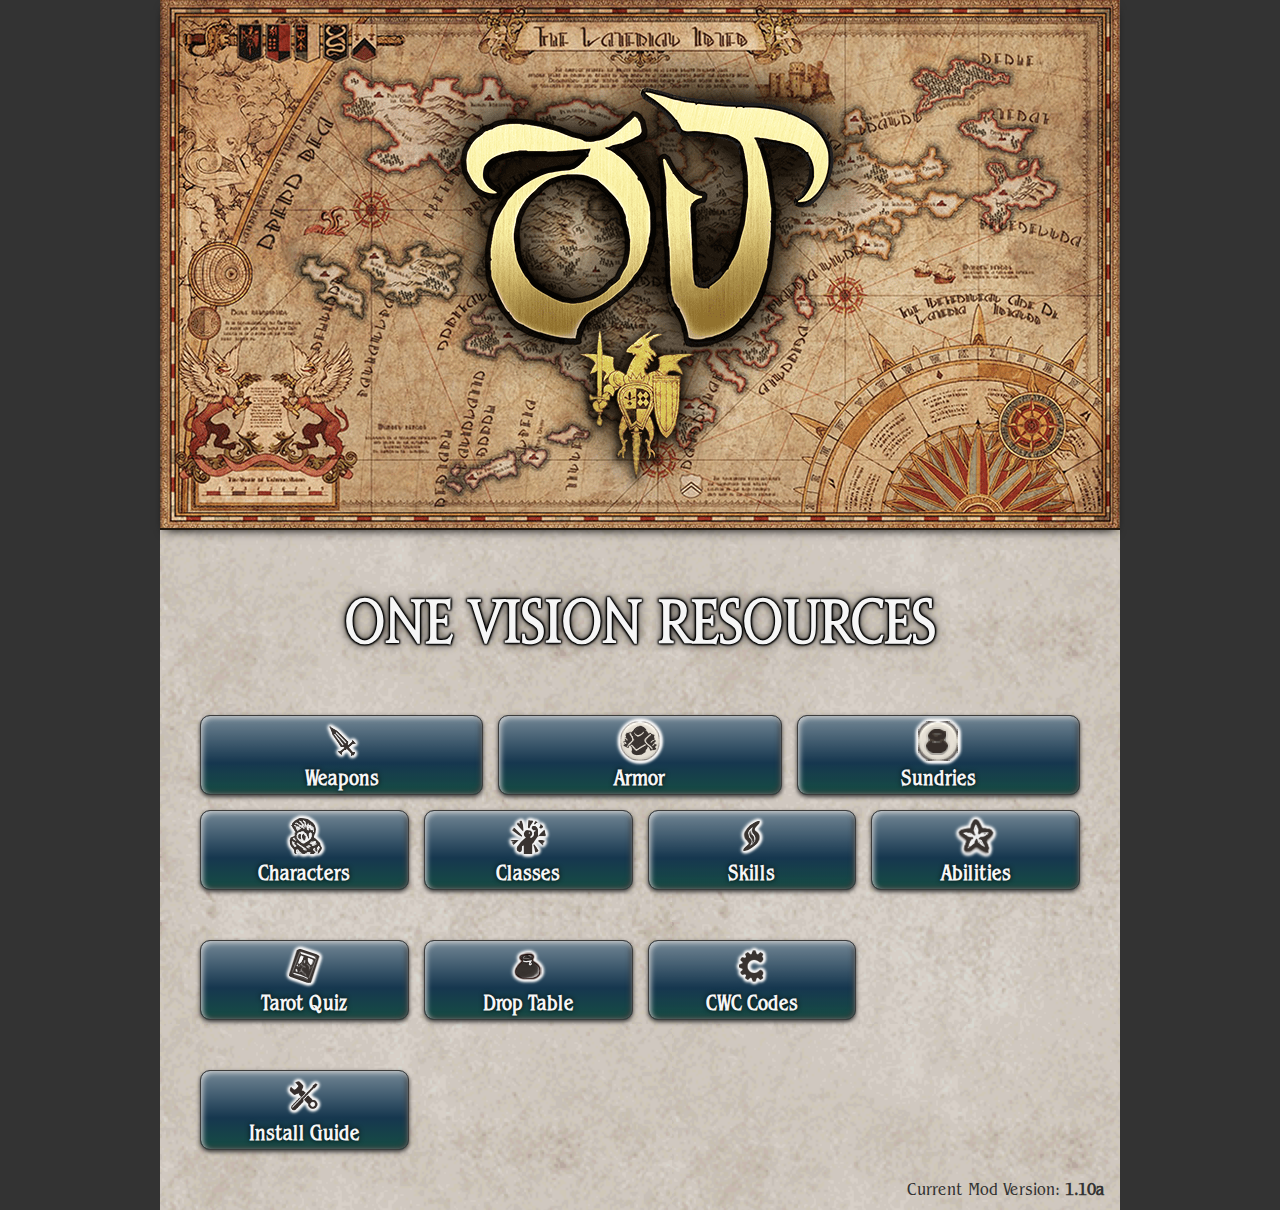
<file: index.html>
<!doctype html>
<html lang="en">

<head>
    <title>Tactics Ogre - One Vision</title>
    <meta charset="utf-8">
    <meta name="viewport" content="width=device-width, initial-scale=1, shrink-to-fit=no">
    <link rel="shortcut icon" type="image/x-icon" href="img/icon-shortcut.png"/>
    <link rel="stylesheet" href="css/app.css" type="text/css"/>
    <script src="js/app.js" type="text/javascript"></script>
</head>

<body>

    <div class="page-home">
        <div class="ov-main-container container">
            <div class="ov-banner">
                <img src="img/banner-home.png">
                <h1>One Vision Resources</h1>
            </div>
            <div class="ov-content">
                <div class="ov-menu-grid">
                    <div class="width-1-3">
                        <a href="weapons.html"><img src="img/icons/equip-sword2h.png">Weapons</a>
                    </div>
                    <div class="width-1-3">
                        <a href="armor.html"><img src="img/icons/equip-armorheavy.png">Armor</a>
                    </div>
                    <div class="width-1-3">
                        <a href="sundries.html"><img src="img/icons/item-consumable.png">Sundries</a>
                    </div>
                    <div class="width-1-4">
                        <a href="characters.html"><img src="img/icons/category-character.png">Characters</a>
                    </div>
                    <div class="width-1-4">
                        <a href="classes.html"><img src="img/icons/category-class.png">Classes</a>
                    </div>
                    <div class="width-1-4">
                        <a href="skills.html"><img src="img/icons/category-skill.png">Skills</a>
                    </div>
                    <div class="width-1-4">
                        <a href="abilities.html"><img src="img/icons/category-ability.png">Abilities</a>
                    </div>
                </div>
                <div class="ov-menu-grid">
                    <div class="width-1-4">
                        <a href="tarot.html"><img src="img/icons/category-tarot.png">Tarot Quiz</a>
                    </div>
                    <div class="width-1-4">
                        <a href="drops.html"><img src="img/icons/item-treasure.png">Drop Table</a>
                    </div>
                    <div class="width-1-4">
                        <a href="cheats.html"><img src="img/icons/category-cheat.png">CWC Codes</a>
                    </div>
                    <div class="width-1-4">

                    </div>
                </div>
                <div class="ov-menu-grid">
                    <div class="width-1-4">
                        <a href="installation.html"><img src="img/icons/icon-installation.png">Install Guide</a>
                    </div>
                    <div class="width-1-4">

                    </div>
                    <div class="width-1-4">

                    </div>
                    <div class="width-1-4">

                    </div>
                </div>
            </div>
            <footer>
                <div class="text-right">Current Mod Version: <b>1.10a</b></div>
            </footer>
        </div>
    </div>

</body>
</html>
</file>
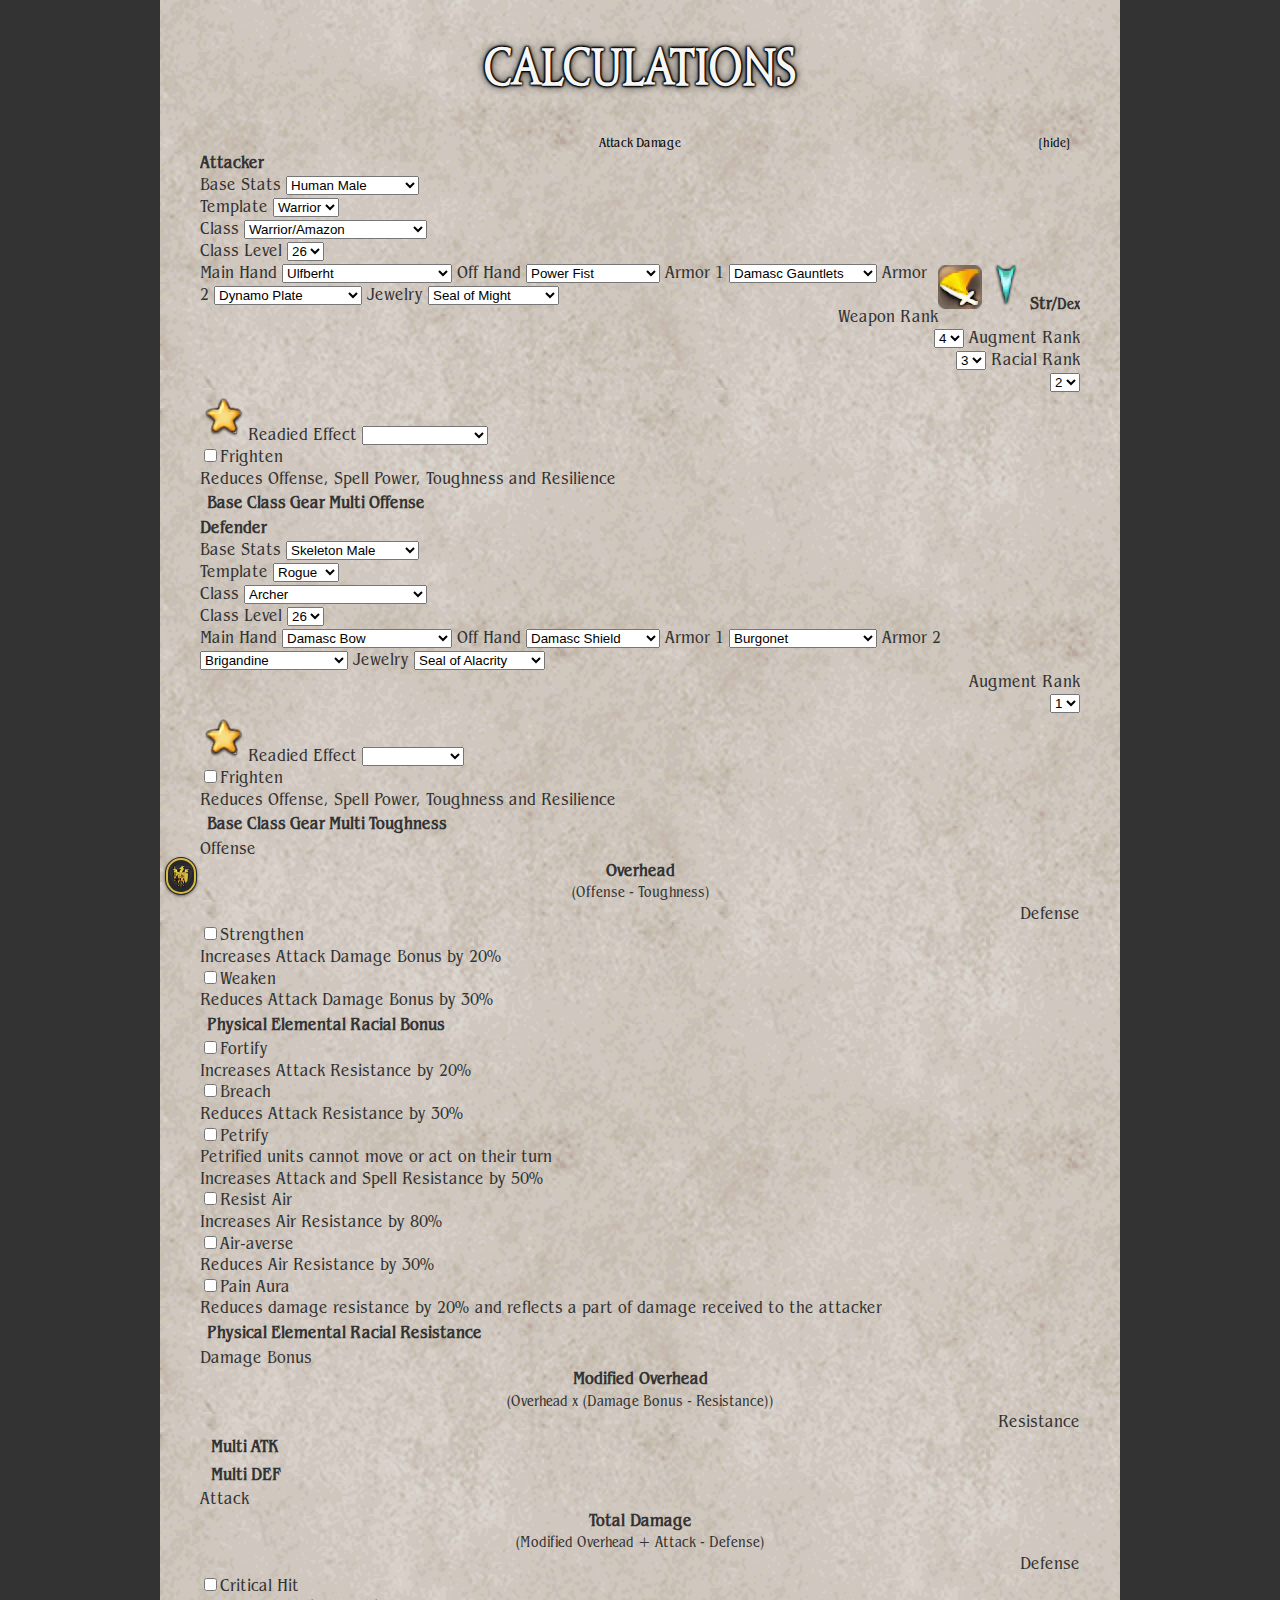
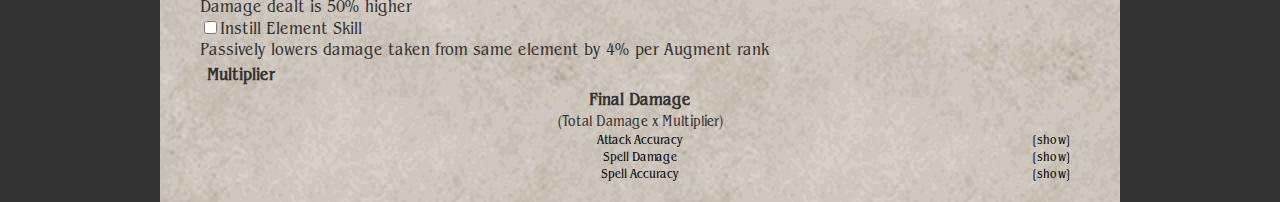
<file: calculator.html>
<!doctype html>
<html lang="en">

<head>
    <title>Tactics Ogre - One Vision</title>
    <meta charset="utf-8">
    <meta name="viewport" content="width=device-width, initial-scale=1, shrink-to-fit=no">
    <link rel="shortcut icon" type="image/x-icon" href="img/icon-shortcut.png"/>
    <link rel="stylesheet" href="css/app.css" type="text/css"/>
    <script src="js/formula.js" type="text/javascript"></script>
    <script src="js/data.js" type="text/javascript"></script>
    <script src="js/app.js" type="text/javascript"></script>
</head>

<body>

    <div class="page-calculator">
        <div class="ov-main-container container">
            <div class="ov-banner">
                <h1>Calculations</h1>
            </div>
            <div class="ov-content">
                <ul id ="attackDamage" class="calculator ov-accordion">
                    <li class="open">
                        <button class="accordion-title">Attack Damage</button>
                        <div class="accordion-content">
                            <div>
                                <div class="calc-step one">
                                    <div class="attacker column">
                                        <label><b>Attacker</b></label>
                                        <div class="row">
                                            <div class="width-1">
                                                <label class="input">Base Stats
                                                    <select class="select-template">
                                                    </select>
                                                </label>
                                            </div>
                                            <div class="width-1">
                                                <label class="input">Template
                                                    <select class="select-template-var">
                                                    </select>
                                                </label>
                                            </div>
                                        </div>
                                        <div class="row">
                                            <div class="width-3">
                                                <label class="input">Class
                                                    <select class="select-class">
                                                    </select>
                                                </label>
                                            </div>
                                            <div class="width-1">
                                                <label class="input">Class Level
                                                    <select class="select-class-level">
                                                    </select>
                                                </label>
                                            </div>
                                        </div>
                                        <div class="row">
                                            <div class="width-2">
                                                <label class="input">Main Hand<span class="scaling float-right"><img class="damage-type" src="img/icons/damage-slash.png"><img class="damage-element" src="img/icons/element-ice.png"><b>Str/Dex</b></span>
                                                    <select class="select-main-hand">
                                                    </select>
                                                </label>
                                                <label class="input">Off Hand
                                                    <select class="select-off-hand">
                                                    </select>
                                                </label>
                                                <label class="input">Armor 1
                                                    <select class="select-armor-1">
                                                    </select>
                                                </label>
                                                <label class="input">Armor 2
                                                    <select class="select-armor-2">
                                                    </select>
                                                </label>
                                                <label class="input">Jewelry
                                                    <select class="select-jewelry">
                                                    </select>
                                                </label>
                                            </div>
                                            <div class="width-1 text-right">
                                                <label class="input">Weapon Rank<br>
                                                    <select class="select-wp-rank number">
                                                    </select>
                                                </label>
                                                <label class="input">Augment Rank<br>
                                                    <select class="select-aug-rank number">
                                                    </select>
                                                </label>
                                                <label class="input">Racial Rank<br>
                                                    <select class="select-rac-rank number">
                                                    </select>
                                                </label>
                                            </div>
                                        </div>
                                        <div class="inner">
                                            <div class="row">
                                                <div class="width-2">
                                                    <label class="input"><img src="img/icons/ability-special.png">Readied Effect
                                                        <select class="select-ready">
                                                        </select>
                                                    </label>
                                                </div>
                                                <div class="width-3">
                                                    <p class="info select"></p>
                                                </div>
                                            </div>
                                            <div class="row">
                                                <div>
                                                    <label class="checkbox"><input type="checkbox" class="check-status" data-id="22" data-effect="fear"></label>
                                                </div>
                                                <div>
                                                    <p class="info"></p>
                                                </div>
                                            </div>
                                        </div>
                                        <div class="space-above">
                                            <table class="stat-table basic">
                                                <thead>
                                                <tr>
                                                    <th></th>
                                                    <th>Base</th>
                                                    <th>Class</th>
                                                    <th>Gear</th>
                                                    <th>Multi</th>
                                                    <th>Offense</th>
                                                </tr>
                                                </thead>
                                                <tbody>
                                                </tbody>
                                            </table>
                                        </div>
                                    </div>
                                    <div class="defender column">
                                        <label class="text-right"><b>Defender</b></label>
                                        <div class="row">
                                            <div class="width-1">
                                                <label class="input">Base Stats
                                                    <select class="select-template">
                                                    </select>
                                                </label>
                                            </div>
                                            <div class="width-1">
                                                <label class="input">Template
                                                    <select class="select-template-var">
                                                    </select>
                                                </label>
                                            </div>
                                        </div>
                                        <div class="row">
                                            <div class="width-3">
                                                <label class="input">Class
                                                    <select class="select-class">
                                                    </select>
                                                </label>
                                            </div>
                                            <div class="width-1">
                                                <label class="input">Class Level
                                                    <select class="select-class-level">
                                                    </select>
                                                </label>
                                            </div>
                                        </div>
                                        <div class="row">
                                            <div class="width-2">
                                                <label class="input">Main Hand
                                                    <select class="select-main-hand">
                                                    </select>
                                                </label>
                                                <label class="input">Off Hand
                                                    <select class="select-off-hand">
                                                    </select>
                                                </label>
                                                <label class="input">Armor 1
                                                    <select class="select-armor-1">
                                                    </select>
                                                </label>
                                                <label class="input">Armor 2
                                                    <select class="select-armor-2">
                                                    </select>
                                                </label>
                                                <label class="input">Jewelry
                                                    <select class="select-jewelry">
                                                    </select>
                                                </label>
                                            </div>
                                            <div class="width-1 text-right">
                                                <label class="input">Augment Rank<br>
                                                    <select class="select-aug-rank number">
                                                    </select>
                                                </label>
                                            </div>
                                        </div>
                                        <div class="inner">
                                            <div class="row">
                                                <div class="width-2">
                                                    <label class="input"><img src="img/icons/ability-special.png">Readied Effect
                                                        <select class="select-ready">
                                                        </select>
                                                    </label>
                                                </div>
                                                <div class="width-3">
                                                    <p class="info select"></p>
                                                </div>
                                            </div>
                                            <div class="row">
                                                <div>
                                                    <label class="checkbox"><input type="checkbox" class="check-status" data-id="22" data-effect="fear"></label>
                                                </div>
                                                <div>
                                                    <p class="info"></p>
                                                </div>
                                            </div>
                                        </div>
                                        <div class="space-above">
                                            <table class="stat-table basic">
                                                <thead>
                                                <tr>
                                                    <th></th>
                                                    <th>Base</th>
                                                    <th>Class</th>
                                                    <th>Gear</th>
                                                    <th>Multi</th>
                                                    <th>Toughness</th>
                                                </tr>
                                                </thead>
                                                <tbody>
                                                </tbody>
                                            </table>
                                        </div>
                                    </div>
                                    <div class="sum ">
                                        <div class="row">
                                            <div class="width-1 column">
                                                <label class="input">Offense</label>
                                                <span class="value"></span>
                                            </div>
                                            <div class="width-1 text-center">
                                                <label class="input"><b>Overhead</b><br><small>(Offense - Toughness)</small></label>
                                                <span class="value main"></span>
                                            </div>
                                            <div class="width-1 text-right">
                                                <label class="input">Defense</label>
                                                <span class="value"></span>
                                            </div>
                                        </div>
                                    </div>
                                </div>

                                <div class="calc-step two">
                                    <div class="attacker column">
                                        <div class="inner">
                                            <div class="row">
                                                <div>
                                                    <label class="checkbox"><input type="checkbox" class="check-status" data-id="39" data-effect="strngthn" data-group="damage"></label>
                                                </div>
                                                <div>
                                                    <p class="info"></p>
                                                </div>
                                            </div>
                                            <div class="row">
                                                <div>
                                                    <label class="checkbox"><input type="checkbox" class="check-status" data-id="40" data-effect="wkn" data-group="damage"></label>
                                                </div>
                                                <div>
                                                    <p class="info"></p>
                                                </div>
                                            </div>
                                        </div>
                                        <div class="space-above">
                                            <table class="stat-table bonuses">
                                                <thead>
                                                <tr>
                                                    <th></th>
                                                    <th>Physical</th>
                                                    <th>Elemental</th>
                                                    <th>Racial</th>
                                                    <th>Bonus</th>
                                                </tr>
                                                </thead>
                                                <tbody>
                                                </tbody>
                                            </table>
                                        </div>
                                    </div>
                                    <div class="defender column">
                                        <div class="inner">
                                            <div class="row">
                                                <div>
                                                    <label class="checkbox"><input type="checkbox" class="check-status" data-id="45" data-effect="frtfy" data-group="damage"></label>
                                                </div>
                                                <div>
                                                    <p class="info"></p>
                                                </div>
                                            </div>
                                            <div class="row">
                                                <div>
                                                    <label class="checkbox"><input type="checkbox" class="check-status" data-id="46" data-effect="brch" data-group="damage"></label>
                                                </div>
                                                <div>
                                                    <p class="info"></p>
                                                </div>
                                            </div>
                                            <div class="row">
                                                <div>
                                                    <label class="checkbox"><input type="checkbox" class="check-status" data-id="11" data-effect="ptrfy"></label>
                                                </div>
                                                <div>
                                                    <p class="info"></p>
                                                </div>
                                            </div>
                                            <div class="row">
                                                <div>
                                                    <label class="checkbox"><input type="checkbox" class="check-status" data-id="70" data-effect="elres" data-group="resistance"></label>
                                                </div>
                                                <div>
                                                    <p class="info"></p>
                                                </div>
                                            </div>
                                            <div class="row">
                                                <div>
                                                    <label class="checkbox"><input type="checkbox" class="check-status" data-id="78" data-effect="elave" data-group="resistance"></label>
                                                </div>
                                                <div>
                                                    <p class="info"></p>
                                                </div>
                                            </div>
                                            <div class="row">
                                                <div>
                                                    <label class="checkbox"><input type="checkbox" class="check-status" data-id="34" data-effect="pnra"></label>
                                                </div>
                                                <div>
                                                    <p class="info"></p>
                                                </div>
                                            </div>
                                        </div>
                                        <div class="space-above">
                                            <table class="stat-table bonuses">
                                                <thead>
                                                <tr>
                                                    <th></th>
                                                    <th>Physical</th>
                                                    <th>Elemental</th>
                                                    <th>Racial</th>
                                                    <th>Resistance</th>
                                                </tr>
                                                </thead>
                                                <tbody>
                                                </tbody>
                                            </table>
                                        </div>
                                    </div>
                                    <div class="sum">
                                        <div class="row">
                                            <div class="width-1">
                                                <label class="input">Damage Bonus</label>
                                                <span class="value"></span>
                                            </div>
                                            <div class="width-3 text-center">
                                                <label class="input"><b>Modified Overhead</b><br><small>(Overhead x (Damage Bonus - Resistance))</small></label>
                                                <span class="value main"></span>
                                            </div>
                                            <div class="width-1 text-right">
                                                <label class="input">Resistance</label>
                                                <span class="value"></span>
                                            </div>
                                        </div>
                                    </div>
                                </div>

                                <div class="calc-step three">
                                    <div class="attacker">
                                        <div>
                                            <table class="stat-table extra">
                                                <thead>
                                                <tr>
                                                    <th></th>
                                                    <th></th>
                                                    <th>Multi</th>
                                                    <th>ATK</th>
                                                </tr>
                                                </thead>
                                                <tbody>
                                                </tbody>
                                            </table>
                                        </div>
                                    </div>
                                    <div class="defender">
                                        <div>
                                            <table class="stat-table extra">
                                                <thead>
                                                <tr>
                                                    <th></th>
                                                    <th></th>
                                                    <th>Multi</th>
                                                    <th>DEF</th>
                                                </tr>
                                                </thead>
                                                <tbody>
                                                </tbody>
                                            </table>
                                        </div>
                                    </div>
                                    <div class="sum">
                                        <div class="row">
                                            <div class="width-1">
                                                <label class="input">Attack</label>
                                                <span class="value"></span>
                                            </div>
                                            <div class="width-3 text-center">
                                                <label class="input"><b>Total Damage</b><br><small>(Modified Overhead + Attack - Defense)</small></label>
                                                <span class="value main"></span>
                                            </div>
                                            <div class="width-1 text-right">
                                                <label class="input">Defense</label>
                                                <span class="value"></span>
                                            </div>
                                        </div>
                                    </div>
                                </div>

                                <div class="calc-step four">
                                    <div class="attacker">
                                        <div class="inner">
                                            <div class="row">
                                                <div>
                                                    <label class="checkbox"><input type="checkbox" data-id="101" class="check-status" data-effect="crit">Critical Hit</label>
                                                </div>
                                                <div>
                                                    <p class="info">Damage dealt is 50% higher</p>
                                                </div>
                                            </div>
                                        </div>
                                    </div>
                                    <div class="defender">
                                        <div class="inner">
                                            <div class="row">
                                                <div>
                                                    <label class="checkbox"><input type="checkbox" data-id="102" class="check-status" data-effect="atten">Instill Element Skill</label>
                                                </div>
                                                <div>
                                                    <p class="info">Passively lowers damage taken from same element by 4% per Augment rank</p>
                                                </div>
                                            </div>
                                        </div>
                                    </div>
                                    <div class="sum shared">
                                        <div>
                                            <table class="stat-table multis">
                                                <thead>
                                                <tr>
                                                    <th></th>
                                                    <th>Multiplier</th>
                                                </tr>
                                                </thead>
                                                <tbody>
                                                </tbody>
                                            </table>
                                        </div>
                                    </div>
                                    <div class="sum">
                                        <div class="text-center">
                                            <label class="input"><b>Final Damage</b><br><small>(Total Damage x Multiplier)</small></label>
                                            <span class="value main"></span>
                                        </div>
                                    </div>
                                </div>
                            </div>
                        </div>
                    </li>
                </ul>
                <ul id ="attackAccuracy" class="calculator ov-accordion">
                    <li>
                        <button class="accordion-title">Attack Accuracy</button>
                        <div class="accordion-content">
                            <div>
                                Coming soon!
                            </div>
                        </div>
                    </li>
                </ul>
                <ul id ="spellDamage" class="calculator ov-accordion">
                    <li class="">
                        <button class="accordion-title">Spell Damage</button>
                        <div class="accordion-content">
                            <div>
                                Coming soon!
                            </div>
                        </div>
                    </li>
                </ul>
                <ul id ="spellAccuracy" class="calculator ov-accordion">
                    <li class="">
                        <button class="accordion-title">Spell Accuracy</button>
                        <div class="accordion-content">
                            <div>
                                Coming soon!
                            </div>
                        </div>
                    </li>
                </ul>
            </div>

            <div class="ov-navigation">
                <div class="accordion-content">
                    <ul>
                        <li><a href="weapons.html"><img src="img/icons/equip-sword2h.png">Weapons</a></li>
                        <li><a href="armor.html"><img src="img/icons/equip-armorheavy.png">Armor</a></li>
                        <li><a href="sundries.html"><img src="img/icons/item-consumable.png">Sundries</a></li>
                        <li><a href="characters.html"><img src="img/icons/category-character.png">Characters</a></li>
                        <li><a href="classes.html"><img src="img/icons/category-class.png">Classes</a></li>
                        <li><a href="skills.html"><img src="img/icons/category-skill.png">Skills</a></li>
                        <li><a href="abilities.html"><img src="img/icons/category-ability.png">Abilities</a></li>
                        <hr>
                        <li><a href="tarot.html"><img src="img/icons/category-tarot.png">Tarot Quiz</a></li>
                        <li><a href="drops.html"><img src="img/icons/item-treasure.png">Drop Table</a></li>
                        <li><a href="cheats.html"><img src="img/icons/category-cheat.png">CWC Codes</a></li>
                        <li class="active"><a href="calculator.html"><img src="img/icons/category-calculator.png">Calculations</a></li>
                        <hr>
                        <li><a href="installation.html"><img src="img/icons/icon-installation.png">Install Guide</a></li>
                    </ul>
                </div>
                <button class="accordion-title"><i></i></button>
            </div>
        </div>
    </div>

<script src="js/page/calculator.js" type="text/javascript"></script>

</body>
</html>
</file>
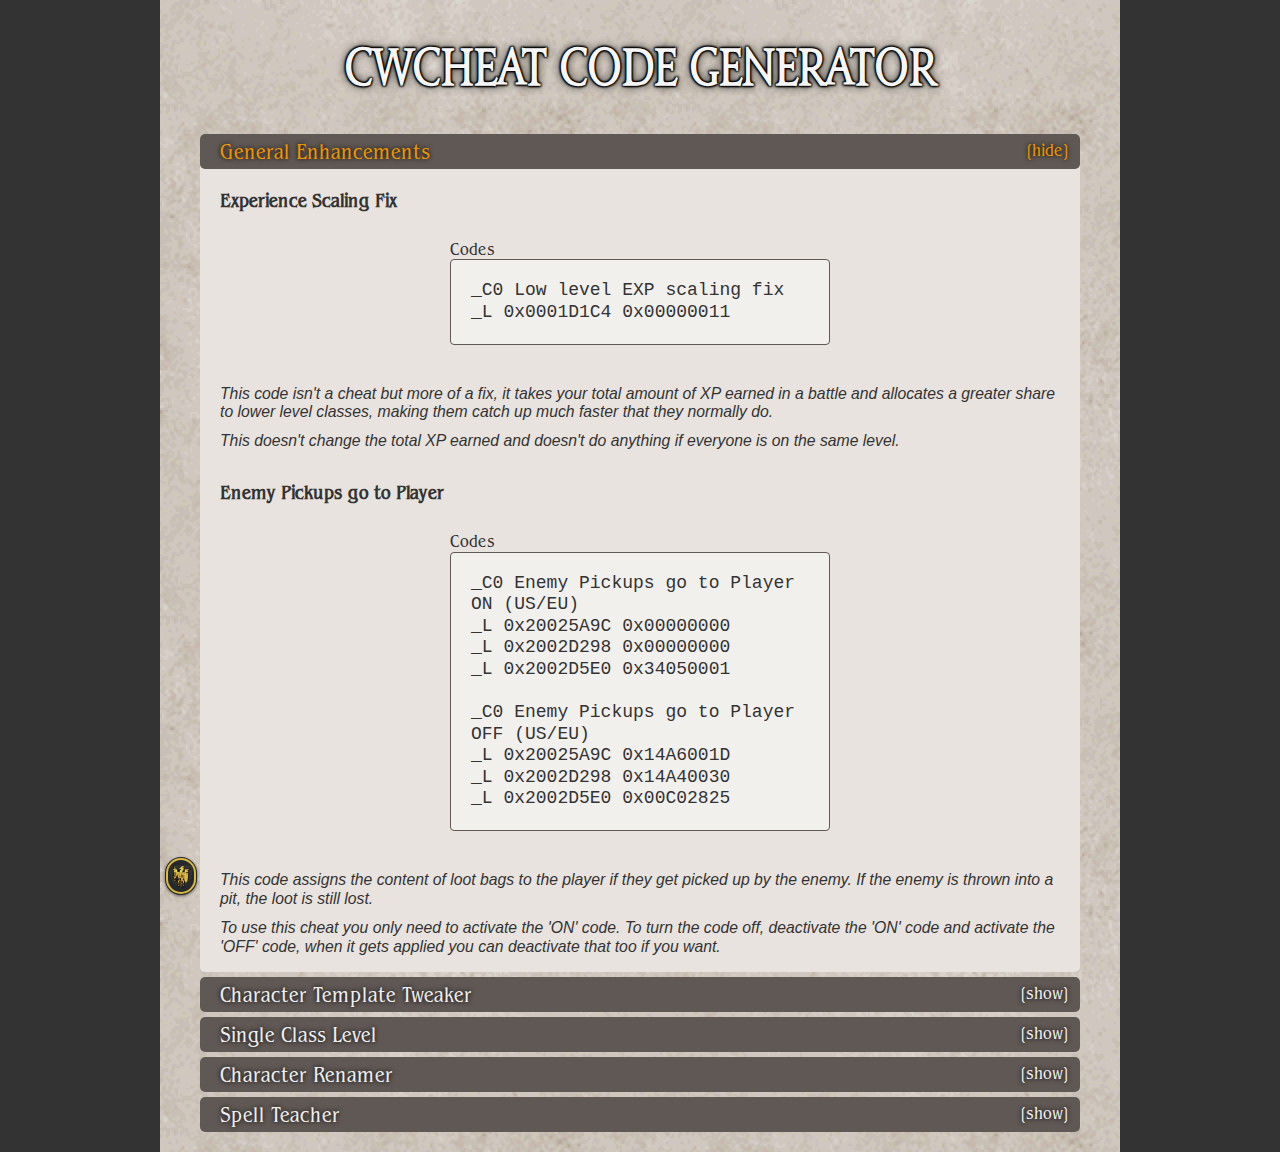
<file: cheats.html>
<!doctype html>
<html lang="en">

<head>
    <title>Tactics Ogre - One Vision</title>
    <meta charset="utf-8">
    <meta name="viewport" content="width=device-width, initial-scale=1, shrink-to-fit=no">
    <link rel="shortcut icon" type="image/x-icon" href="img/icon-shortcut.png"/>
    <link rel="stylesheet" href="css/app.css" type="text/css"/>
    <script src="js/formula.js" type="text/javascript"></script>
    <script src="js/data.js" type="text/javascript"></script>
    <script src="js/app.js" type="text/javascript"></script>
</head>

<body>

    <div class="page-cheats">
        <div class="ov-main-container container">
            <div class="ov-banner">
                <h1>CWCheat Code Generator</h1>
            </div>
            <div class="ov-content">
                <ul id ="" class="ov-accordion">
                    <li class="open">
                        <button class="accordion-title">General Enhancements</button>
                        <div class="accordion-content">
                            <div>
                                <div class="generator">
                                    <h5>Experience Scaling Fix</h5>
                                    <div class="input-group">
                                        <div class="width-1-2">
                                            <label for="lowLevelResult">Codes</label>
                                            <p id="lowLevelResult" class="result">
                                                _C0 Low level EXP scaling fix
                                                <br>_L 0x0001D1C4 0x00000011
                                            </p>
                                        </div>
                                    </div>
                                </div>
                                <p class="info">
                                    This code isn't a cheat but more of a fix, it takes your total amount of XP earned in a battle and allocates a greater share to lower level classes, making them catch up much faster that they normally do.
                                </p>
                                <p class="info">
                                    This doesn't change the total XP earned and doesn't do anything if everyone is on the same level.
                                </p>
                                <div class="generator">
                                    <h5>Enemy Pickups go to Player</h5>
                                    <div class="input-group">
                                        <div class="width-1-2">
                                            <label for="enemyPickupsResult">Codes</label>
                                            <p id="enemyPickupsResult" class="result">
                                                _C0 Enemy Pickups go to Player ON (US/EU)
                                                <br>_L 0x20025A9C 0x00000000
                                                <br>_L 0x2002D298 0x00000000
                                                <br>_L 0x2002D5E0 0x34050001
                                                <br>
                                                <br>_C0 Enemy Pickups go to Player OFF (US/EU)
                                                <br>_L 0x20025A9C 0x14A6001D
                                                <br>_L 0x2002D298 0x14A40030
                                                <br>_L 0x2002D5E0 0x00C02825
                                            </p>
                                        </div>
                                    </div>
                                </div>
                                <p class="info">
                                    This code assigns the content of loot bags to the player if they get picked up by the enemy. If the enemy is thrown into a pit, the loot is still lost.
                                </p>
                                <p class="info">
                                    To use this cheat you only need to activate the 'ON' code. To turn the code off, deactivate the 'ON' code and activate the 'OFF' code, when it gets applied you can deactivate that too if you want.
                                </p>
                            </div>
                        </div>
                    </li>
                </ul>
                <ul id ="templateTweaker" class="ov-accordion">
                    <li>
                        <button class="accordion-title">Character Template Tweaker</button>
                        <div class="accordion-content">
                            <div>
                                <div class="generator">
                                    <div class="input-group">
                                        <div class="width-1-2">
                                            <label for="tempTwTemplate">Pick a character template to modify</label>
                                            <select id="tempTwTemplate">
                                                <option value="" selected></option>
                                            </select>
                                        </div>
                                    </div>
                                    <div class="input-group">
                                        <div class="width-1-4">
                                            <label for="tempTwSprite">Sprite</label>
                                            <select id="tempTwSprite">
                                                <option value="" selected></option>
                                            </select>
                                            <p class="info">
                                                Do not use monster sprites for humanoids, as they lack animations and will crash the game if you swing a weapon. Dorgalua's sprite lacks some animations too, notably finishers as he wasn't supposed to use them.
                                            </p>
                                            <p class="info">
                                                Sprite/portrait change for Denam, Catiua and Vyce has additional codes, as their endgame appearances override the default ones and have to be changed too.
                                            </p>
                                        </div>
                                        <div class="width-1-4">
                                            <label for="tempTwColor">Sprite Color</label>
                                            <select id="tempTwColor">
                                                <option value="" selected></option>
                                            </select>
                                            <p class="info">
                                                These color descriptions are somewhat arbitrary, they can differ a lot, depending on sprite.
                                            </p>
                                        </div>
                                        <div class="width-1-4">
                                            <label for="tempTwPortrait">Portrait</label>
                                            <select id="tempTwPortrait">
                                                <option value="" selected></option>
                                            </select>
                                        </div>
                                        <div class="width-1-4">
                                            <label for="tempTwCcset">Class change set</label>
                                            <select id="tempTwCcset">
                                                <option value="" selected></option>
                                            </select>
                                            <p class="info">
                                                If you use this one in vanilla game, keep in mind that some class sets won't be defined, might have different classes available or apply to a different race.
                                            </p>
                                            <p class="info">
                                                If that happens, and you see that a humanoid has monster classes listed or vice versa just try a different set.
                                            </p>
                                        </div>
                                    </div>
                                    <div class="input-group">
                                        <div class="width-1-2">
                                            <label for="tempTwResult">Codes</label>
                                            <p id="tempTwResult" class="result"></p>
                                        </div>
                                    </div>
                                </div>
                                <p class="info">
                                    To see the sprite/portrait changes, either change the character's class, or save and reload (hard save, not a saved state).
                                </p>
                                <p class="info">
                                    Once the code is active, you can turn it off, it will persist as long as you save/load the game using saved states. If you turn the game off and then load a hard save you will have to run the code again as the game will reload the template defaults.
                                </p>
                                <p class="info">
                                    These codes are intended for customizing special characters and can't be directly used on generics because their templates are shared. To customize a generic character you can use the template switcher below that will turn them into a special, which you can then customize at will. It's best to use a special character that you do not intend to recruit.
                                </p>
                                <ul class="ov-accordion">
                                    <li>
                                        <button class="accordion-title">Template Switcher</button>
                                        <div class="accordion-content">
                                            <div>
                                                <div class="generator">
                                                    <div class="input-group">
                                                        <div class="width-1-3">
                                                            <label for="tempTwSwitchRoster">Unit Roster Number</label>
                                                            <input id="tempTwSwitchRoster" type="number" step="1" min="1" max="50" value=""/>
                                                        </div>
                                                        <div class="width-2-3">
                                                            <p class="info red">
                                                                <b>Do not use the numbers you're seeing on the character roster.</b>
                                                            </p>
                                                            <p class="info">
                                                                To find the unit's real position use the code below, once you run it the number will be shown as its current MP.
                                                            </p>
                                                            <p class="info monospace">
                                                                _C0 MP Shows Real Order<br>
                                                                _L 0x802D84B6 0x00320246<br>
                                                                _L 0x10000001 0x00000001
                                                            </p>
                                                        </div>
                                                    </div>
                                                    <div class="input-group">
                                                        <div>
                                                            <label for="tempTwSwitchResult">Codes</label>
                                                            <p id="tempTwSwitchResult" class="result"></p>
                                                        </div>
                                                    </div>
                                                </div>
                                            </div>
                                        </div>
                                    </li>
                                </ul>
                            </div>
                        </div>
                    </li>
                </ul>
                <ul id ="classLevelSetter" class="ov-accordion">
                    <li class="">
                        <button class="accordion-title">Single Class Level</button>
                        <div class="accordion-content">
                            <div>
                                <div class="generator">
                                    <div class="input-group">
                                        <div class="width-1-2">
                                            <label for="classLvClass">Choose a class</label>
                                            <select id="classLvClass">
                                                <option value="" selected></option>
                                            </select>
                                        </div>
                                        <div class="width-1-4">
                                            <label for="classLvLevel">Set Level</label>
                                            <input id="classLvLevel" type="number" step="1" min="1" max="50" value=""/>
                                        </div>
                                    </div>
                                    <div class="input-group">
                                        <div class="width-3-4">
                                            <label for="classLvResult">Codes</label>
                                            <p id="classLvResult" class="result"></p>
                                        </div>
                                    </div>
                                </div>
                                <p class="info">
                                    These codes will set the level and experience of a single class to the desired value.
                                </p>
                                <p class="info red">
                                    <b>After running this code it should be turned off or the class level and experience will stay at these values.</b>
                                </p>
                            </div>
                        </div>
                    </li>
                </ul>
                <ul id ="characterRenamer" class="ov-accordion">
                    <li class="">
                        <button class="accordion-title">Character Renamer</button>
                        <div class="accordion-content">
                            <div>
                                <div class="generator">
                                    <div class="input-group">
                                        <div class="width-1-4">
                                            <label for="chRenameRoster">Unit Roster Number</label>
                                            <input id="chRenameRoster" type="number" step="1" min="1" max="50" value=""/>
                                        </div>
                                        <div class="width-1-2">
                                            <p class="info red">
                                                <b>Do not use the numbers you're seeing on the character roster.</b>
                                            </p>
                                            <p class="info">
                                                To find the unit's real position use the code below, once you run it the number will be shown as its current MP.
                                            </p>
                                            <p class="info monospace">
                                                _C0 MP Shows Real Order<br>
                                                _L 0x802D84B6 0x00320246<br>
                                                _L 0x10000001 0x00000001
                                            </p>
                                        </div>
                                    </div>
                                    <div class="input-group">
                                        <div class="width-1-2">
                                            <label for="chRenameName">New Name</label>
                                            <input id="chRenameName" class="text-center" type="text" maxlength="22" value=""/>
                                        </div>
                                    </div>
                                    <div class="input-group">
                                        <div class="width-3-4">
                                            <label for="chRenameResult">Codes</label>
                                            <p id="chRenameResult" class="result"></p>
                                        </div>
                                    </div>
                                </div>
                                <p class="info">
                                    You can use up to 22 characters, but the name might be too long if you have a lot of wide letters and not be fully visible on the character screen. This is just a cosmetic issue but if you're bothered by it you will have to use a shorter name.
                                </p>
                            </div>
                        </div>
                    </li>
                </ul>
                <ul id ="spellTeacher" class="ov-accordion">
                    <li class="">
                        <button class="accordion-title">Spell Teacher</button>
                        <div class="accordion-content">
                            <div>
                                <div class="generator">
                                    <div class="input-group">
                                        <div class="width-1-2">
                                            <div id="spTeachSpells">
                                            </div>
                                        </div>
                                        <div class="width-1-2">
                                            <label for="spTeachRoster">Unit Roster Number</label>
                                            <input id="spTeachRoster" type="number" step="1" min="1" max="50" value=""/>
                                            <p class="info red">
                                                <b>Do not use the numbers you're seeing on the character roster.</b>
                                            </p>
                                            <p class="info">
                                                To find the unit's real position use the code below, once you run it the number will be shown as its current MP.
                                            </p>
                                            <p class="info monospace">
                                                _C0 MP Shows Real Order<br>
                                                _L 0x802D84B6 0x00320246<br>
                                                _L 0x10000001 0x00000001
                                            </p>
                                            <label for="spTeachResult">Codes</label>
                                            <p id="spTeachResult" class="result"></p>
                                            <p class="info">
                                                These codes will set the unit's learned spells to those you pick on the left. If none are selected, the unit's spell list will be wiped clean. Exit the formation screen and reenter to see the changes.
                                            </p>
                                            <p class="info">
                                                The effect is permanent, once the code has been activated, it can be turned off.
                                            </p>
                                        </div>
                                    </div>
                                </div>
                            </div>
                        </div>
                    </li>
                </ul>
            </div>

            <div class="ov-navigation">
                <div class="accordion-content">
                    <ul>
                        <li><a href="weapons.html"><img src="img/icons/equip-sword2h.png">Weapons</a></li>
                        <li><a href="armor.html"><img src="img/icons/equip-armorheavy.png">Armor</a></li>
                        <li><a href="sundries.html"><img src="img/icons/item-consumable.png">Sundries</a></li>
                        <li><a href="characters.html"><img src="img/icons/category-character.png">Characters</a></li>
                        <li><a href="classes.html"><img src="img/icons/category-class.png">Classes</a></li>
                        <li><a href="skills.html"><img src="img/icons/category-skill.png">Skills</a></li>
                        <li><a href="abilities.html"><img src="img/icons/category-ability.png">Abilities</a></li>
                        <hr>
                        <li><a href="tarot.html"><img src="img/icons/category-tarot.png">Tarot Quiz</a></li>
                        <li><a href="drops.html"><img src="img/icons/item-treasure.png">Drop Table</a></li>
                        <li class="active"><a href="cheats.html"><img src="img/icons/category-cheat.png">CWC Codes</a></li>
                        <hr>
                        <li><a href="installation.html"><img src="img/icons/icon-installation.png">Install Guide</a></li>
                    </ul>
                </div>
                <button class="accordion-title"><i></i></button>
            </div>
        </div>
    </div>

<script src="js/page/cheats.js" type="text/javascript"></script>

</body>
</html>
</file>
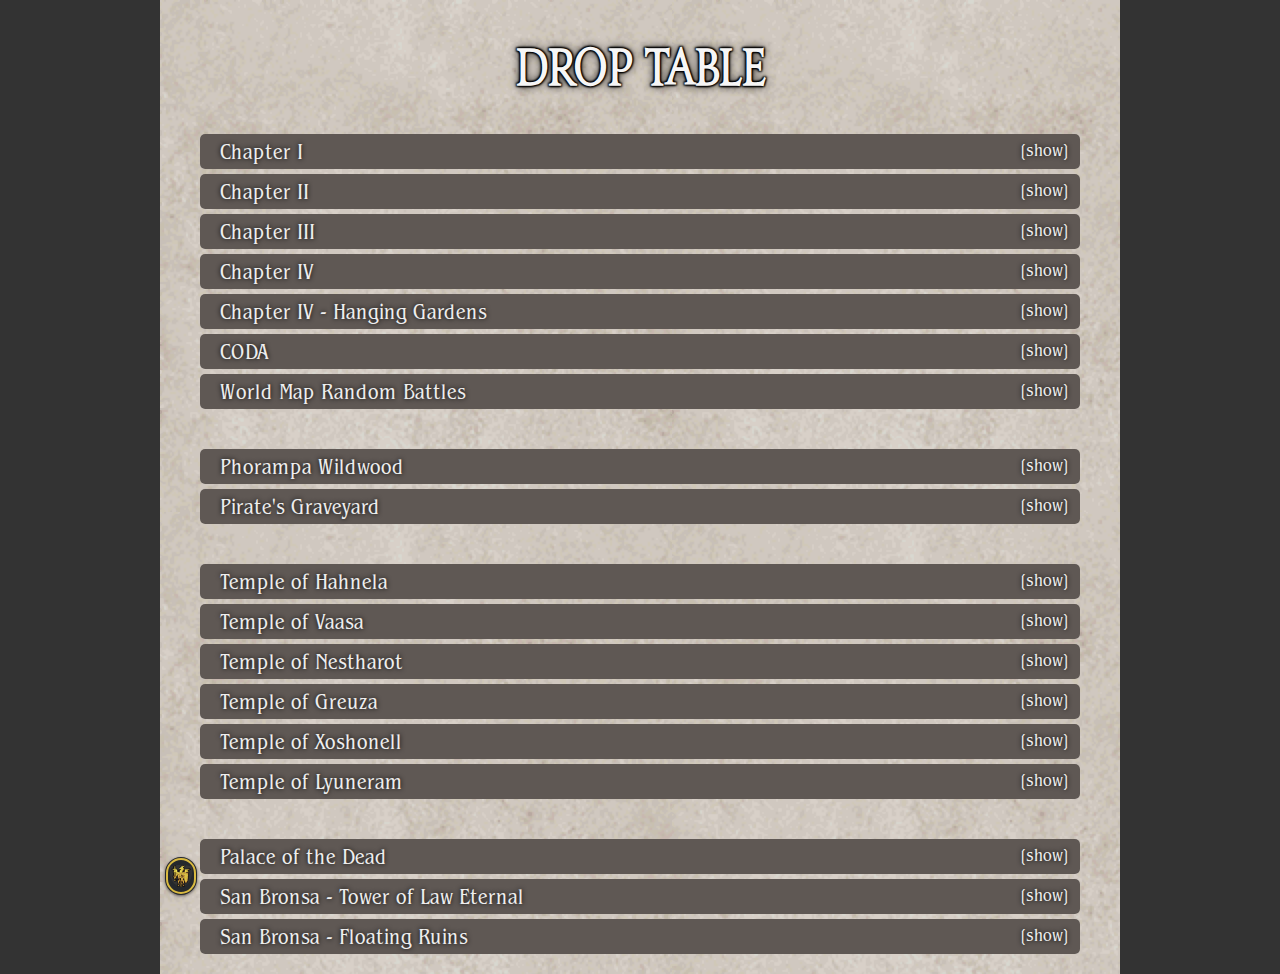
<file: drops.html>
<!doctype html>
<html lang="en">

<head>
    <title>Tactics Ogre - One Vision</title>
    <meta charset="utf-8">
    <meta name="viewport" content="width=device-width, initial-scale=1, shrink-to-fit=no">
    <link rel="shortcut icon" type="image/x-icon" href="img/icon-shortcut.png"/>
    <link rel="stylesheet" href="css/app.css" type="text/css"/>
    <script src="js/formula.js" type="text/javascript"></script>
    <script src="js/data.js" type="text/javascript"></script>
    <script src="js/app.js" type="text/javascript"></script>
</head>

<body>

<div class="page-drops">
    <div class="ov-main-container container">
        <div class="ov-banner">
            <h1>Drop Table</h1>
        </div>
        <div class="ov-content">
            <ul id="act1" class="ov-accordion hidden">
                <li>
                    <button class="accordion-title">Chapter I</button>
                    <div class="accordion-content">
                        <div>
                            <table>
                                <thead>
                                    <tr>
                                        <th colspan="2">Battle</th>
                                        <th>Unit</th>
                                        <th>Item</th>
                                    </tr>
                                </thead>
                                <tbody>
                                </tbody>
                            </table>
                        </div>
                    </div>
                </li>
            </ul>
            <ul id="act2" class="ov-accordion hidden">
                <li>
                    <button class="accordion-title">Chapter II</button>
                    <div class="accordion-content">
                        <div>
                            <button class="ov-btn law active">Law</button><button class="ov-btn chaos">Chaos</button>
                            <table>
                                <thead>
                                    <tr>
                                        <th colspan="2">Battle</th>
                                        <th>Unit</th>
                                        <th>Item</th>
                                    </tr>
                                </thead>
                                <tbody>
                                </tbody>
                            </table>
                        </div>
                    </div>
                </li>
            </ul>
            <ul id="act3" class="ov-accordion hidden">
                <li>
                    <button class="accordion-title">Chapter III</button>
                    <div class="accordion-content">
                        <div>
                            <button class="ov-btn law active">Law</button><button class="ov-btn neutral">Neutral</button><button class="ov-btn chaos">Chaos</button>
                            <table>
                                <thead>
                                    <tr>
                                        <th colspan="2">Battle</th>
                                        <th>Unit</th>
                                        <th>Item</th>
                                    </tr>
                                </thead>
                                <tbody>
                                </tbody>
                            </table>
                        </div>
                    </div>
                </li>
            </ul>
            <ul id="act4" class="ov-accordion hidden">
                <li>
                    <button class="accordion-title">Chapter IV</button>
                    <div class="accordion-content">
                        <div>
                            <button class="ov-btn law active">Law</button><button class="ov-btn neutral">Neutral</button><button class="ov-btn chaos">Chaos</button>
                            <table>
                                <thead>
                                    <tr>
                                        <th colspan="2">Battle</th>
                                        <th>Unit</th>
                                        <th>Item</th>
                                    </tr>
                                </thead>
                                <tbody>
                                </tbody>
                            </table>
                        </div>
                    </div>
                </li>
            </ul>
            <ul id="act4hg" class="ov-accordion hidden">
                <li>
                    <button class="accordion-title">Chapter IV - Hanging Gardens</button>
                    <div class="accordion-content">
                        <div>
                            <table>
                                <thead>
                                    <tr>
                                        <th colspan="2">Battle</th>
                                        <th>Unit</th>
                                        <th>Item</th>
                                    </tr>
                                </thead>
                                <tbody>
                                </tbody>
                            </table>
                        </div>
                    </div>
                </li>
            </ul>
            <ul id="act4c" class="ov-accordion hidden">
                <li>
                    <button class="accordion-title">CODA</button>
                    <div class="accordion-content">
                        <div>
                            <table>
                                <thead>
                                    <tr>
                                        <th colspan="2">Battle</th>
                                        <th>Unit</th>
                                        <th>Item</th>
                                    </tr>
                                </thead>
                                <tbody>
                                </tbody>
                            </table>
                        </div>
                    </div>
                </li>
            </ul>
            <ul id="randoms" class="ov-accordion hidden">
                <li>
                    <button class="accordion-title">World Map Random Battles</button>
                    <div class="accordion-content">
                        <div>
                            <table>
                                <thead>
                                <tr>
                                    <th>Area</th>
                                    <th>Unit</th>
                                    <th>Item</th>
                                </tr>
                                </thead>
                                <tbody>
                                </tbody>
                            </table>
                        </div>
                    </div>
                </li>
            </ul>
            <ul id="phorampa" class="ov-accordion hidden" style="margin-top:40px;">
                <li>
                    <button class="accordion-title">Phorampa Wildwood</button>
                    <div class="accordion-content">
                        <div>
                            <table>
                                <thead>
                                    <tr>
                                        <th>Act</th>
                                        <th colspan="2">Battle</th>
                                        <th>Unit</th>
                                        <th>Item</th>
                                    </tr>
                                </thead>
                                <tbody>
                                </tbody>
                            </table>
                        </div>
                    </div>
                </li>
            </ul>
            <ul id="pirates" class="ov-accordion hidden">
                <li>
                    <button class="accordion-title">Pirate's Graveyard</button>
                    <div class="accordion-content">
                        <div>
                            <table>
                                <thead>
                                    <tr>
                                        <th colspan="2">Battle</th>
                                        <th>Unit</th>
                                        <th>Item</th>
                                    </tr>
                                </thead>
                                <tbody>
                                </tbody>
                            </table>
                        </div>
                    </div>
                </li>
            </ul>
            <ul id="air" class="ov-accordion hidden" style="margin-top:40px;">
                <li>
                    <button class="accordion-title">Temple of Hahnela</button>
                    <div class="accordion-content">
                        <div>
                            <table>
                                <thead>
                                    <tr>
                                        <th colspan="2">Battle</th>
                                        <th>Unit</th>
                                        <th>Item</th>
                                    </tr>
                                </thead>
                                <tbody>
                                </tbody>
                            </table>
                        </div>
                    </div>
                </li>
            </ul>
            <ul id="earth" class="ov-accordion hidden">
                <li>
                    <button class="accordion-title">Temple of Vaasa</button>
                    <div class="accordion-content">
                        <div>
                            <table>
                                <thead>
                                    <tr>
                                        <th colspan="2">Battle</th>
                                        <th>Unit</th>
                                        <th>Item</th>
                                    </tr>
                                </thead>
                                <tbody>
                                </tbody>
                            </table>
                        </div>
                    </div>
                </li>
            </ul>
            <ul id="lightning" class="ov-accordion hidden">
                <li>
                    <button class="accordion-title">Temple of Nestharot</button>
                    <div class="accordion-content">
                        <div>
                            <table>
                                <thead>
                                <tr>
                                    <th colspan="2">Battle</th>
                                    <th>Unit</th>
                                    <th>Item</th>
                                </tr>
                                </thead>
                                <tbody>
                                </tbody>
                            </table>
                        </div>
                    </div>
                </li>
            </ul>
            <ul id="water" class="ov-accordion hidden">
                <li>
                    <button class="accordion-title">Temple of Greuza</button>
                    <div class="accordion-content">
                        <div>
                            <table>
                                <thead>
                                <tr>
                                    <th colspan="2">Battle</th>
                                    <th>Unit</th>
                                    <th>Item</th>
                                </tr>
                                </thead>
                                <tbody>
                                </tbody>
                            </table>
                        </div>
                    </div>
                </li>
            </ul>
            <ul id="fire" class="ov-accordion hidden">
                <li>
                    <button class="accordion-title">Temple of Xoshonell</button>
                    <div class="accordion-content">
                        <div>
                            <table>
                                <thead>
                                <tr>
                                    <th colspan="2">Battle</th>
                                    <th>Unit</th>
                                    <th>Item</th>
                                </tr>
                                </thead>
                                <tbody>
                                </tbody>
                            </table>
                        </div>
                    </div>
                </li>
            </ul>
            <ul id="ice" class="ov-accordion hidden">
                <li>
                    <button class="accordion-title">Temple of Lyuneram</button>
                    <div class="accordion-content">
                        <div>
                            <table>
                                <thead>
                                <tr>
                                    <th colspan="2">Battle</th>
                                    <th>Unit</th>
                                    <th>Item</th>
                                </tr>
                                </thead>
                                <tbody>
                                </tbody>
                            </table>
                        </div>
                    </div>
                </li>
            </ul>
            <ul id="palace" class="ov-accordion hidden" style="margin-top:40px;">
                <li>
                    <button class="accordion-title">Palace of the Dead</button>
                    <div class="accordion-content">
                        <div>
                            <table>
                                <thead>
                                <tr>
                                    <th>Battle</th>
                                    <th>Unit</th>
                                    <th>Item</th>
                                </tr>
                                </thead>
                                <tbody>
                                </tbody>
                            </table>
                        </div>
                    </div>
                </li>
            </ul>
            <ul id="tower" class="ov-accordion hidden">
                <li>
                    <button class="accordion-title">San Bronsa - Tower of Law Eternal</button>
                    <div class="accordion-content">
                        <div>
                            <table>
                                <thead>
                                <tr>
                                    <th>Battle</th>
                                    <th>Unit</th>
                                    <th>Item</th>
                                </tr>
                                </thead>
                                <tbody>
                                </tbody>
                            </table>
                        </div>
                    </div>
                </li>
            </ul>
            <ul id="ruins" class="ov-accordion hidden">
                <li>
                    <button class="accordion-title">San Bronsa - Floating Ruins</button>
                    <div class="accordion-content">
                        <div>
                            <table>
                                <thead>
                                <tr>
                                    <th>Battle</th>
                                    <th>Unit</th>
                                    <th>Item</th>
                                </tr>
                                </thead>
                                <tbody>
                                </tbody>
                            </table>
                        </div>
                    </div>
                </li>
            </ul>
        </div>
    </div>

    <div class="ov-navigation">
        <div class="accordion-content">
            <ul>
                <li><a href="weapons.html"><img src="img/icons/equip-sword2h.png">Weapons</a></li>
                <li><a href="armor.html"><img src="img/icons/equip-armorheavy.png">Armor</a></li>
                <li><a href="sundries.html"><img src="img/icons/item-consumable.png">Sundries</a></li>
                <li><a href="characters.html"><img src="img/icons/category-character.png">Characters</a></li>
                <li><a href="classes.html"><img src="img/icons/category-class.png">Classes</a></li>
                <li><a href="skills.html"><img src="img/icons/category-skill.png">Skills</a></li>
                <li><a href="abilities.html"><img src="img/icons/category-ability.png">Abilities</a></li>
                <hr>
                <li><a href="tarot.html"><img src="img/icons/category-tarot.png">Tarot Quiz</a></li>
                <li class="active"><a href="drops.html"><img src="img/icons/item-treasure.png">Drop Table</a></li>
                <li><a href="cheats.html"><img src="img/icons/category-cheat.png">CWC Codes</a></li>
                <hr>
                <li><a href="installation.html"><img src="img/icons/icon-installation.png">Install Guide</a></li>
            </ul>
        </div>
        <button class="accordion-title"><i></i></button>
    </div>
</div>

<script src="js/page/drops.js" type="text/javascript"></script>

</body>
</html>
</file>
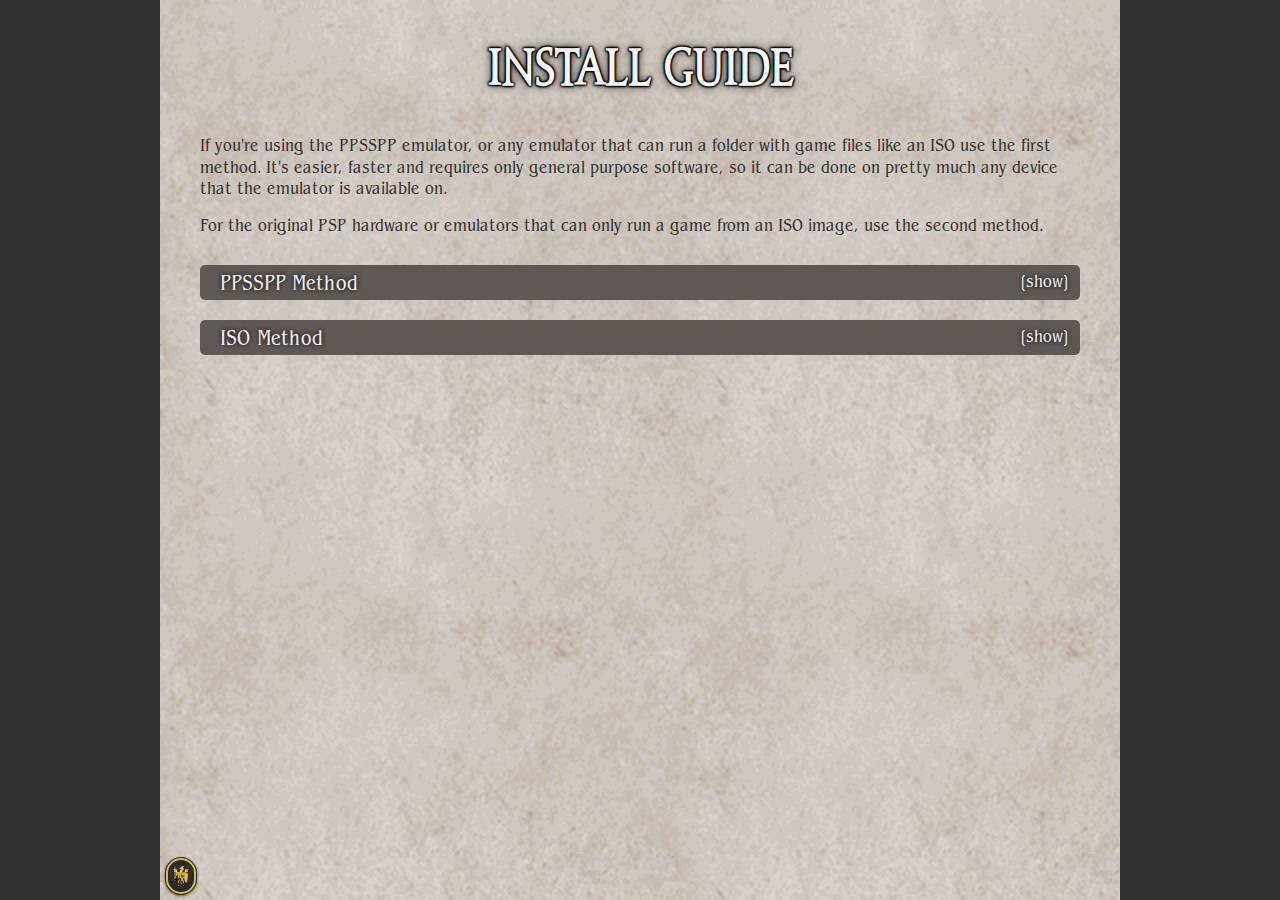
<file: installation.html>
<!doctype html>
<html lang="en">

<head>
    <title>Tactics Ogre - One Vision</title>
    <meta charset="utf-8">
    <meta name="viewport" content="width=device-width, initial-scale=1, shrink-to-fit=no">
    <link rel="shortcut icon" type="image/x-icon" href="img/icon-shortcut.png"/>
    <link rel="stylesheet" href="css/app.css" type="text/css"/>
    <script src="js/app.js" type="text/javascript"></script>
</head>

<body>

<div class="page-installation">
    <div class="ov-main-container container">
        <div class="ov-banner">
            <h1>Install Guide</h1>
        </div>
        <div class="ov-content">
            <div>
                <p>If you're using the PPSSPP emulator, or any emulator that can run a folder with game files like an ISO use the first method. It's easier, faster and requires only general purpose software, so it can be done on pretty much any device that the emulator is available on.</p>
                <p>For the original PSP hardware or emulators that can only run a game from an ISO image, use the second method.</p>
            </div>
            <ul class="ov-accordion">
                <li>
                    <button class="accordion-title">PPSSPP Method</button>
                    <div class="accordion-content">
                        <div>
                            Required software:
                            <ul>
                                <li>
                                    File manager for copying the extracted files, the guide will use Solid Explorer for android
                                </li>
                                <li>
                                    Any file archiver able to extract <b>.iso</b> and <b>.7z</b> files<br>
                                    The guide will use the 7Z archiver on Android, but you can use anything you like, something like Peazip is fine for Windows, Linux or Mac
                                </li>
                            </ul>
                            <ol style="margin-top:30px;">
                                <li>
                                    <div class="ov-gallery">
                                        <img src="img/installation/ppsspp_01.jpg">
                                    </div>
                                    <p>Start by putting the game iso and the mod archive in one folder, you don't have to but it's more convenient.</p>
                                </li>
                                <li>
                                    <div class="ov-gallery">
                                        <img src="img/installation/ppsspp_02.jpg">
                                        <img src="img/installation/ppsspp_03.jpg">
                                    </div>
                                    <p>Click the game iso, then 'Attempt Extract' and then 'Extract here'.</p>
                                    <p class="blue"><small><i>If updating an older version of the mod, you can skip this step and use your existing folder with game files.</i></small></p>
                                </li>
                                <li>
                                    <div class="ov-gallery">
                                        <img src="img/installation/ppsspp_04.jpg">
                                    </div>
                                    <p>Do the same with the mod archive and you will end up with two folders, one with the game files and one with the mod files.</p>
                                </li>
                                <li>
                                    <div class="ov-gallery">
                                        <img src="img/installation/ppsspp_05.jpg">
                                    </div>
                                    <p>Close the 7Z archiver app, open your file manager and navigate to the previous folder.</p>
                                </li>
                                <li>
                                    <div class="ov-gallery">
                                        <img src="img/installation/ppsspp_06.jpg">
                                    </div>
                                    <p>Open the mod folder, then long press the 'PSP_GAME' until you get the action menu on the bottom. Click on the copy icon.</p>
                                </li>
                                <li>
                                    <div class="ov-gallery">
                                        <img src="img/installation/ppsspp_07.jpg">
                                    </div>
                                    <p>Go back to the previous folder, then open the folder with game files and you will see another 'PSP_GAME' folder. Click on 'Paste'.</p>
                                </li>
                                <li>
                                    <div class="ov-gallery">
                                        <img src="img/installation/ppsspp_08.jpg">
                                        <img src="img/installation/ppsspp_09.jpg">
                                    </div>
                                    <p>When asked if you want to merge the folder, check 'Remember', then 'Merge'.</p>
                                    <p>Then you will be asked if you want to overwrite the files. Check 'Remember', then 'New'.</p>
                                </li>
                                <li>
                                    <div class="ov-gallery">
                                        <img src="img/installation/ppsspp_10.jpg">
                                    </div>
                                    <p>Now go back and then open the mod folder again and open the data install folder matching your game version.</p>
                                    <p>If you aren't sure which version you bought, you can load the iso in PPSSPP and long press the icon in the game list until you get the game info screen, it should show 'ULUS10565' if you have the USA version and 'ULES01500' if it's the EUR version.</p>
                                    <p class="blue"><small><i>If updating from an older version of the mod you don't need to apply the data install fix again so you can skip this and the next two steps.</i></small></p>
                                </li>
                                <li>
                                    <div class="ov-gallery">
                                        <img src="img/installation/ppsspp_11.jpg">
                                        <img src="img/installation/ppsspp_12.jpg">
                                    </div>
                                    <p>Inside, you will find another 'PSP_GAME' folder. Long press it, copy it, navigate to the game folder again and paste it there.</p>
                                </li>
                                <li>
                                    <div class="ov-gallery">
                                        <img src="img/installation/ppsspp_13.jpg">
                                        <img src="img/installation/ppsspp_14.jpg">
                                    </div>
                                    <p>Merge the folder and overwrite the files.</p>
                                </li>
                                <li>
                                    <div class="ov-gallery">
                                        <img src="img/installation/ppsspp_15.jpg">
                                    </div>
                                    <p>To make adding the game to PPSSPP simpler, you can now remove everything except the folder with the game files.</p>
                                </li>
                                <li>
                                    <div class="ov-gallery">
                                        <img src="img/installation/ppsspp_16.jpg">
                                    </div>
                                    <p>Open PPSSPP, go to the 'Games' tab and click 'Browse'.</p>
                                </li>
                                <li>
                                    <div class="ov-gallery">
                                        <img src="img/installation/ppsspp_17.jpg">
                                        <img src="img/installation/ppsspp_18.jpg">
                                    </div>
                                    <p>Navigate to the folder where the one with game files is located, click 'Use this folder' and then grant PPSSPP access to it.</p>
                                </li>
                                <li>
                                    <div class="ov-gallery">
                                        <img src="img/installation/ppsspp_19.jpg">
                                    </div>
                                    <p>That's it, you can now start the game.</p>
                                    <p>For best experience, it is recommended to also use the <a href="https://forums.ppsspp.org/showthread.php?tid=26100" target="_blank"><b>HD UI texture pack</b></a> by Sirbagsalot.</p>
                                </li>
                            </ol>
                        </div>
                    </div>
                </li>
            </ul>
            <ul class="ov-accordion">
                <li>
                    <button class="accordion-title">ISO Method</button>
                    <div class="accordion-content">
                        <div>Required software:
                            <ul>
                                <li>
                                    You need <a href="https://www.romhacking.net/utilities/1218/" target="_blank"><b>UMDGen</b></a> for this method. It's a Windows software, but some were able to use Wine to run it on Linux or Mac, though I haven't tried that myself.<br>
                                    Alternatively, some ISO editors can do the job. From own experience UltraISO works fine, but it's a paid tool so if you need it just for this I can't recommend it.
                                </li>
                                <li>
                                    You also need any archiver that can unpack 7z files, you probably already have one.
                                </li>
                            </ul>
                            <ol style="margin-top:30px;">
                                <li>
                                    <div class="ov-gallery">
                                        <img src="img/installation/iso_01.jpg">
                                    </div>
                                    <p>Start by extracting the mod to its own folder.</p>
                                </li>
                                <li>
                                    <div class="ov-gallery">
                                        <img src="img/installation/iso_02.jpg">
                                    </div>
                                    <p>Start UMDGen and open your ISO image.</p>
                                    <p class="blue"><small><i>You can use an existing ISO image with an older mod version if you have it at hand, there's no real need to get a fresh one.</i></small></p>
                                    <p class="red"><small><i>In case that UMDGEN won't load, go to start menu, then right click on 'My Computer' and click properties. Then go to 'Advanced System Settings', then go to advance tab and click settings on 'Performance'. Then go to 'Data Execution Prevention' (you must change the setting to 'All Programs') then click add and find UMDGEN. When you're done you can put it back the way it was.</i></small></p>
                                </li>
                                <li>
                                    <div class="ov-gallery">
                                        <img src="img/installation/iso_03.jpg">
                                    </div>
                                    <p>When the image opens, check if you're located in the root of the image so you can see the 'PSP_GAME' folder on the right.</p>
                                </li>
                                <li>
                                    <div class="ov-gallery">
                                        <img src="img/installation/iso_04.jpg">
                                        <img src="img/installation/iso_05.jpg">
                                    </div>
                                    <p>Open the mod folder, then drag&drop the 'PSP_GAME' folder to the UMDGen window.</p>
                                    <p>You will then be asked if you want to overwrite the existing files, click 'Yes to all'.</p>
                                </li>
                                <li>
                                    <div class="ov-gallery">
                                        <img src="img/installation/iso_06.jpg">
                                    </div>
                                    <p>Now open the data install folder matching your game version.</p>
                                    <p>If you aren't sure which version you bought, you can check it in UMDGen. Select the 'UMD Properties' tab and it will show the code under 'Disc name', then go back to 'Explorer' tab.</p>
                                    <p class="blue"><small><i>If updating from an older version of the mod you don't need to apply the data install fix again so you can skip this and the next step.</i></small></p>
                                </li>
                                <li>
                                    <div class="ov-gallery">
                                        <img src="img/installation/iso_07.jpg">
                                        <img src="img/installation/iso_08.jpg">
                                    </div>
                                    <p>Inside the data install folder, you will see another 'PSP_GAME' folder. Drag&drop the 'PSP_GAME' folder to the UMDGen window.</p>
                                    <p>Inside the data install folder, you will see another 'PSP_GAME' folder. Drag&drop it to the UMDGen window and click 'Yes to all' when asked to overwrite.</p>
                                </li>
                                <li>
                                    <div class="ov-gallery">
                                        <img src="img/installation/iso_09.jpg">
                                        <img src="img/installation/iso_10.jpg">
                                    </div>
                                    <p>Click 'File -> Save as -> Uncompressed (*.iso)'.<br>Then pick a location to save the new ISO image, and give it a name you can recognize, preferably include the mod version.</p>
                                    <p>Now you can use the ISO image in any emulator, or on original PSP hardware if it's able to load images.</p>
                                </li>
                            </ol>
                        </div>
                    </div>
                </li>
            </ul>
        </div>
    </div>

    <div class="ov-navigation">
        <div class="accordion-content">
            <ul>
                <li><a href="weapons.html"><img src="img/icons/equip-sword2h.png">Weapons</a></li>
                <li><a href="armor.html"><img src="img/icons/equip-armorheavy.png">Armor</a></li>
                <li><a href="sundries.html"><img src="img/icons/item-consumable.png">Sundries</a></li>
                <li><a href="characters.html"><img src="img/icons/category-character.png">Characters</a></li>
                <li><a href="classes.html"><img src="img/icons/category-class.png">Classes</a></li>
                <li><a href="skills.html"><img src="img/icons/category-skill.png">Skills</a></li>
                <li><a href="abilities.html"><img src="img/icons/category-ability.png">Abilities</a></li>
                <hr>
                <li><a href="tarot.html"><img src="img/icons/category-tarot.png">Tarot Quiz</a></li>
                <li><a href="drops.html"><img src="img/icons/item-treasure.png">Drop Table</a></li>
                <li><a href="cheats.html"><img src="img/icons/category-cheat.png">CWC Codes</a></li>
                <hr>
                <li class="active"><a href="installation.html"><img src="img/icons/icon-installation.png">Install Guide</a></li>
            </ul>
        </div>
        <button class="accordion-title"><i></i></button>
    </div>
</div>

</body>
</html>
</file>
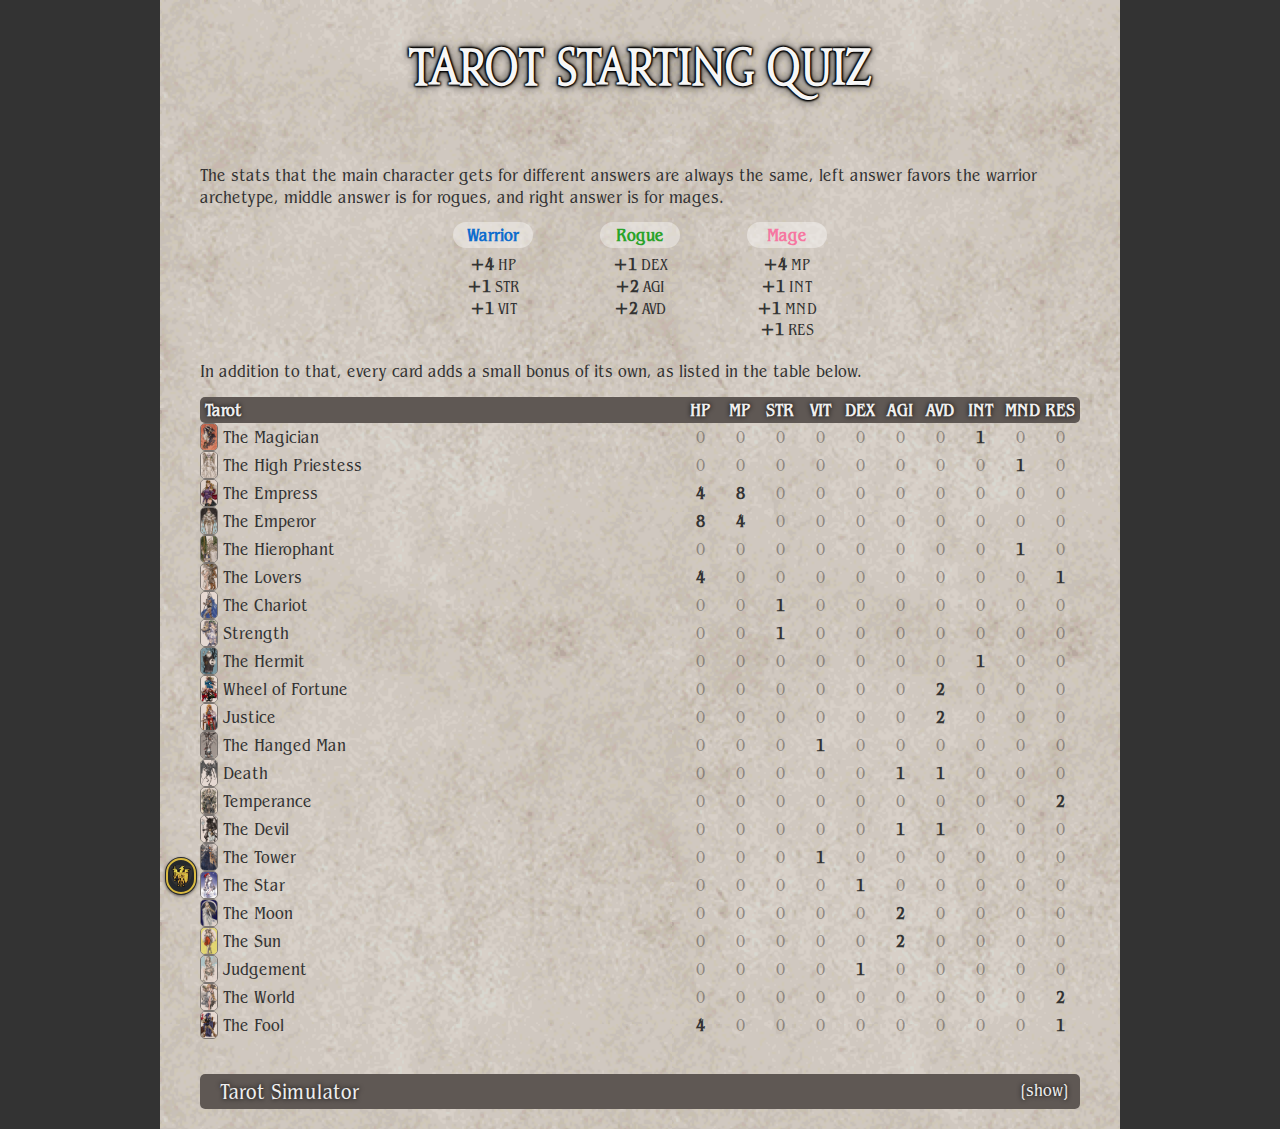
<file: tarot.html>
<!doctype html>
<html lang="en">

<head>
    <title>Tactics Ogre - One Vision</title>
    <meta charset="utf-8">
    <meta name="viewport" content="width=device-width, initial-scale=1, shrink-to-fit=no">
    <link rel="shortcut icon" type="image/x-icon" href="img/icon-shortcut.png"/>
    <link rel="stylesheet" href="css/app.css" type="text/css"/>
    <script src="js/formula.js" type="text/javascript"></script>
    <script src="js/data.js" type="text/javascript"></script>
    <script src="js/app.js" type="text/javascript"></script>
</head>

<body>

    <div class="page-tarot">
        <div class="ov-main-container container">
            <div class="ov-banner">
                <h1>Tarot Starting Quiz</h1>
            </div>
            <div class="ov-content">
                <div class="tarot-information">
                    <p>The stats that the main character gets for different answers are always the same, left answer favors the warrior archetype, middle answer is for rogues, and right answer is for mages.</p>
                    <div class="answer-bonuses">
                        <div class="width-1-3">
                            <span class="blue"><b>Warrior</b></span>
                            <p><b>+4</b> HP<br><b>+1</b> STR<br><b>+1</b> VIT</p>
                        </div>
                        <div class="width-1-3">
                            <span class="green"><b>Rogue</b></span>
                            <p><b>+1</b> DEX<br><b>+2</b> AGI<br><b>+2</b> AVD</p>
                        </div>
                        <div class="width-1-3">
                            <span class="pink"><b>Mage</b></span>
                            <p><b>+4</b> MP<br><b>+1</b> INT<br><b>+1</b> MND<br><b>+1</b> RES</p>
                        </div>
                    </div>
                    <p>In addition to that, every card adds a small bonus of its own, as listed in the table below.</p>
                    <table id="itemList">
                        <thead>
                            <tr>
                                <th>Tarot</th>
                                <th></th>
                                <th>HP</th>
                                <th>MP</th>
                                <th>STR</th>
                                <th>VIT</th>
                                <th>DEX</th>
                                <th>AGI</th>
                                <th>AVD</th>
                                <th>INT</th>
                                <th>MND</th>
                                <th>RES</th>
                            </tr>
                        </thead>
                    </table>
                </div>
                <ul id ="tarotSimulator" class="ov-accordion">
                    <li>
                        <button class="accordion-title">Tarot Simulator</button>
                        <div class="accordion-content">
                            <div>
                                <div id="tarot1" class="ov-tarot-container">
                                    <div class="width-3-5">
                                        <div class="tarot-image">
                                            <img src="img/icons/icon-blank.png"/>
                                        </div>
                                        <div class="tarot-info">
                                            <label for="tarotList1"></label>
                                            <select id="tarotList1">
                                                <option value="" selected></option>
                                            </select>
                                            <p class="question"></p>
                                            <div class="answers">
                                                <div class="width-1-3">
                                                    <label for="tarot1Answer1">
                                                        <input type="radio" id="tarot1Answer1" name="tarotanswers1" value="l">
                                                        <p></p>
                                                    </label>
                                                </div>
                                                <div class="width-1-3">
                                                    <label for="tarot1Answer2">
                                                        <input type="radio" id="tarot1Answer2" name="tarotanswers1" value="c">
                                                        <p></p>
                                                    </label>
                                                </div>
                                                <div class="width-1-3">
                                                    <label for="tarot1Answer3">
                                                        <input type="radio" id="tarot1Answer3" name="tarotanswers1" value="r">
                                                        <p></p>
                                                    </label>
                                                </div>
                                            </div>
                                        </div>
                                    </div>
                                    <div class="width-2-5">
                                        <div class="tarot-stats">
                                            <table>
                                                <thead>
                                                <tr>
                                                    <th>HP</th>
                                                    <th>MP</th>
                                                    <th>STR</th>
                                                    <th>VIT</th>
                                                    <th>DEX</th>
                                                    <th>AGI</th>
                                                    <th>AVD</th>
                                                    <th>INT</th>
                                                    <th>MND</th>
                                                    <th>RES</th>
                                                </tr>
                                                </thead>
                                                <tbody>
                                                <tr>
                                                    <td>0</td>
                                                    <td>0</td>
                                                    <td>0</td>
                                                    <td>0</td>
                                                    <td>0</td>
                                                    <td>0</td>
                                                    <td>0</td>
                                                    <td>0</td>
                                                    <td>0</td>
                                                    <td>0</td>
                                                </tr>
                                                </tbody>
                                            </table>
                                        </div>
                                    </div>
                                </div>
                                <div id="tarot2" class="ov-tarot-container">
                                    <div class="width-3-5">
                                        <div class="tarot-image">
                                            <img src="img/icons/icon-blank.png"/>
                                        </div>
                                        <div class="tarot-info">
                                            <label for="tarotList2"></label>
                                            <select id="tarotList2">
                                                <option value="" selected></option>
                                            </select>
                                            <p class="question"></p>
                                            <div class="answers">
                                                <div class="width-1-3">
                                                    <label for="tarot2Answer1">
                                                        <input type="radio" id="tarot2Answer1" name="tarotanswers2" value="l">
                                                        <p></p>
                                                    </label>
                                                </div>
                                                <div class="width-1-3">
                                                    <label for="tarot2Answer2">
                                                        <input type="radio" id="tarot2Answer2" name="tarotanswers2" value="c">
                                                        <p></p>
                                                    </label>
                                                </div>
                                                <div class="width-1-3">
                                                    <label for="tarot2Answer3">
                                                        <input type="radio" id="tarot2Answer3" name="tarotanswers2" value="r">
                                                        <p></p>
                                                    </label>
                                                </div>
                                            </div>
                                        </div>
                                    </div>
                                    <div class="width-2-5">
                                        <div class="tarot-stats">
                                            <table>
                                                <thead>
                                                <tr>
                                                    <th>HP</th>
                                                    <th>MP</th>
                                                    <th>STR</th>
                                                    <th>VIT</th>
                                                    <th>DEX</th>
                                                    <th>AGI</th>
                                                    <th>AVD</th>
                                                    <th>INT</th>
                                                    <th>MND</th>
                                                    <th>RES</th>
                                                </tr>
                                                </thead>
                                                <tbody>
                                                <tr>
                                                    <td>0</td>
                                                    <td>0</td>
                                                    <td>0</td>
                                                    <td>0</td>
                                                    <td>0</td>
                                                    <td>0</td>
                                                    <td>0</td>
                                                    <td>0</td>
                                                    <td>0</td>
                                                    <td>0</td>
                                                </tr>
                                                </tbody>
                                            </table>
                                        </div>
                                    </div>
                                </div>
                                <div id="tarot3" class="ov-tarot-container">
                                    <div class="width-3-5">
                                        <div class="tarot-image">
                                            <img src="img/icons/icon-blank.png"/>
                                        </div>
                                        <div class="tarot-info">
                                            <label for="tarotList3"></label>
                                            <select id="tarotList3">
                                                <option value="" selected></option>
                                            </select>
                                            <p class="question"></p>
                                            <div class="answers">
                                                <div class="width-1-3">
                                                    <label for="tarot3Answer1">
                                                        <input type="radio" id="tarot3Answer1" name="tarotanswers3" value="l">
                                                        <p></p>
                                                    </label>
                                                </div>
                                                <div class="width-1-3">
                                                    <label for="tarot3Answer2">
                                                        <input type="radio" id="tarot3Answer2" name="tarotanswers3" value="c">
                                                        <p></p>
                                                    </label>
                                                </div>
                                                <div class="width-1-3">
                                                    <label for="tarot3Answer3">
                                                        <input type="radio" id="tarot3Answer3" name="tarotanswers3" value="r">
                                                        <p></p>
                                                    </label>
                                                </div>
                                            </div>
                                        </div>
                                    </div>
                                    <div class="width-2-5">
                                        <div class="tarot-stats">
                                            <table>
                                                <thead>
                                                <tr>
                                                    <th>HP</th>
                                                    <th>MP</th>
                                                    <th>STR</th>
                                                    <th>VIT</th>
                                                    <th>DEX</th>
                                                    <th>AGI</th>
                                                    <th>AVD</th>
                                                    <th>INT</th>
                                                    <th>MND</th>
                                                    <th>RES</th>
                                                </tr>
                                                </thead>
                                                <tbody>
                                                <tr>
                                                    <td>0</td>
                                                    <td>0</td>
                                                    <td>0</td>
                                                    <td>0</td>
                                                    <td>0</td>
                                                    <td>0</td>
                                                    <td>0</td>
                                                    <td>0</td>
                                                    <td>0</td>
                                                    <td>0</td>
                                                </tr>
                                                </tbody>
                                            </table>
                                        </div>
                                    </div>
                                </div>
                                <div id="tarot4" class="ov-tarot-container">
                                    <div class="width-3-5">
                                        <div class="tarot-image">
                                            <img src="img/icons/icon-blank.png"/>
                                        </div>
                                        <div class="tarot-info">
                                            <label for="tarotList4"></label>
                                            <select id="tarotList4">
                                                <option value="" selected></option>
                                            </select>
                                            <p class="question"></p>
                                            <div class="answers">
                                                <div class="width-1-3">
                                                    <label for="tarot4Answer1">
                                                        <input type="radio" id="tarot4Answer1" name="tarotanswers4" value="l">
                                                        <p></p>
                                                    </label>
                                                </div>
                                                <div class="width-1-3">
                                                    <label for="tarot4Answer2">
                                                        <input type="radio" id="tarot4Answer2" name="tarotanswers4" value="c">
                                                        <p></p>
                                                    </label>
                                                </div>
                                                <div class="width-1-3">
                                                    <label for="tarot4Answer3">
                                                        <input type="radio" id="tarot4Answer3" name="tarotanswers4" value="r">
                                                        <p></p>
                                                    </label>
                                                </div>
                                            </div>
                                        </div>
                                    </div>
                                    <div class="width-2-5">
                                        <div class="tarot-stats">
                                            <table>
                                                <thead>
                                                <tr>
                                                    <th>HP</th>
                                                    <th>MP</th>
                                                    <th>STR</th>
                                                    <th>VIT</th>
                                                    <th>DEX</th>
                                                    <th>AGI</th>
                                                    <th>AVD</th>
                                                    <th>INT</th>
                                                    <th>MND</th>
                                                    <th>RES</th>
                                                </tr>
                                                </thead>
                                                <tbody>
                                                <tr>
                                                    <td>0</td>
                                                    <td>0</td>
                                                    <td>0</td>
                                                    <td>0</td>
                                                    <td>0</td>
                                                    <td>0</td>
                                                    <td>0</td>
                                                    <td>0</td>
                                                    <td>0</td>
                                                    <td>0</td>
                                                </tr>
                                                </tbody>
                                            </table>
                                        </div>
                                    </div>
                                </div>
                                <div id="tarot5" class="ov-tarot-container">
                                    <div class="width-3-5">
                                        <div class="tarot-image">
                                            <img src="img/icons/icon-blank.png"/>
                                        </div>
                                        <div class="tarot-info">
                                            <label for="tarotList5"></label>
                                            <select id="tarotList5">
                                                <option value="" selected></option>
                                            </select>
                                            <p class="question"></p>
                                            <div class="answers">
                                                <div class="width-1-3">
                                                    <label for="tarot5Answer1">
                                                        <input type="radio" id="tarot5Answer1" name="tarotanswers5" value="l">
                                                        <p></p>
                                                    </label>
                                                </div>
                                                <div class="width-1-3">
                                                    <label for="tarot5Answer2">
                                                        <input type="radio" id="tarot5Answer2" name="tarotanswers5" value="c">
                                                        <p></p>
                                                    </label>
                                                </div>
                                                <div class="width-1-3">
                                                    <label for="tarot5Answer3">
                                                        <input type="radio" id="tarot5Answer3" name="tarotanswers5" value="r">
                                                        <p></p>
                                                    </label>
                                                </div>
                                            </div>
                                        </div>
                                    </div>
                                    <div class="width-2-5">
                                        <div class="tarot-stats">
                                            <table>
                                                <thead>
                                                <tr>
                                                    <th>HP</th>
                                                    <th>MP</th>
                                                    <th>STR</th>
                                                    <th>VIT</th>
                                                    <th>DEX</th>
                                                    <th>AGI</th>
                                                    <th>AVD</th>
                                                    <th>INT</th>
                                                    <th>MND</th>
                                                    <th>RES</th>
                                                </tr>
                                                </thead>
                                                <tbody>
                                                <tr>
                                                    <td>0</td>
                                                    <td>0</td>
                                                    <td>0</td>
                                                    <td>0</td>
                                                    <td>0</td>
                                                    <td>0</td>
                                                    <td>0</td>
                                                    <td>0</td>
                                                    <td>0</td>
                                                    <td>0</td>
                                                </tr>
                                                </tbody>
                                            </table>
                                        </div>
                                    </div>
                                </div>
                                <div id="tarotTotal" class="ov-tarot-container">
                                    <div class="width-3-5 text-center bold">
                                        <br>Total:
                                    </div>
                                    <div class="width-2-5">
                                        <div class="tarot-stats">
                                            <table>
                                                <thead>
                                                <tr>
                                                    <th>HP</th>
                                                    <th>MP</th>
                                                    <th>STR</th>
                                                    <th>VIT</th>
                                                    <th>DEX</th>
                                                    <th>AGI</th>
                                                    <th>AVD</th>
                                                    <th>INT</th>
                                                    <th>MND</th>
                                                    <th>RES</th>
                                                </tr>
                                                </thead>
                                                <tbody>
                                                <tr>
                                                    <td>0</td>
                                                    <td>0</td>
                                                    <td>0</td>
                                                    <td>0</td>
                                                    <td>0</td>
                                                    <td>0</td>
                                                    <td>0</td>
                                                    <td>0</td>
                                                    <td>0</td>
                                                    <td>0</td>
                                                </tr>
                                                </tbody>
                                            </table>
                                        </div>
                                    </div>
                                </div>
                            </div>
                        </div>
                    </li>
                </ul>
            </div>
        </div>

        <div class="ov-navigation">
            <div class="accordion-content">
                <ul>
                    <li><a href="weapons.html"><img src="img/icons/equip-sword2h.png">Weapons</a></li>
                    <li><a href="armor.html"><img src="img/icons/equip-armorheavy.png">Armor</a></li>
                    <li><a href="sundries.html"><img src="img/icons/item-consumable.png">Sundries</a></li>
                    <li><a href="characters.html"><img src="img/icons/category-character.png">Characters</a></li>
                    <li><a href="classes.html"><img src="img/icons/category-class.png">Classes</a></li>
                    <li><a href="skills.html"><img src="img/icons/category-skill.png">Skills</a></li>
                    <li><a href="abilities.html"><img src="img/icons/category-ability.png">Abilities</a></li>
                    <hr>
                    <li class="active"><a href="tarot.html"><img src="img/icons/category-tarot.png">Tarot Quiz</a></li>
                    <li><a href="drops.html"><img src="img/icons/item-treasure.png">Drop Table</a></li>
                    <li><a href="cheats.html"><img src="img/icons/category-cheat.png">CWC Codes</a></li>
                    <hr>
                    <li><a href="installation.html"><img src="img/icons/icon-installation.png">Install Guide</a></li>
                </ul>
            </div>
            <button class="accordion-title"><i></i></button>
        </div>
    </div>

<script src="js/page/tarot.js" type="text/javascript"></script>

</body>
</html>
</file>
<file: css/app.css>
@font-face {
  font-family: 'JupiterPro-Condensed';
  src: url('../fonts/JupiterPro-Condensed.woff2') format('woff2'), url('../fonts/JupiterPro-Condensed.woff') format('woff');
  font-weight: normal;
  font-style: normal;
  font-display: swap;
}
@font-face {
  font-family: 'BenguiatITC-Condensed';
  src: url('../fonts/BenguiatITC-Condensed.woff2') format('woff2'), url('../fonts/BenguiatITC-Condensed.woff') format('woff');
  font-weight: normal;
  font-style: normal;
  font-display: swap;
}
html {
  font-family: BenguiatITC-Condensed, serif;
  background-color: #333;
  color: #333;
  font-size: 18px;
  font-weight: 400;
  line-height: 1.2;
}
html *,
html *::before,
html *::after {
  box-sizing: border-box;
}
body {
  min-height: 100vh;
  margin: 0;
  animation: fadeIn ease 1s;
}
.container {
  display: flow-root;
  box-sizing: border-box;
}
.ov-main-container {
  background: url('../img/background.png');
  position: relative;
  min-height: 100vh;
  margin: 0 auto;
  max-width: 960px;
}
.ov-main-container .ov-banner h1 {
  font-family: JupiterPro-Condensed, serif;
  text-align: center;
  margin: 40px 0 20px;
  text-transform: uppercase;
  color: #f6f6f6;
  text-shadow: 1px 1px 2px #000, 1px -1px 2px #000, -1px 1px 2px #000, -1px -1px 2px #000, 0 0 10px #000;
}
.ov-main-container .ov-content {
  padding: 20px 15px;
}
@media only screen and (min-width: 640px) {
  .ov-main-container .ov-content {
    padding-left: 30px;
    padding-right: 30px;
  }
}
@media only screen and (min-width: 960px) {
  .ov-main-container .ov-content {
    padding-left: 40px;
    padding-right: 40px;
  }
}
.page-home .ov-main-container {
  position: relative;
  padding-bottom: 40px;
}
.page-home .ov-main-container .ov-banner h1 {
  font-family: JupiterPro-Condensed, serif;
  font-size: 3rem;
  margin: 60px 0 40px;
}
.page-home .ov-main-container .ov-banner img {
  display: block;
  border-bottom: 2px solid #20180F;
  box-shadow: 0 5px 10px -5px black;
}
.page-home .ov-main-container footer {
  position: absolute;
  left: 0;
  bottom: 0;
  width: 100%;
  padding: 10px 15px;
}
.ov-menu-grid {
  display: flex;
  flex-wrap: wrap;
  gap: 15px;
}
.ov-menu-grid:not(:first-child) {
  margin-top: 50px;
}
.ov-menu-grid > div {
  height: 65px;
}
.ov-menu-grid > div.width-1-3 {
  width: calc((100% - 15px * 2) / 3);
}
.ov-menu-grid > div.width-1-4 {
  width: calc((100% - 15px) / 2);
}
.ov-menu-grid > div a {
  color: #f6f6f6;
  background: linear-gradient(rgba(255, 255, 255, 0.4), transparent 60%, rgba(22, 98, 56, 0.5)), #16374f;
  display: block;
  font-size: 1rem;
  font-weight: bold;
  text-align: center;
  width: 100%;
  height: 100%;
  border: 1px solid #3d3d3d;
  border-radius: 10px;
  box-shadow: inset 2px 2px 5px rgba(222, 222, 222, 0.8), inset -2px -2px 5px rgba(61, 61, 61, 0.8), 0 2px 4px #3d3d3d;
  text-shadow: 0 0 5px #000;
}
.ov-menu-grid > div a img {
  display: block;
  width: 30px;
  margin: 5px auto;
  filter: drop-shadow(1px 1px 1px #f6f6f6) drop-shadow(1px -1px 1px #f6f6f6) drop-shadow(-1px 1px 1px #f6f6f6) drop-shadow(-1px -1px 1px #f6f6f6);
  transition: filter 0.2s;
}
.ov-menu-grid > div a:hover {
  color: #ee9500;
}
.ov-menu-grid > div a:hover img {
  filter: drop-shadow(5px 0 5px #ee9500) drop-shadow(-5px 0 5px #ee9500);
}
@media only screen and (min-width: 560px) {
  .ov-menu-grid > div {
    height: 80px;
  }
  .ov-menu-grid > div.width-1-4 {
    width: calc((100% - 15px * 3) / 4);
  }
  .ov-menu-grid > div a {
    font-size: 1.15rem;
  }
  .ov-menu-grid > div a img {
    width: 40px;
    margin: 5px auto;
  }
}
.ov-navigation {
  background-color: #e8e3de;
  position: fixed;
  left: max(5px, 50% - 475px);
  bottom: 5px;
  border-radius: 16px;
  overflow: visible;
  z-index: 999;
  box-shadow: 0 1px 3px #5f5854;
}
.ov-navigation .accordion-title {
  background: url("../img/icon-shortcut.png") center / 22px no-repeat, #25282C;
  position: absolute;
  height: 38px;
  width: 32px;
  bottom: 0;
  left: 0;
  padding: 0;
  border-radius: 500px;
  box-shadow: 0 1px 3px #5f5854;
  outline: 2px solid #DABA40;
  outline-offset: -3px;
}
.ov-navigation .accordion-title i {
  font-family: BenguiatITC-Condensed, serif;
  display: none;
  position: absolute;
  background-color: #eee;
  font-style: normal;
  font-weight: bold;
  width: 16px;
  height: 2px;
  left: calc(50% - 8px);
  top: calc(50% - 1px);
  pointer-events: none;
}
.ov-navigation .accordion-title i:before,
.ov-navigation .accordion-title i:after {
  content: '';
  display: block;
  position: absolute;
  background-color: #eee;
  width: 16px;
  height: 2px;
  top: calc(50% - 7px);
}
.ov-navigation .accordion-title i:after {
  top: calc(50% + 5px);
}
.ov-navigation .accordion-content {
  height: 0;
  width: 0;
  overflow: hidden;
  border-radius: 16px;
  border: 0 solid transparent;
}
.ov-navigation .accordion-content > ul {
  padding: 10px 10px 42px;
  transition: opacity 1s ease;
}
.ov-navigation .accordion-content > ul > li {
  padding: 2px 0;
}
.ov-navigation .accordion-content > ul > li > a {
  display: block;
  color: #333;
  font-size: 18px;
  line-height: 20px;
  padding: 2px 10px 2px 2px;
  white-space: nowrap;
  border-radius: 8px;
}
.ov-navigation .accordion-content > ul > li > a img {
  max-width: 20px;
  margin-right: 4px;
  vertical-align: bottom;
}
.ov-navigation .accordion-content > ul > li > a:hover {
  background: rgba(255, 255, 255, 0.4);
}
.ov-navigation .accordion-content > ul > li.active > a {
  background-color: rgba(238, 149, 0, 0.3);
  pointer-events: none;
  font-weight: bold;
}
.ov-navigation .accordion-content > ul > hr {
  margin: 5px 0;
  border: 0;
  border-top: 2px solid #ccc;
}
.ov-navigation.open .accordion-title {
  height: 44px;
  width: 38px;
  bottom: -3px;
  left: -3px;
}
.ov-navigation.open .accordion-content {
  width: auto;
  border: 2px solid #7c7672;
}
.float-left {
  float: left;
}
.float-right {
  float: right;
}
h1,
h2,
h3,
h4,
h5,
h6 {
  margin: 0;
}
h1 {
  font-size: 2.5rem;
  font-weight: bold;
}
h2 {
  font-size: 2rem;
}
h3 {
  font-size: 1.5rem;
}
h4 {
  font-size: 1.25rem;
}
h5 {
  font-size: 1rem;
}
h6 {
  font-size: 0.875rem;
}
p {
  margin: 0;
}
a {
  text-decoration: none;
  transition: all 0.2s;
}
a:focus,
a:hover {
  text-decoration: none;
}
.text-right {
  text-align: right;
}
.text-center {
  text-align: center;
}
b,
.bold {
  font-weight: bold;
}
small {
  font-size: 0.85em;
}
.neg {
  color: #ff4630;
}
.red {
  color: #ff4630;
}
.pink {
  color: #f676a1;
}
.green {
  color: #29a329;
}
.blue {
  color: #0e6dcd;
}
.orange {
  color: #ee9500;
}
button {
  background: transparent;
  border: none;
  cursor: pointer;
}
button.ov-btn {
  background-color: rgba(255, 255, 255, 0.4);
  color: #333;
  font-family: sans-serif;
  font-size: 0.625rem;
  font-weight: bold;
  text-shadow: 0 0 6px white;
  padding: 2px 8px 2px;
  margin-right: 5px;
  border-radius: 500px;
  border: 1px solid rgba(95, 88, 84, 0.6);
  box-shadow: inset 0 0 3px rgba(95, 88, 84, 0.6);
}
button.ov-btn.active {
  border-color: #af6025;
  box-shadow: inset 0 0 3px #ee9500;
}
@media only screen and (min-width: 720px) {
  button.ov-btn {
    font-size: 0.75rem;
    padding: 3px 10px 2px;
  }
}
canvas,
img,
video {
  max-width: 100%;
  height: auto;
  box-sizing: border-box;
}
.icon {
  margin: 0;
  border: none;
  border-radius: 0;
  overflow: visible;
  font: inherit;
  line-height: inherit;
  color: inherit;
  text-transform: none;
  padding: 0;
  background-color: transparent;
  display: inline-block;
  fill: currentcolor;
  line-height: 0;
}
.hidden {
  display: none !important;
}
.margin-small-top {
  margin-top: 10px;
}
ul,
ol {
  margin: 0;
  list-style: none;
}
ul {
  padding: 0;
}
ol {
  padding-left: 30px;
  counter-reset: item;
}
ol li {
  position: relative;
}
ol li:before {
  content: counter(item) "  ";
  counter-increment: item;
  position: absolute;
  background-color: #5f5854;
  color: #eee;
  font-size: 16px;
  font-weight: bold;
  text-align: center;
  line-height: 20px;
  top: 2px;
  left: -30px;
  width: 20px;
  height: 20px;
  border-radius: 50%;
}
.ov-button-pad {
  background: linear-gradient(to bottom right, #555, #666), #555;
  color: #da3e3e;
  top: 10px;
  right: 10px;
  padding: 6px 5px 4px;
  border-radius: 50%;
  box-shadow: 0 2px 2px #333, inset 0 1px 1px #999;
}
.ov-button-pad:hover {
  color: #de5454;
  background: #555;
}
.ov-button-pad svg line {
  stroke-width: 2;
}
.fade-from-right {
  animation: fadeFromRight 250ms ease-in;
}
.fade-to-right {
  animation: fadeToRight 250ms ease-out;
}
.fade-in {
  opacity: 1;
  transition: opacity 150ms ease-in;
}
.fade-out {
  opacity: 0;
  transition: opacity 150ms ease-out;
}
.scale-zero-to-normal {
  animation: scaleZeroToNormal 100ms ease-in;
  transform-origin: top;
}
.scale-normal-to-zero {
  animation: scaleNormalToZero 100ms ease-out;
  transform-origin: top;
}
.blur-zero-to-full {
  animation: blurZeroToFull 150ms ease-in;
}
.blur-full-to-zero {
  animation: blurFullToZero 150ms ease-out;
}
.blur-cycle {
  animation: blurCycle 200ms ease-out;
}
#loading {
  background-color: rgba(0, 0, 0, 0.8);
  width: 100%;
  height: 100%;
  padding: 0;
}
#loading .frame {
  width: 80%;
  max-width: 300px;
  border: 1px solid #fff;
}
#loading .frame span {
  background: darkorange;
  display: block;
  width: 0;
  height: 10px;
}
.ov-gallery img {
  cursor: zoom-in;
}
#galleryModal {
  background-color: #0008;
  position: fixed;
  width: 100%;
  height: 100%;
  top: 0;
  left: 0;
  z-index: 1000;
  animation: fadeIn ease 500ms;
}
#galleryModal > div {
  position: absolute;
  left: 50%;
  top: 50%;
  transform: translate(-50%, -50%);
}
#galleryModal > div img {
  display: block;
  max-width: calc(100vw - 60px);
  max-height: calc(100vh - 60px);
  object-fit: contain;
}
#galleryModal > div button {
  background-color: #25282C;
  color: #eee;
  position: absolute;
  box-shadow: 0 1px 3px #5f5854;
  outline: 2px solid #DABA40;
  outline-offset: -3px;
}
#galleryModal > div button:after {
  content: '';
  position: absolute;
  font-size: 18px;
  text-align: center;
  top: 50%;
  right: 50%;
  transform: translate(50%, -50%);
}
#galleryModal > div button.close-button {
  top: -18px;
  right: -18px;
  width: 36px;
  height: 36px;
  border-radius: 50%;
}
#galleryModal > div button.close-button:after {
  content: '\2716';
}
#galleryModal > div button.prev-button,
#galleryModal > div button.next-button {
  top: 50%;
  transform: translateY(-50%);
  width: 24px;
  height: 48px;
}
#galleryModal > div button.prev-button:after,
#galleryModal > div button.next-button:after {
  font-size: 20px;
  font-weight: bold;
}
#galleryModal > div button.prev-button {
  left: -28px;
  border-top-left-radius: 500px;
  border-bottom-left-radius: 500px;
}
#galleryModal > div button.prev-button:after {
  content: '\25D6';
  right: 3px;
}
#galleryModal > div button.next-button {
  right: -28px;
  border-top-right-radius: 500px;
  border-bottom-right-radius: 500px;
}
#galleryModal > div button.next-button:after {
  content: '\25D7';
  right: calc(100% - 3px);
}
.ov-item-list table {
  position: relative;
  width: 100%;
  font-size: 0.85rem;
  table-layout: fixed;
  border-collapse: separate;
  border-radius: 5px;
  border-spacing: 0;
  box-sizing: border-box;
  line-height: 1;
}
.ov-item-list table#itemList {
  margin-top: 0;
}
.ov-item-list table tr.divide-header th {
  padding-top: 0;
  padding-bottom: 0;
}
.ov-item-list table tr.separator td {
  background-color: rgba(95, 88, 84, 0.6);
  color: #eee;
  font-size: 0.7rem;
  text-transform: uppercase;
  letter-spacing: 5px;
  font-weight: bold;
  text-align: center;
  border-radius: 500px;
  text-shadow: 0 0 5px #000;
  padding: 3px 0;
}
.ov-item-list table tr:not(.separator) {
  cursor: pointer;
}
.ov-item-list table tr:not(.separator):hover td {
  background-color: rgba(255, 255, 255, 0.4);
}
.ov-item-list table tr.selected {
  pointer-events: none;
}
.ov-item-list table tr.selected td {
  background-color: rgba(255, 255, 255, 0.4);
}
.ov-item-list table.sticky {
  margin-bottom: 0;
  background-color: #5f5854;
}
.ov-item-list table.sticky tr {
  cursor: default;
  border-radius: 5px;
}
.ov-item-list table.sticky tr th {
  color: #eee;
  text-transform: none;
  padding-top: 4px;
  padding-bottom: 4px;
  text-shadow: 0 0 5px #000;
}
.ov-item-list table.sticky.fixed {
  position: fixed;
  top: 0;
  z-index: 980;
  max-width: calc(100% - 15px * 2);
}
.ov-item-list table td,
.ov-item-list table th {
  padding: 1px 5px;
  text-align: center;
  white-space: nowrap;
  vertical-align: middle;
}
.ov-item-list table th:first-child,
.ov-item-list table td:first-child {
  width: 18px;
  text-align: left;
  border-top-left-radius: 500px;
  border-bottom-left-radius: 500px;
}
.ov-item-list table td:first-child {
  padding: 0;
}
.ov-item-list table td:first-child img {
  background-color: #E7E2D6;
  display: block;
  border: 1px solid #7c7672;
  border-radius: 50%;
  box-shadow: 0 1px 0 #7c7672, inset 0 2px 0 #fff;
}
.ov-item-list table td:first-child img.uni {
  border-color: #ee9500;
  box-shadow: 0 0 2px #ee9500;
}
.ov-item-list table td:first-child img.ban {
  border-color: #ff4630;
  box-shadow: 0 0 2px #ff4630;
}
.ov-item-list table th:last-child,
.ov-item-list table td:last-child {
  border-top-right-radius: 500px;
  border-bottom-right-radius: 500px;
}
.ov-item-list table th {
  font-size: 0.75rem;
}
@media only screen and (min-width: 480px) {
  .ov-item-list table {
    font-size: 1rem;
  }
  .ov-item-list table th {
    font-size: 1rem;
  }
}
@media only screen and (min-width: 480px) {
  .ov-item-list table th:first-child,
  .ov-item-list table td:first-child {
    width: 26px;
  }
}
@media only screen and (min-width: 640px) {
  .ov-item-list table.sticky.fixed {
    max-width: calc(100% - 30px * 2);
  }
}
@media only screen and (min-width: 960px) {
  .ov-item-list table.sticky.fixed {
    max-width: calc(960px - 40px * 2);
  }
}
.ov-accordion {
  position: relative;
}
.ov-accordion > li .accordion-title {
  font-family: BenguiatITC-Condensed, serif;
  display: block;
  position: relative;
  width: 100%;
  transition: all 200ms ease-in-out;
}
.ov-accordion > li .accordion-title:after {
  content: '[show]';
  background: transparent;
  position: absolute;
  text-align: right;
  right: 10px;
}
.ov-accordion > li .accordion-content {
  display: flow-root;
  position: absolute;
  width: 100%;
  height: 0;
  overflow: hidden;
  opacity: 0;
}
.ov-accordion > li.open > .accordion-title:after {
  content: '[hide]';
}
.ov-accordion > li.open > .accordion-content {
  position: relative;
  opacity: 1;
  height: auto;
}
[data-tooltip] {
  position: relative;
  cursor: pointer;
}
[data-tooltip]:before {
  content: '';
  position: absolute;
  background: linear-gradient(90deg, transparent, #ee9500);
  left: 0;
  bottom: 1px;
  height: 1px;
  width: calc(100% + 1px);
}
[data-tooltip]:after {
  content: '';
  position: absolute;
  background: linear-gradient(transparent, #ee9500);
  left: calc(100% + 1px);
  bottom: 1px;
  height: 100%;
  max-height: 0;
  width: 2px;
  transition: max-height 250ms ease-out;
}
[data-tooltip]:hover:after,
[data-tooltip].open:after {
  max-height: 100%;
}
[data-tooltip] > .tooltip {
  position: absolute;
  background-color: #f2f0ed;
  color: #333;
  cursor: default;
  font-size: 0.875rem;
  font-weight: normal;
  z-index: 1;
  width: max-content;
  max-width: 220px;
  bottom: calc(100% + 5px);
  left: 50%;
  transform: translate(-50%, 0);
  padding: 5px;
  border: 2px solid #ee9500;
  border-radius: 6px;
  box-shadow: 1px 1px 4px #5f5854;
  animation: fadeIn ease 250ms;
}
[data-tooltip] > .tooltip.large {
  max-width: 280px;
}
[data-tooltip] > .tooltip.bottom {
  top: calc(100% + 5px);
  bottom: auto;
}
[data-tooltip] > .tooltip:before {
  content: '';
  position: absolute;
  background-color: #ee9500;
  left: calc(50% - 1.5px);
  top: calc(100% + 1px);
  width: 3px;
  height: 8px;
  border-bottom-left-radius: 100%;
  border-bottom-right-radius: 100%;
  box-shadow: 1px 1px 2px #5f5854;
}
[data-tooltip] > .tooltip.bottom:before {
  bottom: calc(100% + 1px);
  top: auto;
  border-radius: 100% 100% 0 0;
  box-shadow: 1px 0 2px #5f5854;
}
[data-tooltip] > .tooltip p {
  margin-top: 6px;
}
[data-tooltip] > .tooltip b {
  min-width: auto !important;
  width: auto !important;
}
[data-tooltip][data-tooltip*=obtain] > .tooltip > ul {
  display: flex;
  width: 500px;
  max-width: 100%;
  flex-wrap: wrap;
  font-size: 0.7rem;
  list-style: none;
  padding: 0;
}
[data-tooltip][data-tooltip*=obtain] > .tooltip > ul li {
  width: 100%;
  font-size: 0.7rem !important;
  margin-left: 10px;
}
[data-tooltip][data-tooltip*=obtain] > .tooltip > ul.drop,
[data-tooltip][data-tooltip*=obtain] > .tooltip > ul.steal,
[data-tooltip][data-tooltip*=obtain] > .tooltip > ul.auction {
  list-style: circle;
}
[data-tooltip][data-tooltip*=obtain] > .tooltip > ul.drop li,
[data-tooltip][data-tooltip*=obtain] > .tooltip > ul.steal li,
[data-tooltip][data-tooltip*=obtain] > .tooltip > ul.auction li {
  margin-left: 15px;
}
[data-tooltip][data-tooltip*=obtain] > .tooltip > ul.craft li span {
  display: inline-block;
}
[data-tooltip][data-tooltip*=obtain] > .tooltip > ul.craft li b {
  display: inline-block;
  width: 20px;
  float: right;
}
[data-tooltip][data-tooltip*=itemset] > .tooltip > ul {
  display: flex;
  width: 500px;
  max-width: 100%;
  flex-wrap: wrap;
  font-size: 0.7rem;
  list-style: none;
  padding: 0;
  margin-top: 6px;
}
[data-tooltip][data-tooltip*=itemset] > .tooltip > ul li {
  width: 100%;
  font-size: 0.7rem !important;
}
[data-tooltip][data-tooltip*=itemset] > .tooltip > ul li img {
  display: inline-block;
  position: relative;
  height: 12px;
  margin-right: 4px;
  border-radius: 50%;
  top: 2px;
}
#sidePanel {
  display: none;
  position: fixed;
  right: max(10px, 50% - 860px);
  top: 0;
  width: calc(100% - 20px);
  max-width: 370px;
  max-height: 100vh;
  padding: 30px 5px 15px;
  overflow-y: auto;
  -ms-overflow-style: none;
  scrollbar-width: none;
}
#sidePanel::-webkit-scrollbar {
  display: none;
}
#sidePanel.open {
  display: block;
  z-index: 981;
}
#sidePanel.uni #panelClose {
  border-left-color: #ee9500;
}
#sidePanel.uni .panel {
  border-color: #ee9500;
}
#sidePanel.ban #panelClose {
  border-left-color: #ff4630;
}
#sidePanel.ban .panel {
  border-color: #ff4630;
}
#sidePanel #panelClose {
  position: absolute;
  box-sizing: border-box;
  cursor: pointer;
  left: 0;
  top: 50%;
  height: 0;
  width: 0;
  padding: 0;
  border: 60px solid transparent;
  border-left: 15px solid #5f5854;
  border-right: 15px solid transparent;
  transform: translate(0, -50%);
}
#sidePanel .panel {
  background-color: #e8e3de;
  position: relative;
  box-sizing: border-box;
  padding: 30px;
  border: 2px solid #5f5854;
  border-radius: 20px;
  box-shadow: 1px 1px 4px #5f5854;
}
#sidePanel .panel .content table {
  width: 100%;
  table-layout: fixed;
  border-collapse: collapse;
}
#sidePanel .panel .content .title .level {
  font-size: 1rem;
  font-weight: bold;
  line-height: 2;
  margin-top: 5px;
}
#sidePanel .panel .content .title h2 {
  font-size: 1.5rem;
}
#sidePanel .panel .content .title .subtitle {
  font-style: italic;
  margin-top: 2px;
  display: table;
}
#sidePanel .panel .content .title .subtitle span {
  display: table-cell;
  vertical-align: middle;
}
#sidePanel .panel .content .title .subtitle span img {
  max-width: 28px;
  height: auto;
  border: 1px solid #7c7672;
  border-radius: 50%;
  box-shadow: 0 0 2px #7c7672;
}
#sidePanel .panel .content .title .subtitle span img.uni {
  border-color: #ee9500;
  box-shadow: 0 0 3px #ee9500;
}
#sidePanel .panel .content .title .subtitle span img.ban {
  border-color: #ff4630;
  box-shadow: 0 0 3px #ff4630;
}
#sidePanel .panel .content .title .subtitle span:not(.icon) {
  padding: 2px 0 0 5px;
}
#sidePanel .panel .content .damage {
  display: flex;
  flex-wrap: wrap;
  text-align: center;
  margin-top: 15px;
}
#sidePanel .panel .content .damage > div {
  width: calc(100% * 1 / 3.001);
}
#sidePanel .panel .content .damage img {
  background-color: #D1BEA5;
  width: 40px;
  border: 1px solid #5f5854;
  border-radius: 8px;
  box-shadow: inset 0 0 5px rgba(60, 50, 45, 0.6), 0 0 2px rgba(95, 88, 84, 0.6);
}
#sidePanel .panel .content .damage b {
  display: inline-block;
  width: 40px;
  text-align: center;
  font-size: 1.125rem;
}
#sidePanel .panel .content .damage .damage-race.undead b {
  position: relative;
}
#sidePanel .panel .content .damage .damage-race.undead b:after {
  content: '';
  background: #fff url('../img/icons/damage-sacred.png') no-repeat center;
  position: absolute;
  right: 28px;
  top: -50px;
  width: 18px;
  height: 18px;
  border: 1px solid #7c7672;
  border-radius: 25%;
}
#sidePanel .panel .content .stats-effect span {
  display: inline-block;
}
#sidePanel .panel .content .stats-effect b {
  display: inline-block;
}
#sidePanel .panel .content .stats-effect b b {
  margin-left: 5px;
}
#sidePanel .panel .content .stats-effect > div {
  display: flex;
  flex-wrap: wrap;
}
#sidePanel .panel .content .stats-effect > div > div {
  width: 50%;
}
#sidePanel .panel .content .stats-effect > div > div:nth-child(2n + 1) li > span {
  min-width: 60px;
}
#sidePanel .panel .content .stats-effect > div > div:nth-child(2n) b {
  min-width: 35px;
}
#sidePanel .panel .content .stats-effect .ability > div {
  width: 100%;
}
#sidePanel .panel .content .stats-effect .ability .name b {
  font-size: 1.2rem;
}
#sidePanel .panel .content .stats-effect .ability .type b {
  font-size: 0.85em;
  position: relative;
  top: -1px;
}
#sidePanel .panel .content .stats-effect .ability .type img {
  display: inline-block;
  background-color: rgba(95, 88, 84, 0.4);
  position: relative;
  height: 16px;
  margin-right: 4px;
  border-radius: 50%;
  top: 2px;
}
#sidePanel .panel .content .stats-effect .main {
  margin-top: 10px;
}
#sidePanel .panel .content .stats-effect .main > div:first-child {
  width: 45%;
}
#sidePanel .panel .content .stats-effect .main > div:first-child span {
  min-width: 65px;
}
#sidePanel .panel .content .stats-effect .main > div:nth-child(2) {
  width: 55%;
}
#sidePanel .panel .content .stats-effect .main > div:nth-child(2) b {
  min-width: 35px;
  margin-left: 5px;
}
#sidePanel .panel .content .stats-effect .main > div:nth-child(3) {
  width: 65%;
}
#sidePanel .panel .content .stats-effect .main > div:nth-child(3) span {
  min-width: 65px;
}
#sidePanel .panel .content .stats-effect .main > div:nth-child(4) {
  width: 35%;
}
#sidePanel .panel .content .stats-effect .main > div:nth-child(4) b {
  min-width: 40px;
}
#sidePanel .panel .content .stats-effect .main > div .reagent b {
  font-size: 0.75em;
  position: relative;
  top: -1px;
}
#sidePanel .panel .content .stats-effect .main > div .affinity b img {
  display: inline-block;
  background-color: rgba(95, 88, 84, 0.4);
  position: relative;
  height: 16px;
  border-radius: 50%;
  top: 2px;
}
#sidePanel .panel .content .stats-effect .main > div .affinity b img:last-of-type {
  margin-left: 10px;
}
#sidePanel .panel .content .stats-effect [class^='effect-'] > div {
  width: 100%;
}
#sidePanel .panel .content .stats-effect [class^='effect-'] > div ul > li > span {
  min-width: 80px;
}
#sidePanel .panel .content .stats-effect [class^='effect-'] > div .effect > span,
#sidePanel .panel .content .stats-effect [class^='effect-'] > div .restrict > span {
  float: left;
}
#sidePanel .panel .content .stats-effect [class^='effect-'] > div .effect b,
#sidePanel .panel .content .stats-effect [class^='effect-'] > div .restrict b {
  width: calc(100% - 80px);
}
#sidePanel .panel .content .stats-effect [class^='effect-'] > div .acc b,
#sidePanel .panel .content .stats-effect [class^='effect-'] > div .restrict b {
  font-size: 0.85rem;
}
#sidePanel .panel .content .stats-effect [class^='effect-'] > div .profile b img {
  display: inline-block;
  background-color: rgba(95, 88, 84, 0.4);
  position: relative;
  height: 16px;
  margin-right: 4px;
  border-radius: 50%;
  top: 2px;
}
#sidePanel .panel .content .stats-effect .effect-obstacle {
  margin-top: 15px;
}
#sidePanel .panel .content .stats-effect .effect-obstacle b {
  margin-left: 10px;
}
#sidePanel .panel .content .stats-effect .divider-text {
  display: block;
  font-size: 0.75em;
  font-weight: bold;
  text-align: center;
  margin: 10px 0 5px;
}
#sidePanel .panel .content .stats-effect .divider-text:before,
#sidePanel .panel .content .stats-effect .divider-text:after {
  content: '';
  background-color: #ccc;
  display: inline-block;
  height: 2px;
  position: relative;
  vertical-align: middle;
  bottom: 2px;
  width: 10%;
}
#sidePanel .panel .content .stats-effect .divider-text:before {
  margin-right: 5px;
}
#sidePanel .panel .content .stats-effect .divider-text:after {
  margin-left: 5px;
}
#sidePanel .panel .content .ov-accordion {
  background-color: #f2f0ed;
  border-radius: 5px;
  margin-top: 10px;
}
#sidePanel .panel .content .ov-accordion > li .accordion-title {
  background-color: #5f5854;
  color: #eee;
  font-size: 1rem;
  text-align: left;
  padding: 1px 10px;
  text-shadow: 0 0 5px #000;
  border-radius: 5px;
}
#sidePanel .panel .content .ov-accordion > li .accordion-title:after {
  font-size: 0.875rem;
  width: 50px;
}
#sidePanel .panel .content .ov-accordion > li .accordion-title:hover {
  color: #ee9500;
}
#sidePanel .panel .content .ov-accordion > li .accordion-content > * {
  margin: 5px 10px;
}
#sidePanel .panel .content .ov-accordion > li .accordion-content ul {
  display: flex;
  flex-wrap: wrap;
  font-size: 0.7rem;
}
#sidePanel .panel .content .ov-accordion > li .accordion-content ul li.spacer {
  width: 100% !important;
  margin: 3px 0;
  border-bottom: 1px solid #ccc;
}
#sidePanel .panel .content .ov-accordion > li.open .accordion-title {
  color: #ee9500;
}
#sidePanel .panel .content .ov-accordion.info {
  margin-top: 20px;
  border-radius: 12px;
  box-shadow: inset 0 0 3px rgba(95, 88, 84, 0.6);
}
#sidePanel .panel .content .ov-accordion.info button {
  background-color: transparent;
  color: #333;
  padding: 2px 10px 2px;
  border-radius: 12px;
  text-shadow: none;
}
#sidePanel .panel .content .ov-accordion.info .accordion-content ul {
  font-size: 0.875rem;
  margin: 5px 10px 10px;
}
#sidePanel .panel .content .ov-accordion.info .accordion-content ul li {
  width: 100%;
}
#sidePanel .panel .content .ov-accordion.info .accordion-content ul li b {
  float: right;
  text-align: right;
  min-width: unset;
}
#sidePanel .panel .content .obtain .ov-accordion .accordion-content ul li {
  width: 100%;
  margin-left: 10px;
}
#sidePanel .panel .content .obtain .ov-accordion .accordion-content ul.drop,
#sidePanel .panel .content .obtain .ov-accordion .accordion-content ul.steal,
#sidePanel .panel .content .obtain .ov-accordion .accordion-content ul.auction {
  list-style: circle;
}
#sidePanel .panel .content .obtain .ov-accordion .accordion-content ul.drop li,
#sidePanel .panel .content .obtain .ov-accordion .accordion-content ul.steal li,
#sidePanel .panel .content .obtain .ov-accordion .accordion-content ul.auction li {
  margin-left: 15px;
}
#sidePanel .panel .content .obtain .ov-accordion .accordion-content ul.craft li span {
  display: inline-block;
}
#sidePanel .panel .content .obtain .ov-accordion .accordion-content ul.craft li b {
  display: inline-block;
  width: 20px;
  float: right;
}
#sidePanel .panel .content .usable .ov-accordion .accordion-content ul {
  list-style: circle;
}
#sidePanel .panel .content .usable .ov-accordion .accordion-content ul li {
  width: 100%;
  margin-left: 15px;
}
#sidePanel .panel .content .usable .ov-accordion .accordion-content ul.item li span {
  display: inline-block;
}
#sidePanel .panel .content .usable .ov-accordion .accordion-content ul.item li b {
  display: inline-block;
  width: 40px;
  float: right;
  text-align: right;
}
#sidePanel .panel .content .usable .ov-accordion .accordion-content ul.item li b small {
  font-weight: normal;
}
#sidePanel .panel .content .usable .ov-accordion .accordion-content ul.gear {
  list-style: none;
}
#sidePanel .panel .content .usable .ov-accordion .accordion-content ul.gear li {
  margin-left: 5px;
}
#sidePanel .panel .content .usable .ov-accordion .accordion-content ul.gear li img {
  display: inline-block;
  position: relative;
  height: 12px;
  margin-right: 4px;
  border-radius: 50%;
  top: 2px;
}
#sidePanel .panel .content .usable .ov-accordion .accordion-content ul.gear li span {
  display: inline-block;
}
#sidePanel .panel .content .usable .ov-accordion .accordion-content ul.gear li b {
  display: inline-block;
  width: 40px;
  float: right;
  text-align: right;
}
#sidePanel .panel .content .usable .ov-accordion .accordion-content ul.gear li b small {
  font-weight: normal;
}
#sidePanel .panel .content .class .ov-accordion > li .accordion-content ul {
  gap: 0 6px;
}
#sidePanel .panel .content .class .ov-accordion > li .accordion-content ul li {
  width: calc(50% - 3px);
  white-space: nowrap;
}
#sidePanel .panel .content .magic .ov-accordion > li .accordion-content ul li {
  width: 100%;
  white-space: nowrap;
  margin: 0;
}
#sidePanel .panel .content .magic .ov-accordion > li .accordion-content ul li span {
  display: inline-block;
}
#sidePanel .panel .content .magic .ov-accordion > li .accordion-content ul li > b {
  display: inline-block;
  width: 40px;
  float: right;
  text-align: right;
}
#sidePanel .panel .content .magic .ov-accordion > li .accordion-content ul li > b small {
  font-weight: normal;
}
#sidePanel .panel .content .magic.spells .ov-accordion > li .accordion-content ul li b {
  width: 50px;
}
#sidePanel .panel .content .notes table {
  border-collapse: separate;
  border-spacing: 0 10px;
  margin: -10px 0 -10px;
}
#sidePanel .panel .content .notes table td {
  padding: 0;
}
#sidePanel .panel .content .notes table td:first-child {
  width: 60px;
  vertical-align: top;
}
#sidePanel .panel .content .notes table td:last-child {
  width: auto;
  font-size: 0.85em;
  font-weight: bold;
}
#sidePanel .panel .content .class,
#sidePanel .panel .content .notes {
  margin-top: 10px;
}
#sidePanel .panel hr {
  overflow: visible;
  text-align: inherit;
  margin: 10px 0;
  border: 0;
  border-top: 2px solid #ccc;
}
@keyframes fadeIn {
  0% {
    opacity: 0;
  }
  100% {
    opacity: 1;
  }
}
@keyframes fadeOut {
  0% {
    opacity: 1;
  }
  100% {
    opacity: 0;
  }
}
@keyframes scaleYZeroToNormal {
  0% {
    transform: scale(1, 0);
  }
  100% {
    transform: scale(1, 1);
  }
}
@keyframes scaleYNormalToZero {
  0% {
    transform: scale(1, 1);
  }
  100% {
    transform: scale(1, 0);
  }
}
@keyframes blurZeroToFull {
  0% {
    filter: none;
  }
  100% {
    filter: blur(4px) brightness(0.5);
  }
}
@keyframes blurFullToZero {
  0% {
    filter: blur(4px) brightness(0.5);
  }
  100% {
    filter: none;
  }
}
@keyframes blurCycle {
  0% {
    filter: none;
  }
  50% {
    filter: blur(4px) brightness(0.5);
  }
  100% {
    filter: none;
  }
}
@keyframes fadeFromRight {
  0% {
    opacity: 0;
    transform: translateX(50px);
  }
  100% {
    opacity: 1;
    transform: translateX(0);
  }
}
@keyframes fadeToRight {
  0% {
    opacity: 1;
    transform: translateX(0);
  }
  100% {
    opacity: 0;
    transform: translateX(50px);
  }
}
@keyframes spin {
  0% {
    transform: rotate(0deg);
  }
  100% {
    transform: rotate(360deg);
  }
}
.page-weapons .ov-item-list table th:nth-child(2),
.page-weapons .ov-item-list table td:nth-child(2) {
  width: auto;
  text-align: left;
}
.page-weapons .ov-item-list table th:nth-child(3),
.page-weapons .ov-item-list table td:nth-child(3) {
  width: 30px;
}
.page-weapons .ov-item-list table td:nth-child(3) {
  font-weight: bold;
}
.page-weapons .ov-item-list table th:nth-child(4),
.page-weapons .ov-item-list table td:nth-child(4) {
  width: 30px;
}
.page-weapons .ov-item-list table td:nth-child(4) {
  font-size: 0.875rem;
}
.page-weapons .ov-item-list table th:nth-child(5),
.page-weapons .ov-item-list table td:nth-child(5) {
  width: 25px;
}
.page-weapons .ov-item-list table th:nth-child(6),
.page-weapons .ov-item-list table td:nth-child(6) {
  width: 25px;
}
.page-weapons .ov-item-list table th:nth-child(7),
.page-weapons .ov-item-list table td:nth-child(7) {
  width: 25px;
}
.page-weapons .ov-item-list table th:nth-child(8) {
  width: 16px;
}
.page-weapons .ov-item-list table td:nth-child(8) {
  width: 16px;
  padding: 0;
}
.page-weapons .ov-item-list table th:nth-child(9),
.page-weapons .ov-item-list table td:nth-child(9) {
  width: 20px;
}
.page-weapons .ov-item-list table th:nth-child(10),
.page-weapons .ov-item-list table td:nth-child(10) {
  width: 25px;
}
@media only screen and (min-width: 480px) {
  .page-weapons .ov-item-list table th:nth-child(3),
  .page-weapons .ov-item-list table td:nth-child(3) {
    width: 50px;
  }
  .page-weapons .ov-item-list table th:nth-child(4),
  .page-weapons .ov-item-list table td:nth-child(4) {
    width: 50px;
  }
  .page-weapons .ov-item-list table th:nth-child(5),
  .page-weapons .ov-item-list table td:nth-child(5) {
    width: 40px;
  }
  .page-weapons .ov-item-list table th:nth-child(6),
  .page-weapons .ov-item-list table td:nth-child(6) {
    width: 40px;
  }
  .page-weapons .ov-item-list table th:nth-child(7),
  .page-weapons .ov-item-list table td:nth-child(7) {
    width: 50px;
  }
  .page-weapons .ov-item-list table th:nth-child(8),
  .page-weapons .ov-item-list table td:nth-child(8) {
    width: 26px;
  }
  .page-weapons .ov-item-list table th:nth-child(9),
  .page-weapons .ov-item-list table td:nth-child(9) {
    width: 30px;
  }
  .page-weapons .ov-item-list table th:nth-child(10),
  .page-weapons .ov-item-list table td:nth-child(10) {
    width: 40px;
  }
}
#sidePanel.weapons-panel .panel .content .title .subtitle .icon {
  position: relative;
  padding-right: 15px;
}
#sidePanel.weapons-panel .panel .content .title .subtitle .icon:after {
  content: '';
  display: inline-block;
  position: absolute;
  width: 20px;
  height: 20px;
  bottom: -8px;
  right: -4px;
  background-size: cover;
}
#sidePanel.weapons-panel .panel .content .title .subtitle .icon.oneh:after {
  background-image: url("../img/icons/icon-hands1.png");
  right: -3px;
}
#sidePanel.weapons-panel .panel .content .title .subtitle .icon.twoh:after {
  background-image: url("../img/icons/icon-hands2.png");
}
#sidePanel.weapons-panel .panel .content .stats-top {
  margin-top: 20px;
}
#sidePanel.weapons-panel .panel .content .stats-top .basic {
  display: flex;
  flex-wrap: wrap;
}
#sidePanel.weapons-panel .panel .content .stats-top .basic span {
  display: inline-block;
  min-width: 75px;
}
#sidePanel.weapons-panel .panel .content .stats-top .basic b {
  display: inline-block;
}
#sidePanel.weapons-panel .panel .content .stats-top .basic > div:first-child {
  width: 60%;
}
#sidePanel.weapons-panel .panel .content .stats-top .basic > div:last-child {
  width: 40%;
}
#sidePanel.weapons-panel .panel .content .stats-top .basic > div:last-child b {
  min-width: 40px;
}
#sidePanel.weapons-panel .panel .content .stats-top .on-hit {
  margin-top: 10px;
}
#sidePanel.weapons-panel .panel .content .stats-top .on-hit table td:first-child {
  width: 60px;
  vertical-align: top;
}
#sidePanel.weapons-panel .panel .content .stats-top .on-hit table td:last-child {
  width: auto;
}
#sidePanel.weapons-panel .panel .content .stats-bottom > div {
  display: flex;
  flex-wrap: wrap;
}
#sidePanel.weapons-panel .panel .content .stats-bottom > div > div {
  width: 50%;
}
#sidePanel.weapons-panel .panel .content .stats-bottom span {
  display: inline-block;
  min-width: 50px;
}
#sidePanel.weapons-panel .panel .content .stats-bottom b {
  display: inline-block;
  min-width: 40px;
}
#sidePanel.weapons-panel .panel .content .stats-bottom .obsatk {
  font-size: 0.75rem;
}
#sidePanel.weapons-panel .panel .content .stats-bottom .obsatk span {
  margin-right: 10px;
}
#sidePanel.weapons-panel .panel .content .stats-extra {
  font-size: 0.875rem;
  margin-top: 15px;
}
#sidePanel.weapons-panel .panel .content .stats-extra ul li > span {
  display: inline-block;
  min-width: 120px;
}
#sidePanel.weapons-panel .panel .content .stats-extra .itemset > b {
  color: #29a329;
}
#sidePanel.weapons-panel .panel .content .stats-extra .restriction {
  margin-top: 10px;
}
.page-armor .ov-item-list table th:nth-child(2),
.page-armor .ov-item-list table td:nth-child(2) {
  width: auto;
  text-align: left;
}
.page-armor .ov-item-list table th:nth-child(3),
.page-armor .ov-item-list table td:nth-child(3) {
  width: 25px;
}
.page-armor .ov-item-list table th:nth-child(4),
.page-armor .ov-item-list table td:nth-child(4) {
  width: 25px;
}
.page-armor .ov-item-list table td:nth-child(4) {
  font-weight: bold;
}
.page-armor .ov-item-list table th:nth-child(5),
.page-armor .ov-item-list table td:nth-child(5) {
  width: 20px;
}
.page-armor .ov-item-list table th:nth-child(6),
.page-armor .ov-item-list table td:nth-child(6) {
  width: 25px;
}
.page-armor .ov-item-list table td:nth-child(6) {
  font-size: 0.7rem;
}
.page-armor .ov-item-list table th:nth-child(7),
.page-armor .ov-item-list table td:nth-child(7) {
  width: 25px;
}
.page-armor .ov-item-list table td:nth-child(7) {
  font-size: 0.7rem;
}
.page-armor .ov-item-list table th:nth-child(8),
.page-armor .ov-item-list table td:nth-child(8) {
  width: 25px;
}
.page-armor .ov-item-list table td:nth-child(8) {
  font-size: 0.7rem;
}
.page-armor .ov-item-list table th:nth-child(9) {
  width: 18px;
}
.page-armor .ov-item-list table td:nth-child(9) {
  width: 18px;
  padding: 0;
}
.page-armor .ov-item-list table th:nth-child(10),
.page-armor .ov-item-list table td:nth-child(10) {
  width: 25px;
}
@media only screen and (min-width: 480px) {
  .page-armor .ov-item-list table th:nth-child(3),
  .page-armor .ov-item-list table td:nth-child(3) {
    width: 50px;
  }
  .page-armor .ov-item-list table th:nth-child(4),
  .page-armor .ov-item-list table td:nth-child(4) {
    width: 50px;
  }
  .page-armor .ov-item-list table th:nth-child(5),
  .page-armor .ov-item-list table td:nth-child(5) {
    width: 25px;
  }
  .page-armor .ov-item-list table th:nth-child(6),
  .page-armor .ov-item-list table td:nth-child(6) {
    width: 50px;
  }
  .page-armor .ov-item-list table td:nth-child(6) {
    font-size: 0.875rem;
  }
  .page-armor .ov-item-list table th:nth-child(7),
  .page-armor .ov-item-list table td:nth-child(7) {
    width: 50px;
  }
  .page-armor .ov-item-list table td:nth-child(7) {
    font-size: 0.875rem;
  }
  .page-armor .ov-item-list table th:nth-child(8),
  .page-armor .ov-item-list table td:nth-child(8) {
    width: 50px;
  }
  .page-armor .ov-item-list table td:nth-child(8) {
    font-size: 0.875rem;
  }
  .page-armor .ov-item-list table th:nth-child(9),
  .page-armor .ov-item-list table td:nth-child(9) {
    width: 26px;
  }
  .page-armor .ov-item-list table th:nth-child(10),
  .page-armor .ov-item-list table td:nth-child(10) {
    width: 40px;
  }
}
#sidePanel.armor-panel .panel .content .stats-top {
  margin-top: 20px;
}
#sidePanel.armor-panel .panel .content .stats-top .basic {
  display: flex;
  flex-wrap: wrap;
}
#sidePanel.armor-panel .panel .content .stats-top .basic span {
  display: inline-block;
  min-width: 75px;
}
#sidePanel.armor-panel .panel .content .stats-top .basic b {
  display: inline-block;
}
#sidePanel.armor-panel .panel .content .stats-top .basic > div:first-child {
  width: 60%;
}
#sidePanel.armor-panel .panel .content .stats-top .basic > div:last-child {
  width: 40%;
}
#sidePanel.armor-panel .panel .content .stats-top .basic > div:last-child b {
  min-width: 40px;
}
#sidePanel.armor-panel .panel .content .stats-top .on-hit {
  margin-top: 10px;
}
#sidePanel.armor-panel .panel .content .stats-top .on-hit table td:first-child {
  width: 60px;
  vertical-align: top;
}
#sidePanel.armor-panel .panel .content .stats-top .on-hit table td:last-child {
  width: auto;
}
#sidePanel.armor-panel .panel .content .stats-bottom > div {
  display: flex;
  flex-wrap: wrap;
}
#sidePanel.armor-panel .panel .content .stats-bottom > div > div {
  width: 50%;
}
#sidePanel.armor-panel .panel .content .stats-bottom span {
  display: inline-block;
  min-width: 50px;
}
#sidePanel.armor-panel .panel .content .stats-bottom b {
  display: inline-block;
  min-width: 40px;
}
#sidePanel.armor-panel .panel .content .stats-bottom .obsatk {
  font-size: 0.75rem;
}
#sidePanel.armor-panel .panel .content .stats-bottom .obsatk span {
  margin-right: 10px;
}
#sidePanel.armor-panel .panel .content .stats-resists > div {
  display: flex;
  flex-wrap: wrap;
  justify-content: center;
  margin-bottom: 5px;
}
#sidePanel.armor-panel .panel .content .stats-resists > div > div {
  width: 20%;
  text-align: center;
}
#sidePanel.armor-panel .panel .content .stats-resists img {
  background-color: #D1BEA5;
  width: 30px;
  border: 1px solid #5f5854;
  border-radius: 6px;
  box-shadow: inset 0 0 3px rgba(60, 50, 45, 0.6), 0 0 2px rgba(95, 88, 84, 0.6);
}
#sidePanel.armor-panel .panel .content .stats-resists b {
  display: inline-block;
  width: 30px;
  text-align: center;
  font-size: 1rem;
}
#sidePanel.armor-panel .panel .content .stats-extra {
  font-size: 0.875rem;
  margin-top: 15px;
}
#sidePanel.armor-panel .panel .content .stats-extra ul li > span {
  display: inline-block;
  min-width: 120px;
}
#sidePanel.armor-panel .panel .content .stats-extra .itemset > b {
  color: #29a329;
}
#sidePanel.armor-panel .panel .content .stats-extra .restriction {
  margin-top: 10px;
}
.page-sundries .ov-item-list table img.mark-basic {
  border-color: #8B4513;
  box-shadow: 0 0 1px rgba(139, 69, 19, 0.6);
}
.page-sundries .ov-item-list table img.mark-advanced {
  border-color: #4682B4;
  box-shadow: 0 0 1px rgba(70, 130, 180, 0.6);
}
.page-sundries .ov-item-list table img.mark-demi {
  border-color: #008000;
  box-shadow: 0 0 1px rgba(0, 128, 0, 0.6);
}
.page-sundries .ov-item-list table img.mark-monster {
  border-color: #B22222;
  box-shadow: 0 0 1px rgba(178, 34, 34, 0.6);
}
.page-sundries .ov-item-list table img.mark-special {
  border-color: #ee9500;
  box-shadow: 0 0 1px #ee9500;
}
.page-sundries .ov-item-list table th:nth-child(2),
.page-sundries .ov-item-list table td:nth-child(2) {
  width: auto;
  text-align: left;
}
.page-sundries .ov-item-list table th:nth-child(3),
.page-sundries .ov-item-list table td:nth-child(3) {
  width: 130px;
  text-align: left;
}
.page-sundries .ov-item-list table th:nth-child(3) img,
.page-sundries .ov-item-list table td:nth-child(3) img {
  background-color: rgba(95, 88, 84, 0.4);
  position: relative;
  top: 1px;
  max-width: 14px;
  margin-right: 4px;
  border-radius: 50%;
}
.page-sundries .ov-item-list table th:nth-child(3) span,
.page-sundries .ov-item-list table td:nth-child(3) span {
  position: relative;
  top: -3px;
}
.page-sundries .ov-item-list table th:nth-child(3) b,
.page-sundries .ov-item-list table td:nth-child(3) b {
  font-size: 0.85em;
  position: relative;
  bottom: 1px;
}
.page-sundries .ov-item-list table th:nth-child(4),
.page-sundries .ov-item-list table td:nth-child(4) {
  width: 25px;
}
.page-sundries .ov-item-list table th:nth-child(5),
.page-sundries .ov-item-list table td:nth-child(5) {
  width: 40px;
}
@media only screen and (min-width: 480px) {
  .page-sundries .ov-item-list table th:nth-child(3),
  .page-sundries .ov-item-list table td:nth-child(3) {
    width: 160px;
  }
  .page-sundries .ov-item-list table th:nth-child(3) img,
  .page-sundries .ov-item-list table td:nth-child(3) img {
    max-width: 18px;
  }
  .page-sundries .ov-item-list table th:nth-child(4),
  .page-sundries .ov-item-list table td:nth-child(4) {
    width: 40px;
  }
  .page-sundries .ov-item-list table th:nth-child(5),
  .page-sundries .ov-item-list table td:nth-child(5) {
    width: 80px;
  }
}
#sidePanel.sundries-panel .panel .content .title img.mark-basic {
  border-color: #8B4513;
  box-shadow: 0 0 3px rgba(139, 69, 19, 0.6);
}
#sidePanel.sundries-panel .panel .content .title img.mark-advanced {
  border-color: #4682B4;
  box-shadow: 0 0 3px rgba(70, 130, 180, 0.6);
}
#sidePanel.sundries-panel .panel .content .title img.mark-demi {
  border-color: #008000;
  box-shadow: 0 0 3px rgba(0, 128, 0, 0.6);
}
#sidePanel.sundries-panel .panel .content .title img.mark-monster {
  border-color: #B22222;
  box-shadow: 0 0 3px rgba(178, 34, 34, 0.6);
}
#sidePanel.sundries-panel .panel .content .title img.mark-special {
  border-color: #ee9500;
  box-shadow: 0 0 3px #ee9500;
}
#sidePanel.sundries-panel .panel .content .stats-top {
  margin-top: 20px;
}
#sidePanel.sundries-panel .panel .content .stats-top .basic {
  display: flex;
  flex-wrap: wrap;
}
#sidePanel.sundries-panel .panel .content .stats-top .basic > div {
  width: 100%;
}
#sidePanel.sundries-panel .panel .content .stats-top .basic span {
  display: inline-block;
  min-width: 60px;
}
#sidePanel.sundries-panel .panel .content .stats-top .basic .price small {
  font-weight: normal;
}
#sidePanel.sundries-panel .panel .content .stats-top .basic .falch span,
#sidePanel.sundries-panel .panel .content .stats-top .basic .usedfor span {
  margin-right: 5px;
}
#sidePanel.sundries-panel .panel .content .stats-reagent table td:first-child {
  vertical-align: top;
  width: 75px;
  padding: 0;
}
#sidePanel.sundries-panel .panel .content .stats-reagent table b b {
  font-size: 0.75rem;
  font-weight: normal;
}
#sidePanel.sundries-panel .panel .content .stats-reagent table b b b {
  font-weight: bold;
}
#sidePanel.sundries-panel .panel .content .stats-classmark table td:first-child {
  vertical-align: top;
  width: 50px;
  padding: 0;
}
#sidePanel.sundries-panel .panel .content .stats-crafting table td:first-child,
#sidePanel.sundries-panel .panel .content .stats-ingredient table td:first-child {
  vertical-align: top;
  width: 60px;
  padding: 0;
}
#sidePanel.sundries-panel .panel .content .stats-crafting table li,
#sidePanel.sundries-panel .panel .content .stats-ingredient table li {
  font-size: 0.85em;
  font-weight: bold;
}
#sidePanel.sundries-panel .panel .content .stats-crafting table li b,
#sidePanel.sundries-panel .panel .content .stats-ingredient table li b {
  float: right;
}
#sidePanel.sundries-panel .panel .content .stats-extra {
  font-size: 0.875rem;
  margin-top: 15px;
}
#sidePanel.sundries-panel .panel .content .stats-extra ul li > span {
  display: inline-block;
  min-width: 120px;
}
#sidePanel.sundries-panel .panel .content .stats-extra .itemset b {
  color: #29a329;
}
.page-abilities .ov-item-list table th:nth-child(2),
.page-abilities .ov-item-list table td:nth-child(2) {
  width: auto;
  text-align: left;
}
.page-abilities .ov-item-list table th:nth-child(3),
.page-abilities .ov-item-list table td:nth-child(3) {
  width: 50px;
}
.page-abilities .ov-item-list table td:nth-child(3) {
  font-size: 0.7rem;
}
.page-abilities .ov-item-list table th:nth-child(4),
.page-abilities .ov-item-list table td:nth-child(4) {
  width: 30px;
}
.page-abilities .ov-item-list table th:nth-child(5),
.page-abilities .ov-item-list table td:nth-child(5) {
  width: 32px;
}
.page-abilities .ov-item-list table td:nth-child(5) {
  padding: 0;
}
.page-abilities .ov-item-list table td:nth-child(5) img {
  width: 50%;
}
.page-abilities .ov-item-list table th:nth-child(6),
.page-abilities .ov-item-list table td:nth-child(6) {
  width: 40px;
}
.page-abilities .ov-item-list table th:nth-child(7),
.page-abilities .ov-item-list table td:nth-child(7) {
  width: 30px;
}
@media only screen and (min-width: 480px) {
  .page-abilities .ov-item-list table th:nth-child(3),
  .page-abilities .ov-item-list table td:nth-child(3) {
    width: 70px;
  }
  .page-abilities .ov-item-list table td:nth-child(3) {
    font-size: 1rem;
  }
  .page-abilities .ov-item-list table th:nth-child(4),
  .page-abilities .ov-item-list table td:nth-child(4) {
    width: 40px;
  }
  .page-abilities .ov-item-list table th:nth-child(5),
  .page-abilities .ov-item-list table td:nth-child(5) {
    width: 48px;
  }
  .page-abilities .ov-item-list table th:nth-child(6),
  .page-abilities .ov-item-list table td:nth-child(6) {
    width: 60px;
  }
  .page-abilities .ov-item-list table th:nth-child(7),
  .page-abilities .ov-item-list table td:nth-child(7) {
    width: 40px;
  }
}
#sidePanel.abilities-panel .panel .content .stats-top {
  margin-top: 20px;
}
#sidePanel.abilities-panel .panel .content .stats-top .basic {
  display: flex;
  flex-wrap: wrap;
}
#sidePanel.abilities-panel .panel .content .stats-top .basic span {
  display: inline-block;
}
#sidePanel.abilities-panel .panel .content .stats-top .basic b {
  display: inline-block;
}
#sidePanel.abilities-panel .panel .content .stats-top .basic b b {
  margin-left: 5px;
}
#sidePanel.abilities-panel .panel .content .stats-top .basic > div:nth-child(2n + 1) span {
  min-width: 60px;
}
#sidePanel.abilities-panel .panel .content .stats-top .basic > div:nth-child(2n) b {
  min-width: 35px;
}
#sidePanel.abilities-panel .panel .content .stats-top .basic > div:first-child {
  width: 45%;
}
#sidePanel.abilities-panel .panel .content .stats-top .basic > div:first-child span {
  min-width: 65px;
}
#sidePanel.abilities-panel .panel .content .stats-top .basic > div:nth-child(2) {
  width: 55%;
}
#sidePanel.abilities-panel .panel .content .stats-top .basic > div:nth-child(2) b {
  min-width: 35px;
  margin-left: 5px;
}
#sidePanel.abilities-panel .panel .content .stats-top .basic > div:nth-child(3) {
  width: 65%;
}
#sidePanel.abilities-panel .panel .content .stats-top .basic > div:nth-child(3) span {
  min-width: 65px;
}
#sidePanel.abilities-panel .panel .content .stats-top .basic > div:nth-child(4) {
  width: 35%;
}
#sidePanel.abilities-panel .panel .content .stats-top .basic > div:nth-child(4) b {
  min-width: 40px;
}
#sidePanel.abilities-panel .panel .content .stats-top .basic > div .reagent b {
  font-size: 0.75em;
  position: relative;
  top: -1px;
}
#sidePanel.abilities-panel .panel .content .stats-top .basic > div .affinity b img {
  display: inline-block;
  background-color: rgba(95, 88, 84, 0.4);
  position: relative;
  height: 16px;
  border-radius: 50%;
  top: 2px;
}
#sidePanel.abilities-panel .panel .content .stats-top .basic > div .affinity b img:last-of-type {
  margin-left: 10px;
}
#sidePanel.abilities-panel .panel .content .arcana table tr td:first-child {
  width: 60px;
}
#sidePanel.abilities-panel .panel .content .consumable table tr td:first-child {
  width: 95px;
}
#sidePanel.abilities-panel .panel .content .skills table tr td:first-child {
  width: 50px;
  vertical-align: top;
}
#sidePanel.abilities-panel .panel .content .notes table tr td:first-child {
  width: 50px;
}
.page-skills .ov-item-list table {
  table-layout: fixed;
}
.page-skills .ov-item-list table th:nth-child(2),
.page-skills .ov-item-list table td:nth-child(2) {
  width: auto;
  text-align: left;
}
.page-skills .ov-item-list table th:nth-child(3),
.page-skills .ov-item-list table td:nth-child(3) {
  width: 40px;
}
.page-skills .ov-item-list table th:nth-child(4),
.page-skills .ov-item-list table td:nth-child(4) {
  width: 40px;
}
.page-skills .ov-item-list table th:nth-child(5),
.page-skills .ov-item-list table td:nth-child(5) {
  width: 40px;
}
.page-skills .ov-item-list table td:nth-child(5) {
  font-size: 0.7rem;
}
.page-skills .ov-item-list table th:nth-child(6),
.page-skills .ov-item-list table td:nth-child(6) {
  width: 35px;
}
.page-skills .ov-item-list table th:nth-child(7),
.page-skills .ov-item-list table td:nth-child(7) {
  width: 35px;
}
@media only screen and (min-width: 380px) {
  .page-skills .ov-item-list table th:nth-child(3),
  .page-skills .ov-item-list table td:nth-child(3) {
    width: 50px;
  }
  .page-skills .ov-item-list table th:nth-child(4),
  .page-skills .ov-item-list table td:nth-child(4) {
    width: 50px;
  }
  .page-skills .ov-item-list table th:nth-child(5),
  .page-skills .ov-item-list table td:nth-child(5) {
    width: 50px;
  }
  .page-skills .ov-item-list table th:nth-child(6),
  .page-skills .ov-item-list table td:nth-child(6) {
    width: 40px;
  }
  .page-skills .ov-item-list table th:nth-child(7),
  .page-skills .ov-item-list table td:nth-child(7) {
    width: 40px;
  }
}
@media only screen and (min-width: 480px) {
  .page-skills .ov-item-list table th:nth-child(3),
  .page-skills .ov-item-list table td:nth-child(3) {
    width: 60px;
  }
  .page-skills .ov-item-list table th:nth-child(4),
  .page-skills .ov-item-list table td:nth-child(4) {
    width: 60px;
  }
  .page-skills .ov-item-list table th:nth-child(5),
  .page-skills .ov-item-list table td:nth-child(5) {
    width: 60px;
  }
  .page-skills .ov-item-list table td:nth-child(5) {
    font-size: 0.85rem;
  }
  .page-skills .ov-item-list table th:nth-child(6),
  .page-skills .ov-item-list table td:nth-child(6) {
    width: 50px;
  }
  .page-skills .ov-item-list table th:nth-child(7),
  .page-skills .ov-item-list table td:nth-child(7) {
    width: 50px;
  }
}
#sidePanel.skills-panel .panel .content .stats-top {
  margin-top: 20px;
}
#sidePanel.skills-panel .panel .content .stats-top .basic {
  display: flex;
  flex-wrap: wrap;
}
#sidePanel.skills-panel .panel .content .stats-top .basic > div {
  width: 50%;
}
#sidePanel.skills-panel .panel .content .stats-top .basic > div span {
  display: inline-block;
  min-width: 100px;
}
#sidePanel.skills-panel .panel .content .stats-top .basic > div b {
  display: inline-block;
}
#sidePanel.skills-panel .panel .content .stats-top .basic > div:nth-child(2) span {
  min-width: unset;
}
#sidePanel.skills-panel .panel .content .stats-top .basic > div:nth-child(2) b {
  min-width: 45px;
}
#sidePanel.skills-panel .panel .content .stats-top .basic > div.group,
#sidePanel.skills-panel .panel .content .stats-top .basic > div.prereq {
  width: 100%;
}
#sidePanel.skills-panel .panel .content .stats-passive ul {
  list-style: disc;
}
#sidePanel.skills-panel .panel .content .stats-passive ul li {
  margin-left: 20px;
}
#sidePanel.skills-panel .panel .content .notes table tr td:first-child {
  width: 50px;
}
.page-classes .ov-item-list table td img.mark-basic {
  border-color: #8B4513;
  box-shadow: 0 0 1px rgba(139, 69, 19, 0.6);
}
.page-classes .ov-item-list table td img.mark-advanced {
  border-color: #4682B4;
  box-shadow: 0 0 1px rgba(70, 130, 180, 0.6);
}
.page-classes .ov-item-list table td img.mark-demi {
  border-color: #008000;
  box-shadow: 0 0 1px rgba(0, 128, 0, 0.6);
}
.page-classes .ov-item-list table td img.mark-monster {
  border-color: #B22222;
  box-shadow: 0 0 1px rgba(178, 34, 34, 0.6);
}
.page-classes .ov-item-list table td img.mark-special {
  border-color: #ee9500;
  box-shadow: 0 0 1px #ee9500;
}
.page-classes .ov-item-list table th:nth-child(2),
.page-classes .ov-item-list table td:nth-child(2) {
  width: auto;
  text-align: left;
}
.page-classes .ov-item-list table th:nth-child(3),
.page-classes .ov-item-list table td:nth-child(3) {
  width: 35px;
}
.page-classes .ov-item-list table th:nth-child(4),
.page-classes .ov-item-list table td:nth-child(4) {
  width: 35px;
}
.page-classes .ov-item-list table th:nth-child(5),
.page-classes .ov-item-list table td:nth-child(5) {
  width: 20px;
}
.page-classes .ov-item-list table th:nth-child(6),
.page-classes .ov-item-list table td:nth-child(6) {
  width: 40px;
}
.page-classes .ov-item-list table th:nth-child(7),
.page-classes .ov-item-list table td:nth-child(7) {
  width: 45px;
}
.page-classes .ov-item-list table td:nth-child(7) {
  font-size: 0.7rem;
}
@media only screen and (min-width: 480px) {
  .page-classes .ov-item-list table th:nth-child(3),
  .page-classes .ov-item-list table td:nth-child(3) {
    width: 50px;
  }
  .page-classes .ov-item-list table th:nth-child(4),
  .page-classes .ov-item-list table td:nth-child(4) {
    width: 50px;
  }
  .page-classes .ov-item-list table th:nth-child(5),
  .page-classes .ov-item-list table td:nth-child(5) {
    width: 40px;
  }
  .page-classes .ov-item-list table th:nth-child(6),
  .page-classes .ov-item-list table td:nth-child(6) {
    width: 60px;
  }
  .page-classes .ov-item-list table th:nth-child(7),
  .page-classes .ov-item-list table td:nth-child(7) {
    width: 60px;
  }
  .page-classes .ov-item-list table td:nth-child(7) {
    font-size: 0.875rem;
  }
}
#sidePanel.classes-panel .panel .content .title img.basic {
  border-color: #8B4513;
  box-shadow: 0 0 3px rgba(139, 69, 19, 0.6);
}
#sidePanel.classes-panel .panel .content .title img.advanced {
  border-color: #4682B4;
  box-shadow: 0 0 3px rgba(70, 130, 180, 0.6);
}
#sidePanel.classes-panel .panel .content .title img.demi {
  border-color: #008000;
  box-shadow: 0 0 3px rgba(0, 128, 0, 0.6);
}
#sidePanel.classes-panel .panel .content .title img.monster {
  border-color: #B22222;
  box-shadow: 0 0 3px rgba(178, 34, 34, 0.6);
}
#sidePanel.classes-panel .panel .content .title img.special {
  border-color: #ee9500;
  box-shadow: 0 0 3px #ee9500;
}
#sidePanel.classes-panel .panel .content .stats-top {
  margin-top: 20px;
}
#sidePanel.classes-panel .panel .content .stats-top .basic {
  display: flex;
  flex-wrap: wrap;
}
#sidePanel.classes-panel .panel .content .stats-top .basic span {
  display: inline-block;
  min-width: 60px;
}
#sidePanel.classes-panel .panel .content .stats-top .basic b {
  display: inline-block;
  min-width: 50px;
}
#sidePanel.classes-panel .panel .content .stats-top .basic b.jump b {
  display: inline;
  position: relative;
  font-size: 0.875em;
  bottom: 1px;
}
#sidePanel.classes-panel .panel .content .stats-top .basic > div {
  width: 50%;
}
#sidePanel.classes-panel .panel .content .stats-top .basic > div:nth-child(3) {
  width: 100%;
  margin-top: 10px;
}
#sidePanel.classes-panel .panel .content .stats-top .basic > div:nth-child(3) span {
  min-width: 185px;
}
#sidePanel.classes-panel .panel .content .stats-bottom > span {
  font-weight: bold;
}
#sidePanel.classes-panel .panel .content .stats-bottom > div {
  display: flex;
  flex-wrap: wrap;
  margin-top: 10px;
}
#sidePanel.classes-panel .panel .content .stats-bottom > div > div:nth-child(1) {
  width: 65%;
}
#sidePanel.classes-panel .panel .content .stats-bottom > div > div:nth-child(2) {
  width: 35%;
}
#sidePanel.classes-panel .panel .content .stats-bottom > div > div span {
  display: inline-block;
  min-width: 50px;
}
#sidePanel.classes-panel .panel .content .stats-bottom > div > div b {
  display: inline-block;
  min-width: 40px;
}
#sidePanel.classes-panel .panel .content .stats-extra .equipment table {
  margin-top: 5px;
}
#sidePanel.classes-panel .panel .content .stats-extra .equipment table tr td ul li {
  font-size: 0.875rem;
}
#sidePanel.classes-panel .panel .content .stats-extra .equipment table tr td:first-child {
  width: 70px;
  vertical-align: top;
}
#sidePanel.classes-panel .panel .content .stats-extra > span {
  font-weight: bold;
}
#sidePanel.classes-panel .panel .content .stats-extra > ul {
  margin-top: 10px;
}
#sidePanel.classes-panel .panel .content .stats-extra > ul li {
  font-size: 0.875rem;
}
#sidePanel.classes-panel .panel .content .stats-extra > ul li > span {
  display: inline-block;
  min-width: 110px;
}
#sidePanel.classes-panel .panel .content .spells .ov-accordion .accordion-content ul,
#sidePanel.classes-panel .panel .content .skills .ov-accordion .accordion-content ul {
  list-style: none;
}
#sidePanel.classes-panel .panel .content .spells .ov-accordion .accordion-content ul li,
#sidePanel.classes-panel .panel .content .skills .ov-accordion .accordion-content ul li {
  width: 100%;
}
#sidePanel.classes-panel .panel .content .spells .ov-accordion .accordion-content ul li img,
#sidePanel.classes-panel .panel .content .skills .ov-accordion .accordion-content ul li img {
  display: inline-block;
  position: relative;
  height: 12px;
  margin-right: 4px;
  border-radius: 50%;
  top: 2px;
}
.page-characters .ov-item-list table th:nth-child(2),
.page-characters .ov-item-list table td:nth-child(2) {
  width: auto;
  text-align: left;
}
.page-characters .ov-item-list table th:nth-child(3),
.page-characters .ov-item-list table td:nth-child(3) {
  width: 35px;
}
.page-characters .ov-item-list table th:nth-child(4),
.page-characters .ov-item-list table td:nth-child(4) {
  width: 35px;
}
.page-characters .ov-item-list table th:nth-child(5),
.page-characters .ov-item-list table td:nth-child(5) {
  width: 35px;
}
.page-characters .ov-item-list table th:nth-child(6),
.page-characters .ov-item-list table td:nth-child(6) {
  width: 40px;
}
.page-characters .ov-item-list table th:nth-child(7),
.page-characters .ov-item-list table td:nth-child(7) {
  width: 35px;
}
@media only screen and (min-width: 480px) {
  .page-characters .ov-item-list table th:nth-child(3),
  .page-characters .ov-item-list table td:nth-child(3) {
    width: 50px;
  }
  .page-characters .ov-item-list table th:nth-child(4),
  .page-characters .ov-item-list table td:nth-child(4) {
    width: 50px;
  }
  .page-characters .ov-item-list table th:nth-child(5),
  .page-characters .ov-item-list table td:nth-child(5) {
    width: 50px;
  }
  .page-characters .ov-item-list table th:nth-child(6),
  .page-characters .ov-item-list table td:nth-child(6) {
    width: 60px;
  }
  .page-characters .ov-item-list table th:nth-child(7),
  .page-characters .ov-item-list table td:nth-child(7) {
    width: 50px;
  }
}
#sidePanel.characters-panel .panel .content .stats-top {
  margin-top: 20px;
}
#sidePanel.characters-panel .panel .content .stats-top .basic {
  display: flex;
  flex-wrap: wrap;
}
#sidePanel.characters-panel .panel .content .stats-top .basic li span {
  display: inline-block;
  font-size: 0.875rem;
}
#sidePanel.characters-panel .panel .content .stats-top .basic li > b {
  display: inline-block;
  min-width: 50px;
}
#sidePanel.characters-panel .panel .content .stats-top .basic > div:nth-child(1) {
  width: 60%;
}
#sidePanel.characters-panel .panel .content .stats-top .basic > div:nth-child(1) span {
  display: inline-block;
  min-width: 75px;
}
#sidePanel.characters-panel .panel .content .stats-top .basic > div:nth-child(2) {
  width: 40%;
}
#sidePanel.characters-panel .panel .content .stats-top .recruited {
  margin-top: 10px;
}
#sidePanel.characters-panel .panel .content .stats-top .recruited table td:nth-child(1) {
  font-size: 0.875rem;
  vertical-align: top;
  width: 90px;
  padding-top: 3px;
}
#sidePanel.characters-panel .panel .content .stats-top .recruited table td:nth-child(2) {
  width: auto;
}
#sidePanel.characters-panel .panel .content .stats-top .recruited table td:nth-child(2) ul li {
  font-weight: bold;
}
#sidePanel.characters-panel .panel .content .stats-bottom > div {
  display: flex;
  flex-wrap: wrap;
  margin-top: 10px;
}
#sidePanel.characters-panel .panel .content .stats-bottom > div > div span {
  display: inline-block;
  font-size: 0.875rem;
}
#sidePanel.characters-panel .panel .content .stats-bottom > div > div b {
  display: inline-block;
}
#sidePanel.characters-panel .panel .content .stats-bottom.special > div > div .ov-accordion.info {
  margin-top: 0;
}
#sidePanel.characters-panel .panel .content .stats-bottom.special > div > div:nth-child(1) {
  width: 35%;
}
#sidePanel.characters-panel .panel .content .stats-bottom.special > div > div:nth-child(2) {
  width: 65%;
}
#sidePanel.characters-panel .panel .content .stats-bottom.special > div > div ul.stats li:nth-child(3) {
  margin-top: 5px;
}
#sidePanel.characters-panel .panel .content .stats-bottom.special > div > div ul.stats li span {
  min-width: 50px;
}
#sidePanel.characters-panel .panel .content .stats-bottom.special > div > div ul.stats li b {
  display: inline-block;
  min-width: 40px;
}
#sidePanel.characters-panel .panel .content .stats-bottom.generic > div > div {
  width: 36%;
}
#sidePanel.characters-panel .panel .content .stats-bottom.generic > div > div > span {
  font-size: 0.7rem;
}
#sidePanel.characters-panel .panel .content .stats-bottom.generic > div > div li {
  font-size: 1rem;
}
#sidePanel.characters-panel .panel .content .stats-bottom.generic > div > div li:first-child {
  margin-top: 5px;
}
#sidePanel.characters-panel .panel .content .stats-bottom.generic > div > div li:nth-child(3) {
  margin-top: 5px;
}
#sidePanel.characters-panel .panel .content .stats-bottom.generic > div > div:not(:nth-child(1)) {
  width: 16%;
  text-align: center;
}
#sidePanel.characters-panel .panel .content .stats-bottom.generic .ov-accordion.info {
  margin-top: 0;
  width: 100%;
}
#sidePanel.characters-panel .panel .content .stats-bottom.generic .ov-accordion.info .accordion-content > div {
  display: flex;
  flex-wrap: wrap;
  margin: 0;
}
#sidePanel.characters-panel .panel .content .stats-bottom.generic .ov-accordion.info .accordion-content > div li b {
  float: none;
}
#sidePanel.characters-panel .panel .content .stats-bottom.generic .ov-accordion.info .accordion-content > div > div:nth-child(1) {
  width: 36%;
}
#sidePanel.characters-panel .panel .content .stats-bottom.generic .ov-accordion.info .accordion-content > div > div:nth-child(1) ul {
  margin-right: 0;
}
#sidePanel.characters-panel .panel .content .stats-bottom.generic .ov-accordion.info .accordion-content > div > div:not(:nth-child(1)) {
  width: 16%;
  text-align: center;
}
#sidePanel.characters-panel .panel .content .stats-bottom.generic .ov-accordion.info .accordion-content > div > div:not(:nth-child(1)) ul {
  margin-left: 0;
  margin-right: 0;
}
#sidePanel.characters-panel .panel .content .stats-bottom.generic .ov-accordion.info .accordion-content > div > div:not(:nth-child(1)) ul li:not(.spacer) {
  text-align: center;
  margin: 0 10px;
}
#sidePanel.characters-panel .panel .content .stats-bottom.generic .ov-accordion.info .accordion-content > div > div:last-child ul li.spacer {
  margin-right: 10px;
}
#sidePanel.characters-panel .panel .content .recruitment .ov-accordion .accordion-content ul {
  list-style: circle;
  font-size: 0.875rem;
}
#sidePanel.characters-panel .panel .content .recruitment .ov-accordion .accordion-content ul li {
  width: 100%;
  margin-top: 5px;
  margin-left: 15px;
}
.page-tarot .tarot-information {
  padding: 30px 0 15px;
  margin-bottom: 20px;
}
.page-tarot .tarot-information > p {
  margin: 0 0 15px;
}
.page-tarot .tarot-information .answer-bonuses {
  display: flex;
  flex-wrap: wrap;
  justify-content: center;
  margin-bottom: 20px;
}
.page-tarot .tarot-information .answer-bonuses > div {
  text-align: center;
}
.page-tarot .tarot-information .answer-bonuses > div.width-1-3 {
  width: calc(100% / 3);
}
.page-tarot .tarot-information .answer-bonuses > div span {
  background-color: rgba(255, 255, 255, 0.4);
  display: inline-block;
  width: 80px;
  padding: 2px 0;
  margin-bottom: 5px;
  border-radius: 500px;
}
.page-tarot .tarot-information .answer-bonuses > div p {
  font-size: 0.875rem;
}
.page-tarot .tarot-information .answer-bonuses > div p b {
  font-size: 1rem;
}
.page-tarot .tarot-information table {
  position: relative;
  width: 100%;
  font-size: 0.85rem;
  table-layout: fixed;
  border-collapse: separate;
  border-radius: 5px;
  border-spacing: 0;
  box-sizing: border-box;
  line-height: 1;
}
.page-tarot .tarot-information table#itemList {
  margin-top: 0;
}
.page-tarot .tarot-information table tr {
  cursor: default;
}
.page-tarot .tarot-information table tr:hover td {
  background-color: rgba(255, 255, 255, 0.4);
}
.page-tarot .tarot-information table thead tr {
  cursor: default;
  border-radius: 5px;
}
.page-tarot .tarot-information table thead tr th {
  background-color: #5f5854;
  color: #eee;
  text-transform: none;
  padding-top: 4px;
  padding-bottom: 4px;
  text-shadow: 0 0 5px #000;
}
.page-tarot .tarot-information table td,
.page-tarot .tarot-information table th {
  padding: 1px 5px;
  text-align: center;
  white-space: nowrap;
  vertical-align: middle;
}
.page-tarot .tarot-information table td {
  color: rgba(95, 88, 84, 0.6);
}
.page-tarot .tarot-information table td.bold {
  color: #333;
}
.page-tarot .tarot-information table th:first-child,
.page-tarot .tarot-information table td:first-child {
  width: 18px;
  text-align: left;
  border-top-left-radius: 5px;
  border-bottom-left-radius: 5px;
}
.page-tarot .tarot-information table td:first-child {
  padding: 0;
}
.page-tarot .tarot-information table td:first-child img {
  background-color: #E7E2D6;
  display: block;
  width: auto;
  height: 28px;
  border: 1px solid #7c7672;
  border-radius: 5px;
}
.page-tarot .tarot-information table th:last-child,
.page-tarot .tarot-information table td:last-child {
  border-top-right-radius: 5px;
  border-bottom-right-radius: 5px;
}
.page-tarot .tarot-information table th {
  font-size: 0.55rem;
}
.page-tarot .tarot-information table th:nth-child(2),
.page-tarot .tarot-information table td:nth-child(2) {
  width: auto;
  text-align: left;
  color: #333;
}
.page-tarot .tarot-information table th:nth-child(3),
.page-tarot .tarot-information table td:nth-child(3) {
  width: 20px;
}
.page-tarot .tarot-information table th:nth-child(3),
.page-tarot .tarot-information table td:nth-child(3) {
  width: 20px;
}
.page-tarot .tarot-information table th:nth-child(4),
.page-tarot .tarot-information table td:nth-child(4) {
  width: 20px;
}
.page-tarot .tarot-information table th:nth-child(5),
.page-tarot .tarot-information table td:nth-child(5) {
  width: 20px;
}
.page-tarot .tarot-information table th:nth-child(6),
.page-tarot .tarot-information table td:nth-child(6) {
  width: 20px;
}
.page-tarot .tarot-information table th:nth-child(7),
.page-tarot .tarot-information table td:nth-child(7) {
  width: 20px;
}
.page-tarot .tarot-information table th:nth-child(8),
.page-tarot .tarot-information table td:nth-child(8) {
  width: 20px;
}
.page-tarot .tarot-information table th:nth-child(9),
.page-tarot .tarot-information table td:nth-child(9) {
  width: 20px;
}
.page-tarot .tarot-information table th:nth-child(10),
.page-tarot .tarot-information table td:nth-child(10) {
  width: 20px;
}
.page-tarot .tarot-information table th:nth-child(11),
.page-tarot .tarot-information table td:nth-child(11) {
  width: 20px;
}
.page-tarot .tarot-information table th:nth-child(12),
.page-tarot .tarot-information table td:nth-child(12) {
  width: 20px;
}
@media only screen and (min-width: 480px) {
  .page-tarot .tarot-information .answer-bonuses > div.width-1-3 {
    width: calc(100% / 6);
  }
  .page-tarot .tarot-information table {
    font-size: 1rem;
  }
  .page-tarot .tarot-information table th {
    font-size: 0.7rem;
  }
  .page-tarot .tarot-information table th:nth-child(3),
  .page-tarot .tarot-information table td:nth-child(3) {
    width: 30px;
  }
  .page-tarot .tarot-information table th:nth-child(4),
  .page-tarot .tarot-information table td:nth-child(4) {
    width: 30px;
  }
  .page-tarot .tarot-information table th:nth-child(5),
  .page-tarot .tarot-information table td:nth-child(5) {
    width: 30px;
  }
  .page-tarot .tarot-information table th:nth-child(6),
  .page-tarot .tarot-information table td:nth-child(6) {
    width: 30px;
  }
  .page-tarot .tarot-information table th:nth-child(7),
  .page-tarot .tarot-information table td:nth-child(7) {
    width: 30px;
  }
  .page-tarot .tarot-information table th:nth-child(8),
  .page-tarot .tarot-information table td:nth-child(8) {
    width: 30px;
  }
  .page-tarot .tarot-information table th:nth-child(9),
  .page-tarot .tarot-information table td:nth-child(9) {
    width: 30px;
  }
  .page-tarot .tarot-information table th:nth-child(10),
  .page-tarot .tarot-information table td:nth-child(10) {
    width: 30px;
  }
  .page-tarot .tarot-information table th:nth-child(11),
  .page-tarot .tarot-information table td:nth-child(11) {
    width: 30px;
  }
  .page-tarot .tarot-information table th:nth-child(12),
  .page-tarot .tarot-information table td:nth-child(12) {
    width: 30px;
  }
}
@media only screen and (min-width: 640px) {
  .page-tarot .tarot-information table {
    font-size: 1rem;
  }
  .page-tarot .tarot-information table th {
    font-size: 1rem;
  }
  .page-tarot .tarot-information table th:nth-child(3),
  .page-tarot .tarot-information table td:nth-child(3) {
    width: 40px;
  }
  .page-tarot .tarot-information table th:nth-child(4),
  .page-tarot .tarot-information table td:nth-child(4) {
    width: 40px;
  }
  .page-tarot .tarot-information table th:nth-child(5),
  .page-tarot .tarot-information table td:nth-child(5) {
    width: 40px;
  }
  .page-tarot .tarot-information table th:nth-child(6),
  .page-tarot .tarot-information table td:nth-child(6) {
    width: 40px;
  }
  .page-tarot .tarot-information table th:nth-child(7),
  .page-tarot .tarot-information table td:nth-child(7) {
    width: 40px;
  }
  .page-tarot .tarot-information table th:nth-child(8),
  .page-tarot .tarot-information table td:nth-child(8) {
    width: 40px;
  }
  .page-tarot .tarot-information table th:nth-child(9),
  .page-tarot .tarot-information table td:nth-child(9) {
    width: 40px;
  }
  .page-tarot .tarot-information table th:nth-child(10),
  .page-tarot .tarot-information table td:nth-child(10) {
    width: 40px;
  }
  .page-tarot .tarot-information table th:nth-child(11),
  .page-tarot .tarot-information table td:nth-child(11) {
    width: 40px;
  }
  .page-tarot .tarot-information table th:nth-child(12),
  .page-tarot .tarot-information table td:nth-child(12) {
    width: 40px;
  }
}
.page-tarot #tarotSimulator {
  background-color: #e8e3de;
  border-radius: 5px;
}
.page-tarot #tarotSimulator:not(:first-child) {
  margin-top: 5px;
}
.page-tarot #tarotSimulator > li .accordion-title {
  background-color: #5f5854;
  color: #eee;
  font-size: 1rem;
  text-align: left;
  padding: 3px 15px;
  text-shadow: 0 0 5px #000;
  border-radius: 4px;
}
.page-tarot #tarotSimulator > li .accordion-title:after {
  font-size: 0.875rem;
}
.page-tarot #tarotSimulator > li .accordion-title:hover {
  color: #ee9500;
}
.page-tarot #tarotSimulator > li .accordion-content > div {
  margin: 20px 20px 15px;
}
.page-tarot #tarotSimulator > li .accordion-content > div .ov-tarot-container {
  background-color: #e8e3de;
  display: flex;
  flex-wrap: wrap;
  padding: 10px;
  border-radius: 5px;
  margin-bottom: 15px;
}
.page-tarot #tarotSimulator > li .accordion-content > div .ov-tarot-container > div.width-2-5 {
  width: 40%;
}
.page-tarot #tarotSimulator > li .accordion-content > div .ov-tarot-container > div.width-3-5 {
  width: 60%;
}
.page-tarot #tarotSimulator > li .accordion-content > div .ov-tarot-container > div:first-child {
  border-right: 1px solid #ccc;
}
.page-tarot #tarotSimulator > li .accordion-content > div .ov-tarot-container > div .tarot-image {
  float: left;
  width: 80px;
  height: 130px;
  border: 1px solid #7c7672;
  border-radius: 4px;
  overflow: hidden;
}
.page-tarot #tarotSimulator > li .accordion-content > div .ov-tarot-container > div .tarot-image img {
  width: 100%;
  object-fit: cover;
}
.page-tarot #tarotSimulator > li .accordion-content > div .ov-tarot-container > div .tarot-info {
  display: inline-block;
  width: calc(100% - 80px);
  padding: 0 10px;
}
.page-tarot #tarotSimulator > li .accordion-content > div .ov-tarot-container > div .tarot-info select {
  background-color: #f2f0ed;
  font-family: sans-serif;
  font-weight: bold;
  width: 100%;
  padding: 5px 10px;
  border: 1px solid #5f5854;
  border-radius: 4px;
  outline: none;
}
.page-tarot #tarotSimulator > li .accordion-content > div .ov-tarot-container > div .tarot-info select option {
  background-color: #f2f0ed;
  font-family: sans-serif;
}
.page-tarot #tarotSimulator > li .accordion-content > div .ov-tarot-container > div .tarot-info .question {
  font-weight: bold;
  text-align: center;
  margin: 15px 0 10px;
  text-shadow: 0 0 2px #29a329;
}
.page-tarot #tarotSimulator > li .accordion-content > div .ov-tarot-container > div .tarot-info .answers {
  display: flex;
}
.page-tarot #tarotSimulator > li .accordion-content > div .ov-tarot-container > div .tarot-info .answers > div {
  text-align: center;
}
.page-tarot #tarotSimulator > li .accordion-content > div .ov-tarot-container > div .tarot-info .answers > div.width-1-3 {
  width: calc(100% / 3);
}
.page-tarot #tarotSimulator > li .accordion-content > div .ov-tarot-container > div .tarot-info .answers > div label {
  cursor: pointer;
  user-select: none;
}
.page-tarot #tarotSimulator > li .accordion-content > div .ov-tarot-container > div .tarot-info .answers > div label p {
  font-size: 0.875rem;
  font-weight: bold;
  transition: text-shadow 300ms;
}
.page-tarot #tarotSimulator > li .accordion-content > div .ov-tarot-container > div .tarot-info .answers > div label input[type="radio"] {
  display: none;
}
.page-tarot #tarotSimulator > li .accordion-content > div .ov-tarot-container > div .tarot-info .answers > div label input[type="radio"]:checked ~ p {
  text-shadow: 0 0 10px #ee9500;
}
.page-tarot #tarotSimulator > li .accordion-content > div .ov-tarot-container > div .tarot-stats {
  height: 100%;
  display: flex;
  flex-direction: column;
  justify-content: center;
  padding: 0 0 0 10px;
}
.page-tarot #tarotSimulator > li .accordion-content > div .ov-tarot-container > div .tarot-stats table {
  width: 100%;
}
.page-tarot #tarotSimulator > li .accordion-content > div .ov-tarot-container > div .tarot-stats table th,
.page-tarot #tarotSimulator > li .accordion-content > div .ov-tarot-container > div .tarot-stats table td {
  text-align: center;
}
.page-tarot #tarotSimulator > li .accordion-content > div .ov-tarot-container > div .tarot-stats table th {
  font-size: 0.875rem;
}
.page-tarot #tarotSimulator > li .accordion-content > div .ov-tarot-container > div .tarot-stats table td {
  color: rgba(95, 88, 84, 0.6);
}
.page-tarot #tarotSimulator > li .accordion-content > div .ov-tarot-container > div .tarot-stats table td.bold {
  color: #333;
}
@media only screen and (min-width: 480px) {
  .page-tarot #tarotSimulator > li .accordion-title {
    font-size: 1.2rem;
    padding: 5px 20px;
    border-radius: 5px;
  }
  .page-tarot #tarotSimulator > li .accordion-title:after {
    font-size: 1rem;
  }
}
.page-drops .ov-accordion {
  background-color: #e8e3de;
  border-radius: 5px;
}
.page-drops .ov-accordion:not(:first-child) {
  margin-top: 5px;
}
.page-drops .ov-accordion > li .accordion-title {
  background-color: #5f5854;
  color: #eee;
  font-size: 1rem;
  text-align: left;
  padding: 3px 15px;
  text-shadow: 0 0 5px #000;
  border-radius: 4px;
}
.page-drops .ov-accordion > li .accordion-title:after {
  font-size: 0.875rem;
}
.page-drops .ov-accordion > li .accordion-title:hover {
  color: #ee9500;
}
.page-drops .ov-accordion > li .accordion-content > div {
  margin: 5px 10px 10px;
}
.page-drops .ov-accordion > li .accordion-content > div > button.law {
  color: #0e6dcd;
}
.page-drops .ov-accordion > li .accordion-content > div > button.law.active {
  border-color: #0e6dcd;
  box-shadow: inset 0 0 3px #0e6dcd;
}
.page-drops .ov-accordion > li .accordion-content > div > button.law.active ~ table tr.neutral,
.page-drops .ov-accordion > li .accordion-content > div > button.law.active ~ table tr.chaos {
  display: none;
}
.page-drops .ov-accordion > li .accordion-content > div > button.neutral {
  color: #29a329;
}
.page-drops .ov-accordion > li .accordion-content > div > button.neutral.active {
  border-color: #29a329;
  box-shadow: inset 0 0 3px #29a329;
}
.page-drops .ov-accordion > li .accordion-content > div > button.neutral.active ~ table tr.law,
.page-drops .ov-accordion > li .accordion-content > div > button.neutral.active ~ table tr.chaos {
  display: none;
}
.page-drops .ov-accordion > li .accordion-content > div > button.chaos {
  color: #ff4630;
}
.page-drops .ov-accordion > li .accordion-content > div > button.chaos.active {
  border-color: #ff4630;
  box-shadow: inset 0 0 3px #ff4630;
}
.page-drops .ov-accordion > li .accordion-content > div > button.chaos.active ~ table tr.law,
.page-drops .ov-accordion > li .accordion-content > div > button.chaos.active ~ table tr.neutral {
  display: none;
}
.page-drops .ov-accordion > li .accordion-content > div table {
  width: 100%;
  border-spacing: 0;
  background-color: rgba(255, 255, 255, 0.4);
  border-radius: 5px;
  margin-top: 5px;
}
.page-drops .ov-accordion > li .accordion-content > div table thead tr th {
  background-color: rgba(160, 152, 147, 0.6);
  font-size: 0.75rem;
  padding: 0 3px;
}
.page-drops .ov-accordion > li .accordion-content > div table thead tr th:nth-child(1) {
  padding: 0 5px 0 10px;
  border-top-left-radius: 5px;
  border-bottom-left-radius: 5px;
}
.page-drops .ov-accordion > li .accordion-content > div table thead tr th:last-child {
  border-top-right-radius: 5px;
  border-bottom-right-radius: 5px;
}
.page-drops .ov-accordion > li .accordion-content > div table tbody tr:hover {
  background-color: rgba(255, 255, 255, 0.4);
}
.page-drops .ov-accordion > li .accordion-content > div table tbody td {
  font-size: 0.75rem;
  padding: 0 3px;
  border-bottom: 1px solid rgba(219, 216, 215, 0.6);
}
.page-drops .ov-accordion > li .accordion-content > div table tbody td.battle,
.page-drops .ov-accordion > li .accordion-content > div table tbody td.act {
  text-align: center;
  width: 6px;
}
.page-drops .ov-accordion > li .accordion-content > div table tbody td.area {
  width: auto;
}
.page-drops .ov-accordion > li .accordion-content > div table tbody td.target i,
.page-drops .ov-accordion > li .accordion-content > div table tbody td.area i {
  font-family: sans-serif;
  color: #ff4630;
  display: inline-block;
  position: relative;
  font-size: 0.625rem;
  font-style: normal;
  font-weight: bold;
  text-align: center;
  width: 14px;
  bottom: 0;
  text-shadow: 0 0 2px #f8f8f8;
}
.page-drops .ov-accordion > li .accordion-content > div table tbody td.target i.drop,
.page-drops .ov-accordion > li .accordion-content > div table tbody td.area i.drop {
  background: url('../img/icons/icon-drop.png') center / 100% no-repeat;
}
.page-drops .ov-accordion > li .accordion-content > div table tbody td.target i.steal,
.page-drops .ov-accordion > li .accordion-content > div table tbody td.area i.steal {
  background: url('../img/icons/icon-steal.png') center / 100% no-repeat;
}
.page-drops .ov-accordion > li .accordion-content > div table tbody td.target i.hg,
.page-drops .ov-accordion > li .accordion-content > div table tbody td.area i.hg {
  background: url('../img/icons/icon-fork.png') center / 100% no-repeat;
}
.page-drops .ov-accordion > li .accordion-content > div table tbody td.target small {
  color: #ff4630;
  font-size: 0.7em;
  margin-left: 5px;
}
.page-drops .ov-accordion > li .accordion-content > div table tbody td.loot {
  position: relative;
  padding-left: 14px;
}
.page-drops .ov-accordion > li .accordion-content > div table tbody td.loot img {
  position: absolute;
  text-align: center;
  width: 13px;
  left: 0;
  top: 50%;
  transform: translateY(-50%);
  border-radius: 50%;
}
.page-drops .ov-accordion > li .accordion-content > div table tbody td.loot img.uni {
  border: 1px solid rgba(238, 149, 0, 0.8);
  box-shadow: 0 0 2px #ee9500 inset;
}
.page-drops .ov-accordion > li .accordion-content > div table.act tbody td.target {
  width: 30%;
}
.page-drops .ov-accordion > li .accordion-content > div table.act tbody td.loot {
  width: 25%;
}
.page-drops .ov-accordion > li .accordion-content > div table.phorampa tbody td.target {
  width: 30%;
}
.page-drops .ov-accordion > li .accordion-content > div table.phorampa tbody td.loot {
  width: 25%;
}
@media only screen and (min-width: 720px) {
  .page-drops .ov-accordion > li .accordion-title {
    font-size: 1.2rem;
    padding: 5px 20px;
    border-radius: 5px;
  }
  .page-drops .ov-accordion > li .accordion-title:after {
    font-size: 1rem;
  }
  .page-drops .ov-accordion > li .accordion-content > div {
    margin: 10px 20px 15px;
  }
  .page-drops .ov-accordion > li .accordion-content > div table thead tr th {
    font-size: 1rem;
    padding: 0 5px;
  }
  .page-drops .ov-accordion > li .accordion-content > div table tbody td {
    font-size: 1rem;
    padding: 0 5px;
  }
  .page-drops .ov-accordion > li .accordion-content > div table tbody td.battle,
  .page-drops .ov-accordion > li .accordion-content > div table tbody td.act {
    width: 10px;
    padding: 0 5px;
  }
  .page-drops .ov-accordion > li .accordion-content > div table tbody td.target i,
  .page-drops .ov-accordion > li .accordion-content > div table tbody td.area i {
    font-size: 0.75rem;
    width: 20px;
    bottom: 1px;
  }
  .page-drops .ov-accordion > li .accordion-content > div table tbody td.loot {
    padding-left: 20px;
  }
  .page-drops .ov-accordion > li .accordion-content > div table tbody td.loot img {
    width: 19px;
  }
}
.page-cheats .ov-accordion {
  background-color: #e8e3de;
  border-radius: 5px;
}
.page-cheats .ov-accordion:not(:first-child) {
  margin-top: 5px;
}
.page-cheats .ov-accordion > li .accordion-title {
  background-color: #5f5854;
  color: #eee;
  font-size: 1rem;
  text-align: left;
  padding: 3px 15px;
  text-shadow: 0 0 5px #000;
  border-radius: 4px;
}
.page-cheats .ov-accordion > li .accordion-title:after {
  font-size: 0.875rem;
}
.page-cheats .ov-accordion > li .accordion-title:hover {
  color: #ee9500;
}
.page-cheats .ov-accordion > li .accordion-content > div {
  margin: 20px 20px 15px;
}
.page-cheats .ov-accordion > li .accordion-content label {
  display: block;
}
.page-cheats .ov-accordion > li .accordion-content select {
  background-color: #f2f0ed;
  font-family: sans-serif;
  width: 100%;
  padding: 5px 10px;
  border: 1px solid #5f5854;
  border-radius: 4px;
  outline: none;
}
.page-cheats .ov-accordion > li .accordion-content select option {
  background-color: #f2f0ed;
  font-family: sans-serif;
}
.page-cheats .ov-accordion > li .accordion-content input[type=text],
.page-cheats .ov-accordion > li .accordion-content input[type=number] {
  background-color: #f2f0ed;
  font-family: sans-serif;
  width: 100%;
  padding: 5px 10px;
  border: 1px solid #5f5854;
  border-radius: 4px;
  outline: none;
}
.page-cheats .ov-accordion > li .accordion-content p.info {
  font-family: sans-serif;
  font-size: 0.875rem;
  font-style: italic;
  margin: 10px 0;
}
.page-cheats .ov-accordion > li .accordion-content p.info.red {
  font-size: 1rem;
}
.page-cheats .ov-accordion > li .accordion-content p.info.monospace {
  font-family: monospace;
  font-style: normal;
}
.page-cheats .ov-accordion > li .accordion-content .generator {
  margin-bottom: 30px;
}
.page-cheats .ov-accordion > li .accordion-content .generator h5 {
  font-size: 1.1rem;
}
.page-cheats .ov-accordion > li .accordion-content .generator:not(:first-child) h5 {
  margin-top: 30px;
}
.page-cheats .ov-accordion > li .accordion-content .generator p.info {
  font-size: 0.7rem;
}
.page-cheats .ov-accordion > li .accordion-content .generator p.info.red,
.page-cheats .ov-accordion > li .accordion-content .generator p.info.monospace {
  font-size: 0.875rem;
}
.page-cheats .ov-accordion > li .accordion-content .generator p.info.monospace {
  background-color: #f2f0ed;
  padding: 5px 10px;
  border: 1px solid #ccc;
}
.page-cheats .ov-accordion > li .accordion-content .generator p.result {
  background-color: #f2f0ed;
  font-family: monospace;
  width: 100%;
  border: 1px solid #5f5854;
  border-radius: 4px;
  padding: 20px;
}
.page-cheats .ov-accordion > li .accordion-content .generator .input-group {
  display: flex;
  flex-wrap: wrap;
  justify-content: center;
}
.page-cheats .ov-accordion > li .accordion-content .generator .input-group:not(:first-child) {
  margin-top: 15px;
}
.page-cheats .ov-accordion > li .accordion-content .generator .input-group > div {
  width: 100%;
  padding: 10px 20px;
}
.page-cheats .ov-accordion > li .accordion-content .ov-accordion {
  background-color: #f2f0ed;
  border-radius: 12px;
  box-shadow: inset 0 0 3px rgba(95, 88, 84, 0.6);
}
.page-cheats .ov-accordion > li .accordion-content .ov-accordion > li .accordion-title {
  background-color: transparent;
  color: #333;
  font-size: 1rem;
  padding: 2px 10px 2px;
  border-radius: 12px;
  text-shadow: none;
}
.page-cheats .ov-accordion > li .accordion-content .ov-accordion > li .accordion-title:after {
  font-size: 0.875rem;
}
.page-cheats .ov-accordion > li .accordion-content .ov-accordion > li .accordion-title:hover {
  color: #ee9500;
}
.page-cheats .ov-accordion > li .accordion-content .ov-accordion > li.open .accordion-title {
  color: #ee9500;
}
.page-cheats .ov-accordion > li.open .accordion-title {
  color: #ee9500;
}
.page-cheats .ov-accordion#spellTeacher .input-group {
  flex-direction: column-reverse;
}
.page-cheats .ov-accordion#spellTeacher fieldset {
  position: relative;
  padding: 10px;
  border: 1px solid #ccc;
}
.page-cheats .ov-accordion#spellTeacher fieldset:not(:first-child) {
  margin-top: 10px;
}
.page-cheats .ov-accordion#spellTeacher fieldset legend img {
  height: 20px;
  width: auto;
  background-color: #E7E2D6;
  border: 1px solid #7c7672;
  border-radius: 50%;
  box-shadow: 0 1px 0 #7c7672, inset 0 2px 0 #fff;
  vertical-align: middle;
}
.page-cheats .ov-accordion#spellTeacher fieldset legend span {
  font-size: 1.2rem;
  font-weight: bold;
  margin-left: 5px;
  line-height: 20px;
  vertical-align: middle;
}
.page-cheats .ov-accordion#spellTeacher fieldset legend label {
  background-color: #f2f0ed;
  position: absolute;
  font-size: 0.7rem;
  line-height: 14px;
  border-radius: 500px;
  right: 10px;
  top: -20px;
  padding: 2px 8px;
}
.page-cheats .ov-accordion#spellTeacher fieldset legend label input[type=checkbox] {
  margin: 0 0 0 5px;
}
.page-cheats .ov-accordion#spellTeacher fieldset input[type=checkbox] {
  margin: 2px 10px 2px 0;
  cursor: pointer;
}
.page-cheats .ov-accordion#spellTeacher #spTeachSpells label {
  display: inline-block;
  padding-left: 5px;
  cursor: pointer;
}
.page-cheats .ov-accordion#spellTeacher #spTeachSpells label:hover {
  color: #ee9500;
}
.page-cheats .ov-accordion#spellTeacher #spTeachSpells label.orange:hover {
  color: #ffac22;
}
.page-cheats .ov-accordion#spellTeacher #spTeachSpells label.red:hover {
  color: #ff7463;
}
.page-cheats .ov-accordion#spellTeacher label[for=spTeachResult] {
  margin-top: 60px;
}
@media only screen and (min-width: 480px) {
  .page-cheats .ov-accordion > li .accordion-title {
    font-size: 1.2rem;
    padding: 5px 20px;
    border-radius: 5px;
  }
  .page-cheats .ov-accordion > li .accordion-title:after {
    font-size: 1rem;
  }
  .page-cheats .ov-accordion > li .accordion-content .generator .input-group > div.width-1-3 {
    width: calc(100% / 3);
  }
  .page-cheats .ov-accordion > li .accordion-content .generator .input-group > div.width-2-3 {
    width: calc(100% * 2 / 3);
  }
  .page-cheats .ov-accordion > li .accordion-content .generator .input-group > div.width-1-4 {
    width: calc(100% / 2);
  }
}
@media only screen and (min-width: 768px) {
  .page-cheats .ov-accordion > li .accordion-content .generator .input-group > div.width-1-2 {
    width: calc(100% / 2);
  }
  .page-cheats .ov-accordion > li .accordion-content .generator .input-group > div.width-1-3 {
    width: calc(100% / 3);
  }
  .page-cheats .ov-accordion > li .accordion-content .generator .input-group > div.width-1-4 {
    width: calc(100% / 4);
  }
  .page-cheats .ov-accordion > li .accordion-content .generator .input-group > div.width-3-4 {
    width: calc(100% * 3 / 4);
  }
  .page-cheats .ov-accordion#spellTeacher .input-group {
    flex-direction: row;
  }
  .page-cheats .ov-accordion#templateTweaker .ov-accordion {
    width: 66%;
  }
}
.page-installation .ov-content > div {
  margin-bottom: 30px;
}
.page-installation .ov-content > div p:not(:first-child) {
  margin-top: 15px;
}
.page-installation .ov-accordion {
  background-color: #e8e3de;
  border-radius: 5px;
}
.page-installation .ov-accordion:not(:first-child) {
  margin-top: 20px;
}
.page-installation .ov-accordion > li .accordion-title {
  background-color: #5f5854;
  color: #eee;
  font-size: 1rem;
  text-align: left;
  padding: 3px 15px;
  text-shadow: 0 0 5px #000;
  border-radius: 4px;
}
.page-installation .ov-accordion > li .accordion-title:after {
  font-size: 0.875rem;
}
.page-installation .ov-accordion > li .accordion-title:hover {
  color: #ee9500;
}
.page-installation .ov-accordion > li .accordion-content > div {
  margin: 5px 10px 10px;
}
.page-installation .ov-accordion > li .accordion-content > div ul {
  list-style: disc;
  padding-left: 10px;
}
.page-installation .ov-accordion > li .accordion-content > div ul li {
  font-size: 0.875rem;
  margin: 5px 0 0 10px;
}
.page-installation .ov-accordion > li .accordion-content > div ol {
  padding-left: 40px;
}
.page-installation .ov-accordion > li .accordion-content > div ol li {
  position: relative;
  clear: both;
  overflow: visible;
  padding-bottom: 10px;
}
.page-installation .ov-accordion > li .accordion-content > div ol li:not(:first-child) {
  margin-top: 10px;
}
.page-installation .ov-accordion > li .accordion-content > div ol li:before {
  font-size: 18px;
  line-height: 24px;
  top: 0;
  left: -40px;
  width: 24px;
  height: 24px;
}
.page-installation .ov-accordion > li .accordion-content > div ol li:after {
  content: '';
  display: block;
  clear: both;
}
.page-installation .ov-accordion > li .accordion-content > div ol li .ov-gallery {
  margin-left: 15px;
  display: inline-block;
  float: right;
}
.page-installation .ov-accordion > li .accordion-content > div ol li .ov-gallery > img {
  display: block;
  width: 100%;
  max-width: 80px;
  margin: 0 0 10px 5px;
}
.page-installation .ov-accordion > li .accordion-content > div ol li > p {
  font-size: 0.875rem;
}
.page-installation .ov-accordion > li .accordion-content > div ol li > p:not(:first-of-type) {
  margin-top: 10px;
}
@media only screen and (min-width: 640px) {
  .page-installation .ov-accordion > li .accordion-title {
    font-size: 1.2rem;
    padding: 5px 20px;
    border-radius: 5px;
  }
  .page-installation .ov-accordion > li .accordion-title:after {
    font-size: 1rem;
  }
  .page-installation .ov-accordion > li .accordion-content > div {
    margin: 10px 20px 15px;
  }
  .page-installation .ov-accordion > li .accordion-content > div ul li {
    font-size: 1rem;
  }
  .page-installation .ov-accordion > li .accordion-content > div ol li .ov-gallery {
    margin-left: 20px;
  }
  .page-installation .ov-accordion > li .accordion-content > div ol li .ov-gallery > img {
    display: inline-block;
    max-width: 100px;
    margin: 0 0 20px 10px;
  }
  .page-installation .ov-accordion > li .accordion-content > div ol li > p {
    font-size: 1rem;
  }
}
@media only screen and (min-width: 720px) {
  .page-installation .ov-accordion > li .accordion-title {
    font-size: 1.2rem;
    padding: 5px 20px;
    border-radius: 5px;
  }
  .page-installation .ov-accordion > li .accordion-title:after {
    font-size: 1rem;
  }
  .page-installation .ov-accordion > li .accordion-content > div {
    margin: 10px 20px 15px;
  }
}
</file>
